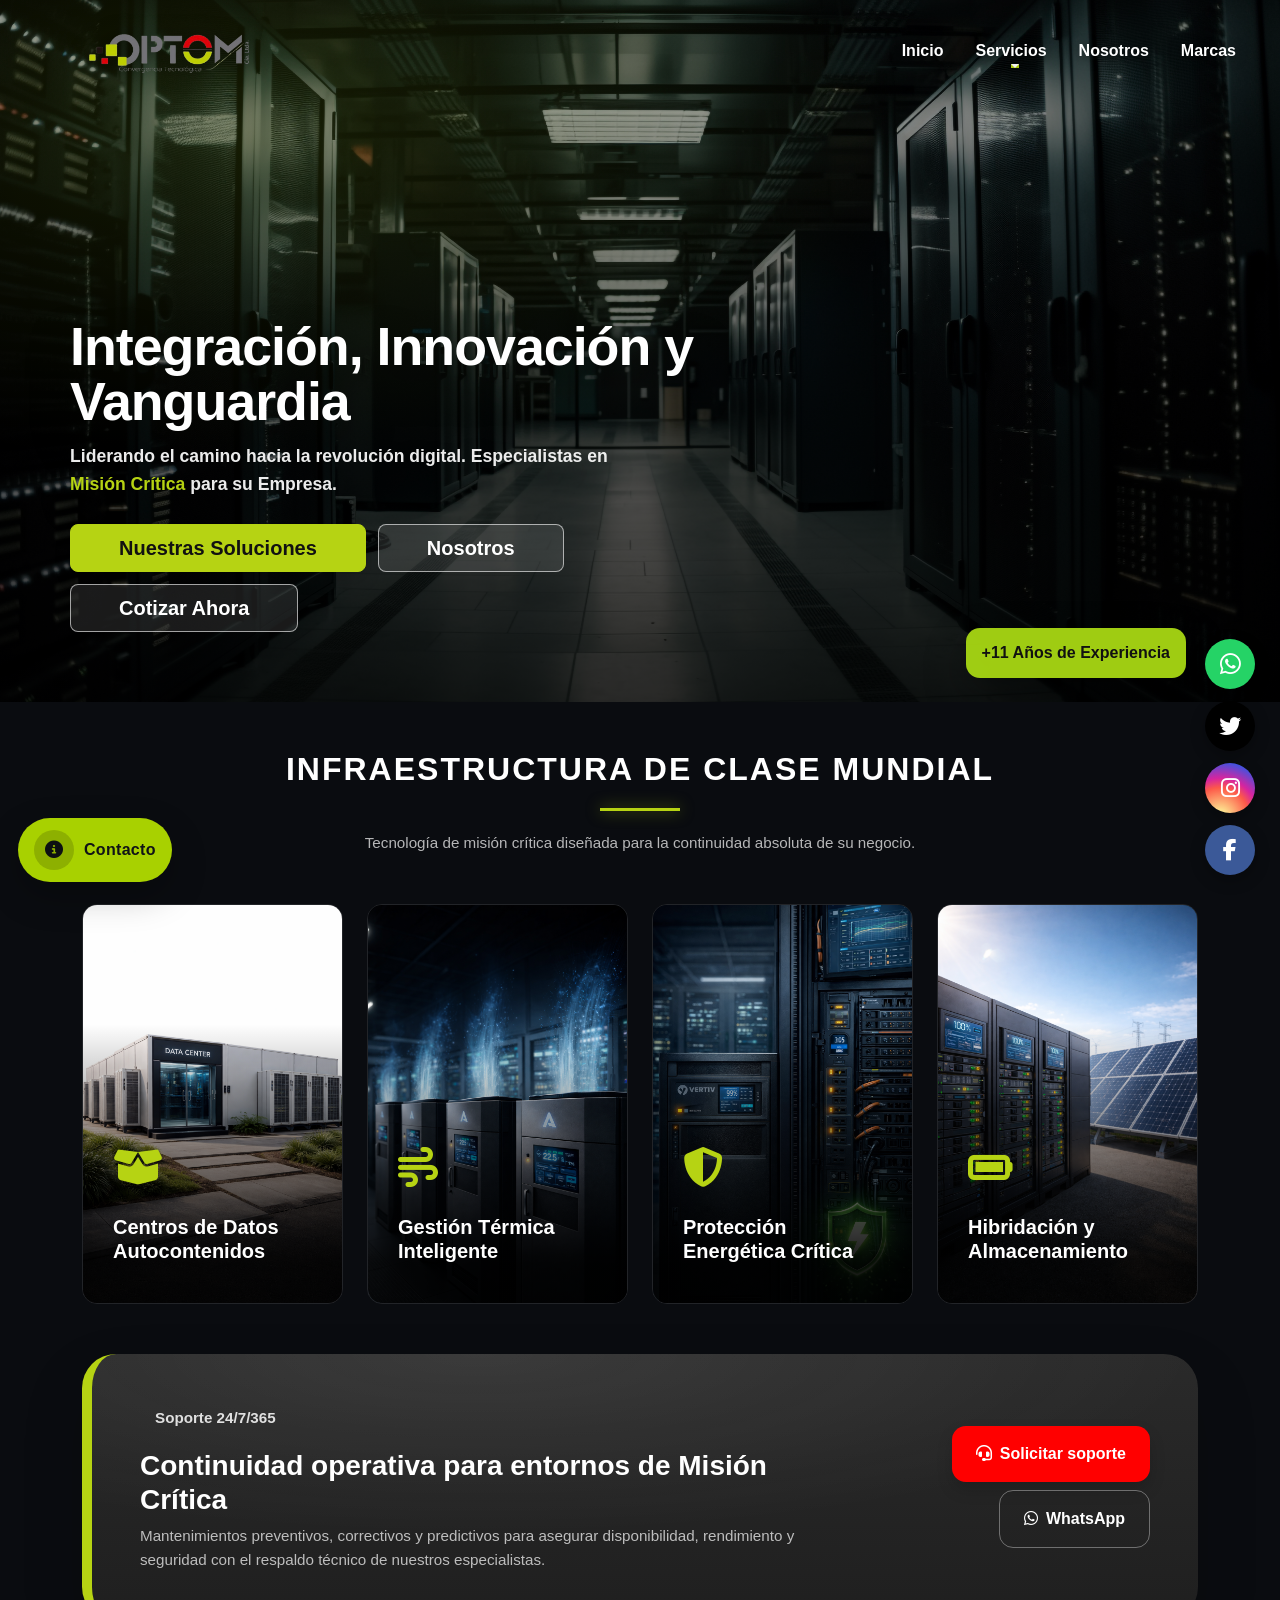
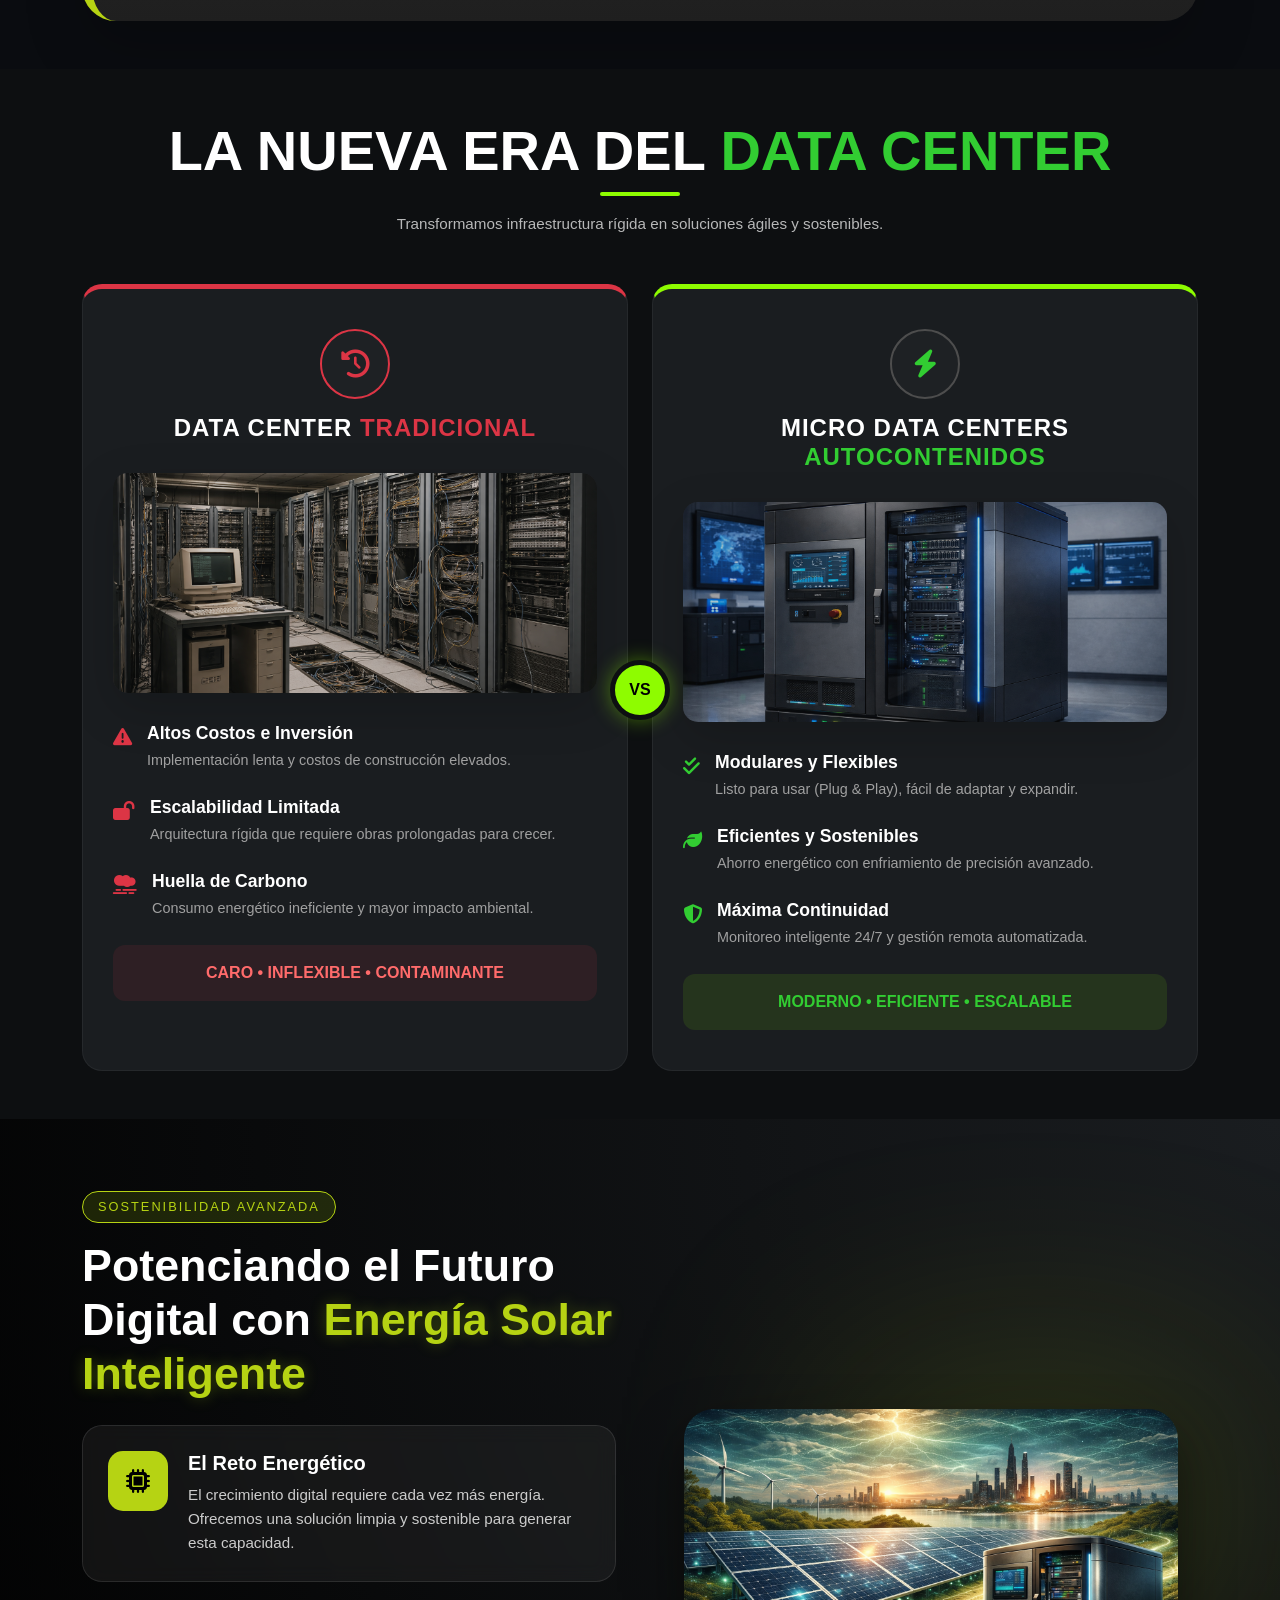
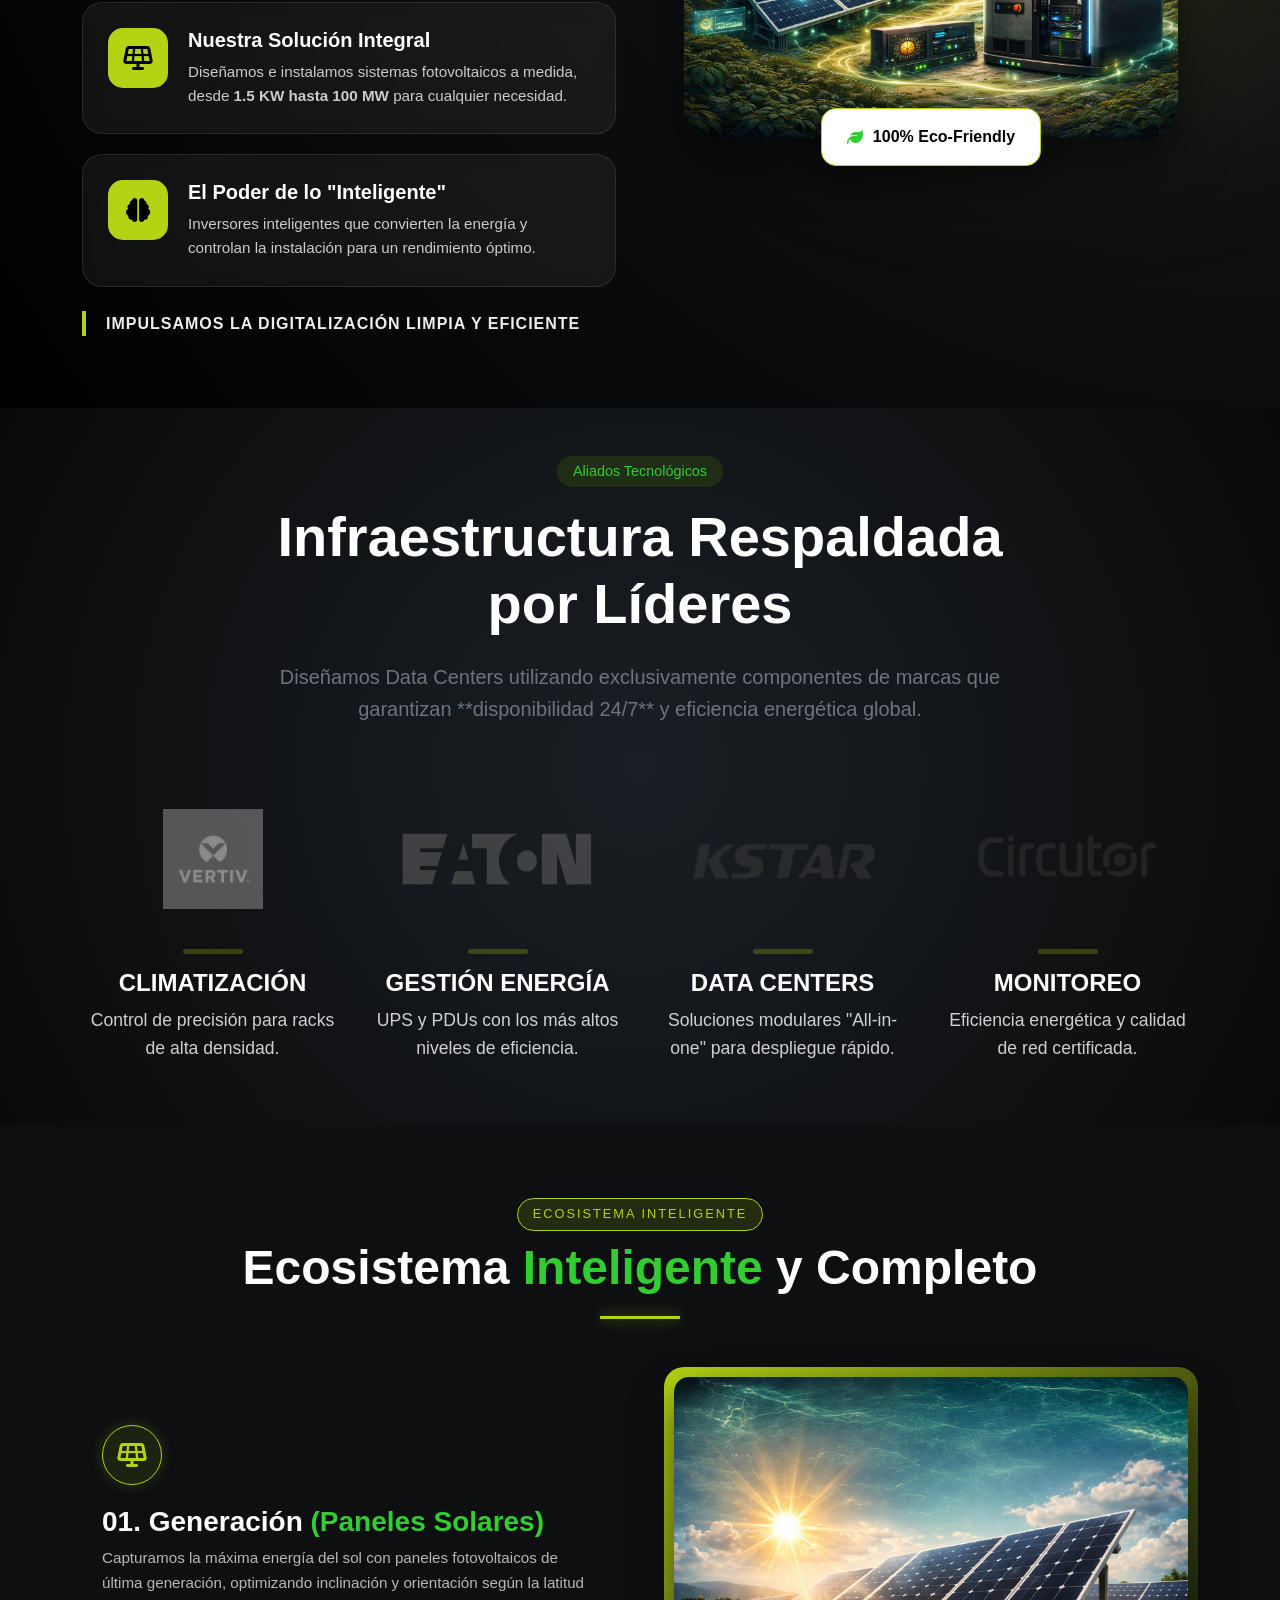
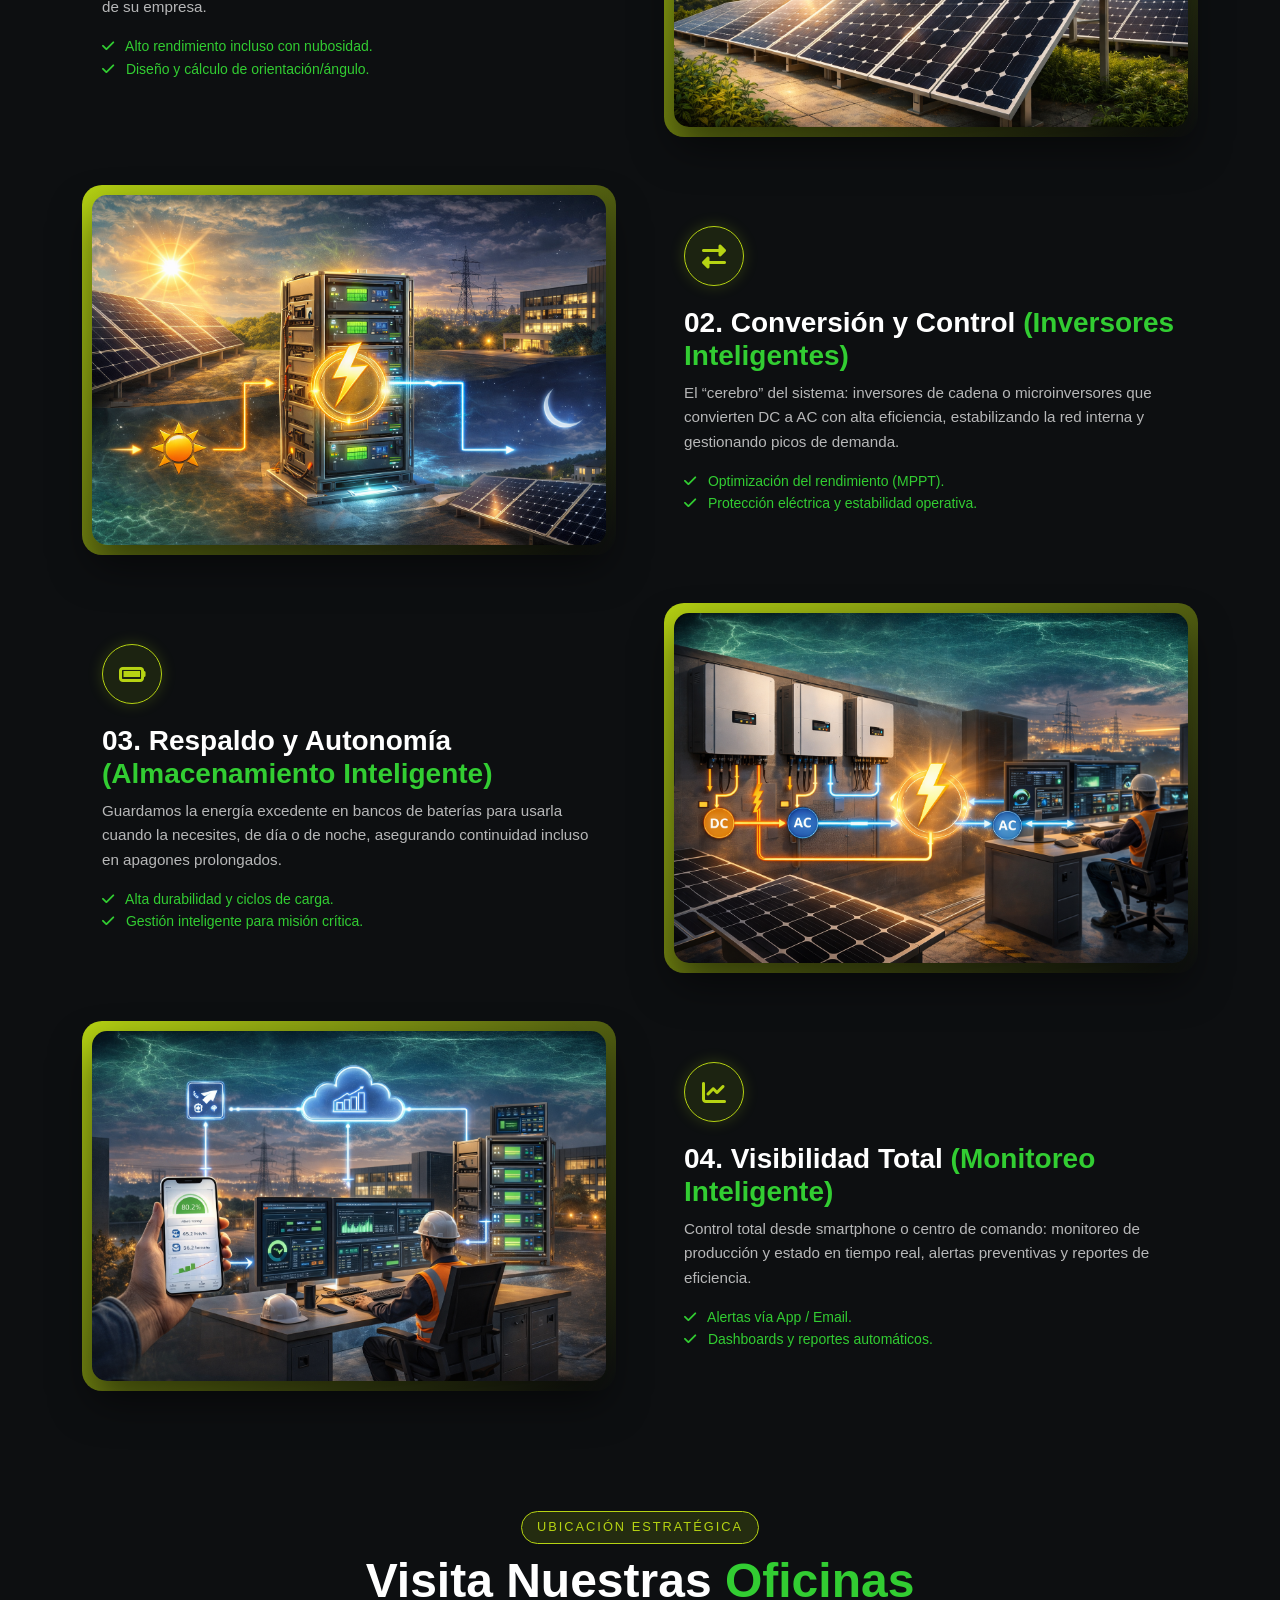
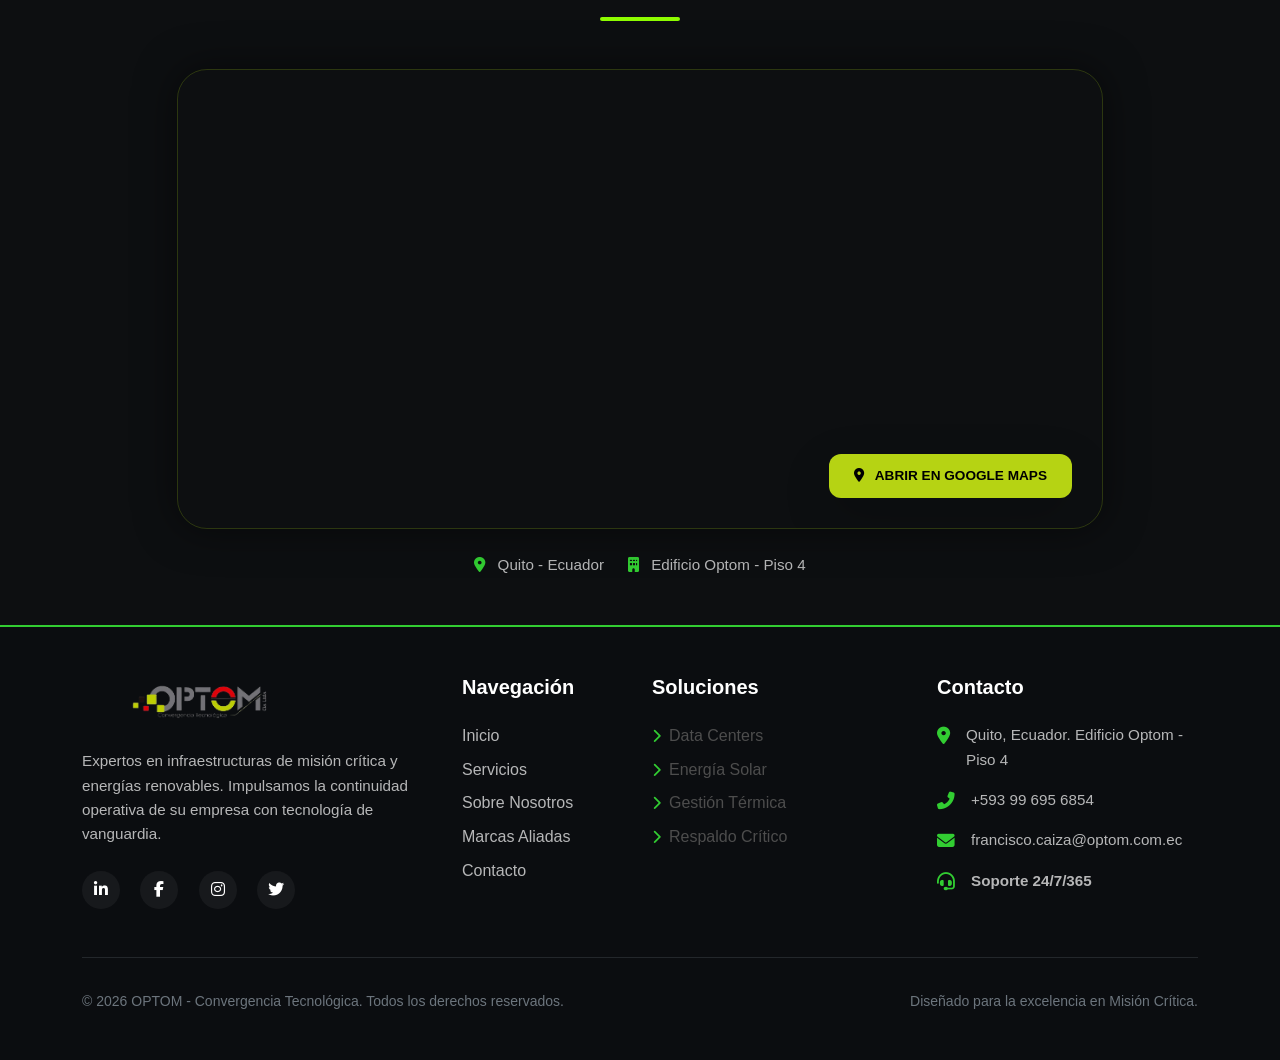
<file: index.html>
<!DOCTYPE html>
<html lang="es">
<head>
  <meta charset="UTF-8">
  <meta name="viewport" content="width=device-width, initial-scale=1.0">
  <title>OPTOM - Convergencia Tecnológica</title>

  <link href="https://unpkg.com/aos@2.3.1/dist/aos.css" rel="stylesheet">
  <link href="https://cdn.jsdelivr.net/npm/bootstrap@5.3.0/dist/css/bootstrap.min.css" rel="stylesheet">
  <link rel="stylesheet" href="https://cdnjs.cloudflare.com/ajax/libs/font-awesome/6.4.0/css/all.min.css">

  <link rel="stylesheet" href="css/style.css">
  <link rel="stylesheet" href="css/index.css">
<script src="js/backtotop.js"></script>
</head>

<body>

<div id="navbarMount"></div>

<header id="heroIndex" class="hero-ms">
  <div class="hero-ms__bg" aria-hidden="true" style="background-image:url('img/index/portada.jpg')"></div>
  <div class="container hero-ms__content">
    <div class="hero-ms__text" data-aos="fade-right">
      <h1 class="hero-ms__title">Integración, Innovación y Vanguardia</h1>

      <p class="hero-ms__subtitle">
        Liderando el camino hacia la revolución digital. Especialistas en
        <span class="hero-ms__highlight">Misión Crítica</span> para su Empresa.
      </p>

      <div class="hero-ms__actions">
        <a href="servicios.html" class="btn btn-primary btn-lg fw-bold px-5 shadow">Nuestras Soluciones</a>
        <a href="nosotros.html" class="btn btn-outline-light btn-lg fw-bold px-5">Nosotros</a>
        <a href="#" class="btn btn-outline-light btn-lg fw-bold px-5" data-open-contact>Cotizar Ahora</a>
      </div>
    </div>

    <div class="hero-ms__badge" data-aos="zoom-in">
      <span>+11 Años de Experiencia</span>
    </div>
  </div>
</header>


<section class="py-5 solutions-interactive-section">
  <div class="container">
    
    <div class="text-center mb-5" data-aos="fade-up">
      <h2 class="section-title-modern">Infraestructura de Clase Mundial</h2>
      <div class="divider-center-glow"></div>
      <p class="lead text-light-50">Tecnología de misión crítica diseñada para la continuidad absoluta de su negocio.</p>
    </div>

    <div class="row g-4 interactive-grid mb-5">
      
      <div class="col-lg-3 col-md-6" data-aos="zoom-in" data-aos-delay="100">
        <div class="solution-card">
          <div class="card-image-wrapper">
            <img src="img/index/centro_de_datos_modular.png" alt="Centro de Datos Modular" class="card-img-bg">
            <div class="card-overlay"></div>
          </div>
          <div class="card-content">
            <div class="card-icon"><i class="fas fa-box-open"></i></div>
            <h4 class="card-title">Centros de Datos Autocontenidos</h4>
            <div class="card-hidden-info">
              <p>Sistemas "Plug & Play" con UPS, clima y seguridad integrada. Despliegue inmediato sin obras civiles.</p>
              <a href="servicios.html" class="btn-explore">Explorar Tecnología</a>
            </div>
          </div>
        </div>
      </div>

      <div class="col-lg-3 col-md-6" data-aos="zoom-in" data-aos-delay="200">
        <div class="solution-card">
          <div class="card-image-wrapper">
            <img src="img/index/gestion_termica_inteligente.png" alt="Gestión Térmica" class="card-img-bg">
            <div class="card-overlay"></div>
          </div>
          <div class="card-content"> 
            <div class="card-icon"><i class="fas fa-wind"></i></div>
            <h4 class="card-title">Gestión Térmica Inteligente</h4>
            <div class="card-hidden-info">
              <p>Enfriamiento de precisión para alta densidad. Optimizamos el flujo de aire 24/7 mediante control digital.</p>
              <a href="servicios.html" class="btn-explore">Ver Eficiencia</a>
            </div>
          </div>
        </div>
      </div>

      <div class="col-lg-3 col-md-6" data-aos="zoom-in" data-aos-delay="300">
        <div class="solution-card">
          <div class="card-image-wrapper">
            <img src="img/index/proteccion_energetica_critica.png" alt="Respaldo Energético" class="card-img-bg">
            <div class="card-overlay"></div>
          </div>
          <div class="card-content">
            <div class="card-icon"><i class="fas fa-shield-alt"></i></div>
            <h4 class="card-title">Protección Energética Crítica</h4>
            <div class="card-hidden-info">
              <p>Respaldo de alta eficiencia y PDUs inteligentes. Monitoreo proactivo para evitar caídas de sistema.</p>
              <a href="servicios.html" class="btn-explore">Ver Respaldo</a>
            </div>
          </div>
        </div>
      </div>

      <div class="col-lg-3 col-md-6" data-aos="zoom-in" data-aos-delay="400">
        <div class="solution-card">
          <div class="card-image-wrapper">
            <img src="img/index/hibridacion.png" alt="Energía Solar BESS" class="card-img-bg">
            <div class="card-overlay"></div>
          </div>
          <div class="card-content">
            <div class="card-icon"><i class="fas fa-battery-full"></i></div>
            <h4 class="card-title">Hibridación y Almacenamiento</h4>
            <div class="card-hidden-info">
              <p>Sistemas de almacenamiento en baterías de litio y paneles de alta eficiencia para autonomía industrial.</p>
              <a href="servicios.html" class="btn-explore">Ver Autonomía</a>
            </div>
          </div>
        </div>
      </div>
    </div>

    <div class="cta-integrated" data-aos="fade-up">
      <div class="cta-box-modern">
        <div class="row align-items-center g-4 p-4 p-lg-5">
          <div class="col-lg-8">
            <span class="badge badge-soporte mb-3">Soporte 24/7/365</span>
            <h3 class="fw-bold text-white mb-2">Continuidad operativa para entornos de Misión Crítica</h3>
            <p class="text-light-50 mb-0">
              Mantenimientos preventivos, correctivos y predictivos para asegurar disponibilidad, rendimiento y seguridad con el respaldo técnico de nuestros especialistas.
            </p>
          </div>
          <div class="col-lg-4 text-lg-end">
            <div class="d-flex flex-wrap gap-2 justify-content-lg-end">
              <a href="#" class="btn btn-danger-pro px-4 py-3 fw-bold shadow" data-open-contact>
                <i class="fas fa-headset me-2" ></i>Solicitar soporte
              </a>
              <a href="https://wa.me/593996956854" target="_blank" rel="noopener" class="btn btn-whatsapp-outline px-4 py-3 fw-bold">
                <i class="fab fa-whatsapp me-2"></i>WhatsApp
              </a>
            </div>
          </div>
        </div>
      </div>
    </div>

  </div>
</section>

<section class="py-5 dc-comparison-section">
  <div class="container">
    <div class="text-center mb-5" data-aos="fade-up">
      <h2 class="display-4 fw-bold text-white mb-2">LA NUEVA ERA DEL <span class="text-lime">DATA CENTER</span></h2>
      <div class="divider-center"></div>
      <p class="text-light-50 mt-3">Transformamos infraestructura rígida en soluciones ágiles y sostenibles.</p>
    </div>

    <div class="row g-4 position-relative align-items-stretch">
      
      <div class="vs-badge d-none d-lg-flex">VS</div>

      <div class="col-lg-6" data-aos="fade-right">
        <div class="compare-card traditional-card h-100">
          <div class="card-header-custom">
            <div class="icon-box border-danger">
              <i class="fas fa-history text-danger"></i>
            </div>
            <h3 class="card-title-main">Data Center <span class="text-danger">Tradicional</span></h3>
          </div>

          <div class="image-placeholder shadow-lg">
            <img src="img/index/data_center_tradicional.png" alt="Antigua infraestructura" class="img-fluid">
          </div>

          <div class="card-body-custom">
            <div class="feature-item">
              <i class="fas fa-exclamation-triangle text-danger"></i>
              <div>
                <h5>Altos Costos e Inversión</h5>
                <p>Implementación lenta y costos de construcción elevados.</p>
              </div>
            </div>
            <div class="feature-item">
              <i class="fas fa-lock-open text-danger"></i>
              <div>
                <h5>Escalabilidad Limitada</h5>
                <p>Arquitectura rígida que requiere obras prolongadas para crecer.</p>
              </div>
            </div>
            <div class="feature-item">
              <i class="fas fa-smog text-danger"></i>
              <div>
                <h5>Huella de Carbono</h5>
                <p>Consumo energético ineficiente y mayor impacto ambiental.</p>
              </div>
            </div>
          </div>

          <div class="card-footer-custom bg-danger-soft">
            <p class="mb-0 text-danger-light fw-bold">CARO • INFLEXIBLE • CONTAMINANTE</p>
          </div>
        </div>
      </div>

      <div class="col-lg-6" data-aos="fade-left">
        <div class="compare-card modern-card h-100">
          <div class="card-header-custom">
            <div class="icon-box border-lime">
              <i class="fas fa-bolt text-lime"></i>
            </div>
            <h3 class="card-title-main">Micro Data Centers <span class="text-lime">Autocontenidos</span></h3>
          </div>

          <div class="image-placeholder shadow-lg">
            <img src="img/index/actual_data_center.png" alt="Tecnología Micro DC" class="img-fluid">
          </div>

          <div class="card-body-custom">
            <div class="feature-item">
              <i class="fas fa-check-double text-lime"></i>
              <div>
                <h5>Modulares y Flexibles</h5>
                <p>Listo para usar (Plug & Play), fácil de adaptar y expandir.</p>
              </div>
            </div>
            <div class="feature-item">
              <i class="fas fa-leaf text-lime"></i>
              <div>
                <h5>Eficientes y Sostenibles</h5>
                <p>Ahorro energético con enfriamiento de precisión avanzado.</p>
              </div>
            </div>
            <div class="feature-item">
              <i class="fas fa-shield-alt text-lime"></i>
              <div>
                <h5>Máxima Continuidad</h5>
                <p>Monitoreo inteligente 24/7 y gestión remota automatizada.</p>
              </div>
            </div>
          </div>

          <div class="card-footer-custom bg-lime-soft">
            <p class="mb-0 text-lime fw-bold">MODERNO • EFICIENTE • ESCALABLE</p>
          </div>
        </div>
      </div>

    </div>
  </div>
</section>

<section class="solar-smart-section py-5">
  <div class="container py-4">
    <div class="row align-items-center g-5">
      
      <div class="col-lg-6" data-aos="fade-right">
        <span class="badge-solar mb-3">Sostenibilidad Avanzada</span>
        <h2 class="solar-title mb-4">Potenciando el Futuro Digital con <span class="highlight">Energía Solar Inteligente</span></h2>
        
        <div class="solar-cards-container">
          <div class="solar-info-card" data-aos="zoom-in" data-aos-delay="100">
            <div class="solar-icon">
              <i class="fas fa-microchip"></i>
            </div>
            <div class="solar-text">
              <h4>El Reto Energético</h4>
              <p>El crecimiento digital requiere cada vez más energía. Ofrecemos una solución limpia y sostenible para generar esta capacidad.</p>
            </div>
          </div>

          <div class="solar-info-card" data-aos="zoom-in" data-aos-delay="200">
            <div class="solar-icon">
              <i class="fas fa-solar-panel"></i>
            </div>
            <div class="solar-text">
              <h4>Nuestra Solución Integral</h4>
              <p>Diseñamos e instalamos sistemas fotovoltaicos a medida, desde <strong>1.5 KW hasta 100 MW</strong> para cualquier necesidad.</p>
            </div>
          </div>

          <div class="solar-info-card" data-aos="zoom-in" data-aos-delay="300">
            <div class="solar-icon">
              <i class="fas fa-brain"></i>
            </div>
            <div class="solar-text">
              <h4>El Poder de lo "Inteligente"</h4>
              <p>Inversores inteligentes que convierten la energía y controlan la instalación para un rendimiento óptimo.</p>
            </div>
          </div>
        </div>

        <div class="solar-motto mt-4" data-aos="fade-up">
            <p>IMPULSAMOS LA DIGITALIZACIÓN LIMPIA Y EFICIENTE</p>
        </div>
      </div>

      <div class="col-lg-6 mt-lg-5 pt-lg-5 text-center" data-aos="fade-left">
        <div class="solar-image-wrapper">
          <div class="glass-deco"></div>
          <img src="img/index/energiasolar.png" alt="Energía Solar Inteligente" class="img-fluid main-solar-img">
          
          <div class="floating-eco-badge">
            <i class="fas fa-leaf text-lime"></i>
            <span>100% Eco-Friendly</span>
          </div>
        </div>
      </div>

    </div>
  </div>
</section>

<section class="partners-section py-5">
  <div class="container">
    <div class="row justify-content-center mb-5">
      <div class="col-lg-8 text-center" data-aos="fade-up">
        <span class="badge rounded-pill bg-lime-soft text-lime mb-3 px-3 py-2">Aliados Tecnológicos</span>
        <h2 class="display-4 fw-bold text-white mb-4">Infraestructura Respaldada por Líderes</h2>
        <p class="text-secondary lead">
          Diseñamos Data Centers utilizando exclusivamente componentes de marcas que garantizan **disponibilidad 24/7** y eficiencia energética global.
        </p>
      </div>
    </div>

    <div class="row g-4 justify-content-center align-items-center">
      <div class="col-md-6 col-lg-3" data-aos="zoom-in" data-aos-delay="100">
          <a href="marcas.html" class="partner-link text-decoration-none"> <div class="partner-item text-center">          <div class="partner-logo-box">
            <div class="logo-circle">
              <img src="img/logos/vertiv.png" alt="Vertiv" class="logo-standard">
            </div>
          </div>
          <hr class="divider-lime">
          <h5>Climatización</h5>
          <p>Control de precisión para racks de alta densidad.</p>
        </div>
        </a>
      </div>

      <div class="col-md-6 col-lg-3" data-aos="zoom-in" data-aos-delay="200">
        <a href="marcas.html" class="partner-link text-decoration-none"> <div class="partner-item text-center">
          <div class="partner-logo-box">
            <img src="img/logos/eaton.png" alt="Eaton" class="logo-standard">
          </div>
          <hr class="divider-lime">
          <h5>Gestión Energía</h5>
          <p>UPS y PDUs con los más altos niveles de eficiencia.</p>
        </div>
        </a>
      </div>

      <div class="col-md-6 col-lg-3" data-aos="zoom-in" data-aos-delay="300">
        <a href="marcas.html" class="partner-link text-decoration-none"> <div class="partner-item text-center">
          <div class="partner-logo-box">
            <img src="img/logos/kstar.png" alt="KSTAR" class="logo-standard">
          </div>
          <hr class="divider-lime">
          <h5>Data Centers</h5>
          <p>Soluciones modulares "All-in-one" para despliegue rápido.</p>
        </div>
        </a>
      </div>

      <div class="col-md-6 col-lg-3" data-aos="zoom-in" data-aos-delay="400">
        <a href="marcas.html" class="partner-link text-decoration-none"> <div class="partner-item text-center">
          <div class="partner-logo-box">
            <img src="img/logos/circutor.png" alt="Circutor" class="logo-standard">
          </div>
          <hr class="divider-lime">
          <h5>Monitoreo</h5>
          <p>Eficiencia energética y calidad de red certificada.</p>
        </div>
        </a>
      </div>
    </div>
  </div>
</section>

<section class="ecosystem-zigzag-section py-5" id="ecosistema">
  <div class="container py-4">

    <div class="text-center mb-5" data-aos="fade-up">
      <span class="badge-solar mb-2">Ecosistema Inteligente</span>
      <h2 class="display-5 fw-bold text-white">
        Ecosistema <span class="text-lime">Inteligente</span> y Completo
      </h2>
      <div class="divider-center-glow"></div>
    </div>

    <!-- 01: GENERACIÓN (PANELES SOLARES) -->
    <div class="row align-items-center mb-5 g-5">
      <div class="col-lg-6" data-aos="fade-right">
        <div class="content-box-eco">
          <div class="icon-circle-eco"><i class="fas fa-solar-panel"></i></div>

          <h3 class="text-white fw-bold mb-2">
            01. Generación <span class="text-lime">(Paneles Solares)</span>
          </h3>
          <p class="text-light-50 mb-3">
            Capturamos la máxima energía del sol con paneles fotovoltaicos de última generación,
            optimizando inclinación y orientación según la latitud de su empresa.
          </p>

          <ul class="list-unstyled text-lime small mb-0">
            <li><i class="fas fa-check me-2"></i> Alto rendimiento incluso con nubosidad.</li>
            <li><i class="fas fa-check me-2"></i> Diseño y cálculo de orientación/ángulo.</li>
          </ul>
        </div>
      </div>

      <div class="col-lg-6" data-aos="fade-left">
        <div class="eco-img-container">
          <img src="img/index/powergeneracion.png" alt="Generación (Paneles Solares)" class="img-fluid eco-image-zigzag">
        </div>
      </div>
    </div>

    <!-- 02: CONVERSIÓN Y CONTROL (INVERSORES INTELIGENTES) -->
    <div class="row align-items-center mb-5 g-5 flex-lg-row-reverse">
      <div class="col-lg-6" data-aos="fade-left">
        <div class="content-box-eco">
          <div class="icon-circle-eco"><i class="fas fa-exchange-alt"></i></div>

          <h3 class="text-white fw-bold mb-2">
            02. Conversión y Control <span class="text-lime">(Inversores Inteligentes)</span>
          </h3>
          <p class="text-light-50 mb-3">
            El “cerebro” del sistema: inversores de cadena o microinversores que convierten DC a AC
            con alta eficiencia, estabilizando la red interna y gestionando picos de demanda.
          </p>

          <ul class="list-unstyled text-lime small mb-0">
            <li><i class="fas fa-check me-2"></i> Optimización del rendimiento (MPPT).</li>
            <li><i class="fas fa-check me-2"></i> Protección eléctrica y estabilidad operativa.</li>
          </ul>
        </div>
      </div>

      <div class="col-lg-6" data-aos="fade-right">
        <div class="eco-img-container">
          <img src="img/index/conversion_control.png" alt="Conversión y Control (Inversores Inteligentes)" class="img-fluid eco-image-zigzag">
        </div>
      </div>
    </div>

    <!-- 03: RESPALDO Y AUTONOMÍA (ALMACENAMIENTO INTELIGENTE) -->
    <div class="row align-items-center mb-5 g-5">
      <div class="col-lg-6" data-aos="fade-right">
        <div class="content-box-eco">
          <div class="icon-circle-eco"><i class="fas fa-battery-full"></i></div>

          <h3 class="text-white fw-bold mb-2">
            03. Respaldo y Autonomía <span class="text-lime">(Almacenamiento Inteligente)</span>
          </h3>
          <p class="text-light-50 mb-3">
            Guardamos la energía excedente en bancos de baterías para usarla cuando la necesites,
            de día o de noche, asegurando continuidad incluso en apagones prolongados.
          </p>

          <ul class="list-unstyled text-lime small mb-0">
            <li><i class="fas fa-check me-2"></i> Alta durabilidad y ciclos de carga.</li>
            <li><i class="fas fa-check me-2"></i> Gestión inteligente para misión crítica.</li>
          </ul>
        </div>
      </div>

      <div class="col-lg-6" data-aos="fade-left">
        <div class="eco-img-container">
          <img src="img/index/respaldo_autonomia.png" alt="Respaldo y Autonomía (Almacenamiento Inteligente)" class="img-fluid eco-image-zigzag">
        </div>
      </div>
    </div>

    <!-- 04: VISIBILIDAD TOTAL (MONITOREO INTELIGENTE) -->
    <div class="row align-items-center g-5 flex-lg-row-reverse">
      <div class="col-lg-6" data-aos="fade-left">
        <div class="content-box-eco">
          <div class="icon-circle-eco"><i class="fas fa-chart-line"></i></div>

          <h3 class="text-white fw-bold mb-2">
            04. Visibilidad Total <span class="text-lime">(Monitoreo Inteligente)</span>
          </h3>
          <p class="text-light-50 mb-3">
            Control total desde smartphone o centro de comando: monitoreo de producción y estado
            en tiempo real, alertas preventivas y reportes de eficiencia.
          </p>

          <ul class="list-unstyled text-lime small mb-0">
            <li><i class="fas fa-check me-2"></i> Alertas vía App / Email.</li>
            <li><i class="fas fa-check me-2"></i> Dashboards y reportes automáticos.</li>
          </ul>
        </div>
      </div>

      <div class="col-lg-6" data-aos="fade-right">
        <div class="eco-img-container">
          <img src="img/index/monitoreoInteligente.png" alt="Visibilidad Total (Monitoreo Inteligente)" class="img-fluid eco-image-zigzag">
        </div>
      </div>
    </div>

  </div>
</section>

<section class="py-5 map-section">
  <div class="container text-center">
    <div class="mb-5" data-aos="fade-up">
       <span class="badge-solar mb-2">Ubicación Estratégica</span>
       <h2 class="display-5 fw-bold text-white">Visita Nuestras <span class="text-lime">Oficinas</span></h2>
       <div class="divider-center"></div>
    </div>

    <div class="row justify-content-center mt-4" data-aos="zoom-in">
      <div class="col-12 col-md-10">
        <div class="map-container shadow-2-strong">
          <iframe
            class="google-map-frame"
            src="https://www.google.com/maps/embed?pb=!1m18!1m12!1m3!1d15959.186638061266!2d-78.4878411!3d-0.183707!2m3!1f0!2f0!3f0!3m2!1i1024!2i768!4f13.1!3m3!1m2!1s0x91d59a70691e8477%3A0xc3b5161c900346c1!2sQuito%2C%20Ecuador!5e0!3m2!1ses!2sec!4v1700000000000"
            width="100%"
            height="450"
            style="border:0;"
            allowfullscreen=""
            loading="lazy"></iframe>

          <div class="map-overlay-button">
            <a href="https://goo.gl/maps/tu-link-real" target="_blank" rel="noopener"
               class="btn btn-map-custom shadow-lg">
              <i class="fas fa-location-dot me-2"></i> Abrir en Google Maps
            </a>
          </div>
        </div>
        
        <div class="mt-4 text-light-50 d-flex justify-content-center gap-4 flex-wrap">
            <span><i class="fas fa-map-marker-alt text-lime me-2"></i> Quito - Ecuador</span>
            <span><i class="fas fa-building text-lime me-2"></i> Edificio Optom - Piso 4</span>
        </div>
      </div>
    </div>
  </div>
</section>

<footer class="footer-optom py-5">
  <div class="container">
    <div class="row g-4 mb-5">
      <div class="col-lg-4 col-md-6">
        <img src="img/logos/optom.png" alt="OPTOM" class="footer-logo mb-4" style="max-height: 50px;">
        <p class="text-light-50 pe-lg-4">
          Expertos en infraestructuras de misión crítica y energías renovables. Impulsamos la continuidad operativa de su empresa con tecnología de vanguardia.
        </p>
       <div class="footer-social-links mt-4">
          <a href="#" class="me-3"><i class="fab fa-linkedin-in"></i></a>
          <a href="https://www.facebook.com/CT.OPTOM" class="me-3" target="_blank"><i class="fab fa-facebook-f"></i></a>
          <a href="https://www.instagram.com/francisco_caiza?igsh=ZTc4ZDRzdmk3ZXpu" class="me-3" target="_blank"><i class="fab fa-instagram"></i></a>
          <a href="https://x.com/FranciscoC1970"target="_blank"><i class="fab fa-twitter"></i></a>
        </div>
      </div>

      <div class="col-lg-2 col-md-6">
        <h5 class="text-white fw-bold mb-4">Navegación</h5>
        <ul class="list-unstyled footer-links">
          <li class="mb-2"><a href="index.html">Inicio</a></li>
          <li class="mb-2"><a href="servicios.html">Servicios</a></li>
          <li class="mb-2"><a href="nosotros.html">Sobre Nosotros</a></li>
          <li class="mb-2"><a href="marcas.html">Marcas Aliadas</a></li>
          <li class="mb-2"><a href="#" data-open-contact>Contacto</a></li>
        </ul>
      </div>

      <div class="col-lg-3 col-md-6">
        <h5 class="text-white fw-bold mb-4">Soluciones</h5>
        <ul class="list-unstyled footer-links">
          <li class="mb-2"><i class="fas fa-chevron-right me-2 text-lime small"></i>Data Centers</li>
          <li class="mb-2"><i class="fas fa-chevron-right me-2 text-lime small"></i>Energía Solar</li>
          <li class="mb-2"><i class="fas fa-chevron-right me-2 text-lime small"></i>Gestión Térmica</li>
          <li class="mb-2"><i class="fas fa-chevron-right me-2 text-lime small"></i>Respaldo Crítico</li>
        </ul>
      </div>

      <div class="col-lg-3 col-md-6">
        <h5 class="text-white fw-bold mb-4">Contacto</h5>
        <div class="contact-info-footer">
          <div class="d-flex mb-3">
            <i class="fas fa-map-marker-alt text-lime me-3 mt-1"></i>
            <p class="text-light-50 mb-0">Quito, Ecuador. Edificio Optom - Piso 4</p>
          </div>
          <div class="d-flex mb-3">
            <i class="fas fa-phone-alt text-lime me-3 mt-1"></i>
            <p class="text-light-50 mb-0">+593 99 695 6854</p>
          </div>
          <div class="d-flex mb-3">
            <i class="fas fa-envelope text-lime me-3 mt-1"></i>
            <p class="text-light-50 mb-0">francisco.caiza@optom.com.ec</p>
          </div>
          <div class="d-flex">
            <i class="fas fa-headset text-lime me-3 mt-1"></i>
            <p class="text-light-50 mb-0 fw-bold">Soporte 24/7/365</p>
          </div>
        </div>
      </div>
    </div>

    <hr class="border-secondary opacity-25">

    <div class="row align-items-center pt-3">
      <div class="col-md-6">
        <p class="small text-secondary mb-0">© 2026 OPTOM - Convergencia Tecnológica. Todos los derechos reservados.</p>
      </div>
      <div class="col-md-6 text-md-end">
        <p class="small text-secondary mb-0">Diseñado para la excelencia en Misión Crítica.</p>
      </div>
    </div>
  </div>
</footer>

<div class="social-float-container">
  <a href="https://wa.me/593996956854" class="social-icon whatsapp" target="_blank" rel="noopener">
    <span class="whatsapp-text">Contáctenos</span>
    <i class="fab fa-whatsapp"></i>
  </a>
  <a href="https://x.com/FranciscoC1970" class="social-icon twitter" target="_blank" rel="noopener">
    <i class="fab fa-twitter"></i>
  </a>
  <a href="https://www.instagram.com/francisco_caiza?igsh=ZTc4ZDRzdmk3ZXpu" class="social-icon instagram" target="_blank" rel="noopener">
    <i class="fab fa-instagram"></i>
  </a>
  <a href="https://www.facebook.com/CT.OPTOM" class="social-icon facebook" target="_blank" rel="noopener">
    <i class="fab fa-facebook-f"></i>
  </a>
</div>

<script src="https://cdn.jsdelivr.net/npm/bootstrap@5.3.0/dist/js/bootstrap.bundle.min.js"></script>
<script src="https://unpkg.com/aos@2.3.1/dist/aos.js"></script>
<script src="js/main.js"></script>
<script>
  AOS.init({ duration: 1000, once: true });
</script>
</body>
</html>
</file>
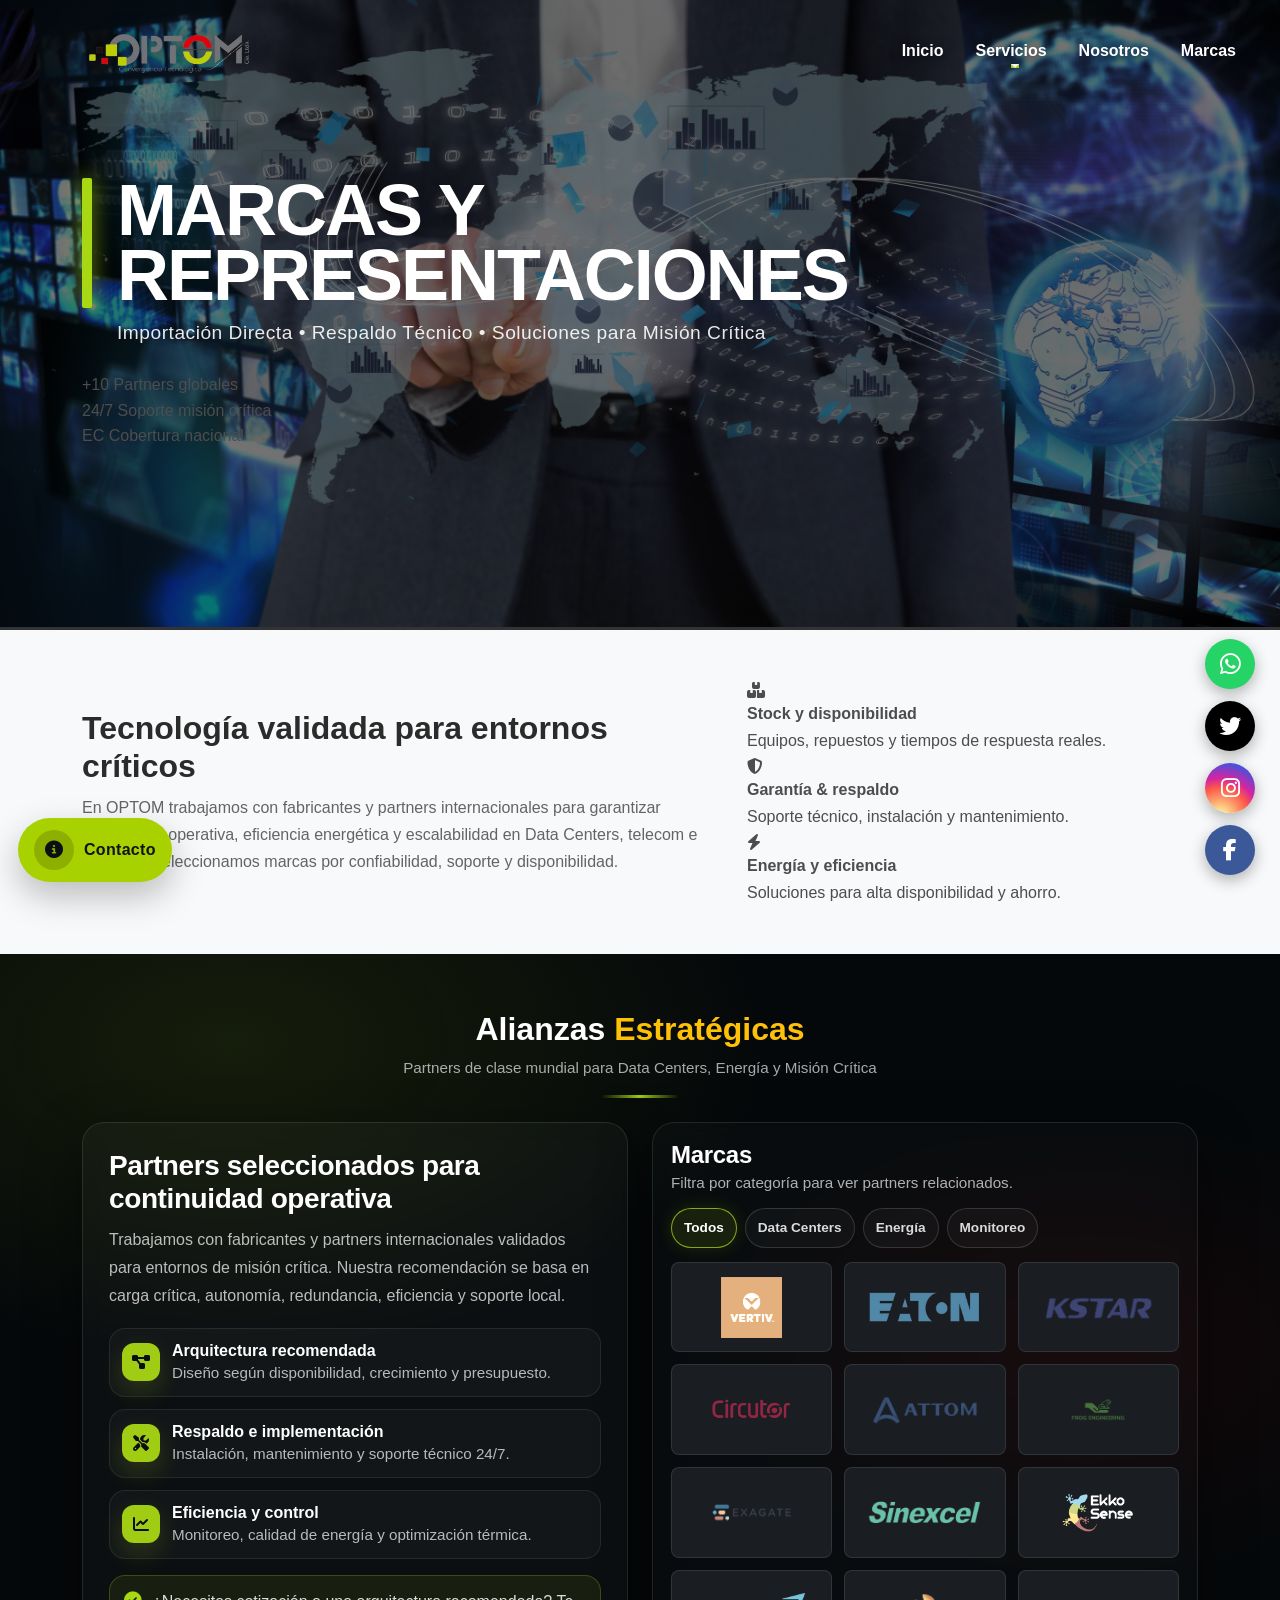
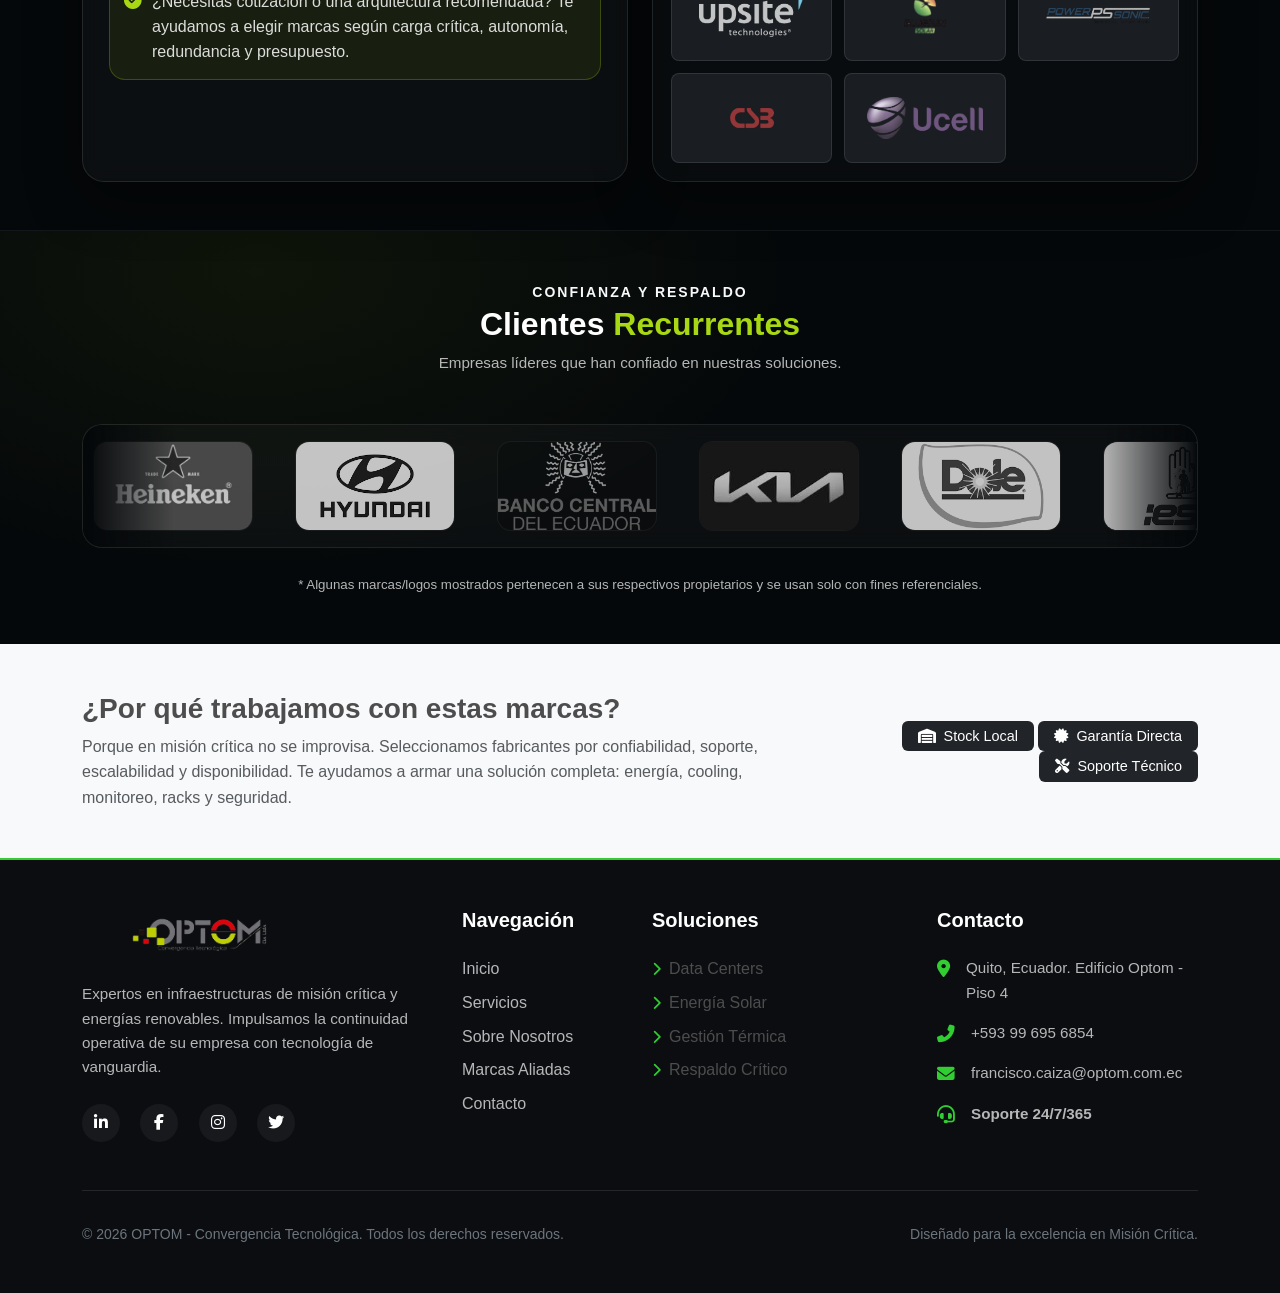
<file: marcas.html>
<!DOCTYPE html>
<html lang="es">
<head>
  <meta charset="UTF-8" />
  <meta name="viewport" content="width=device-width, initial-scale=1.0" />
  <title>Representaciones y Marcas - OPTOM</title>

  <link href="https://unpkg.com/aos@2.3.1/dist/aos.css" rel="stylesheet" />
  <link href="https://cdn.jsdelivr.net/npm/bootstrap@5.3.0/dist/css/bootstrap.min.css" rel="stylesheet" />
  <link rel="stylesheet" href="https://cdnjs.cloudflare.com/ajax/libs/font-awesome/6.4.0/css/all.min.css" />
  <link rel="stylesheet" href="css/style.css" />
  <link rel="stylesheet" href="css/marcas.css" />
  <script src="js/backtotop.js"></script>

</head>

<body class="bg-light marcas-page">

  <!-- NAV -->
  <div id="navbarMount"></div>
  <!-- HERO -->
  <header id="marcas" class="nav-hero d-flex align-items-center">
    <div class="container">
      <div class="hero-content-wrapper" data-aos="fade-right">
        <div class="title-with-bar">
          <span class="side-bar-lime"></span>
          <h1 class="hero-title">MARCAS Y<br>REPRESENTACIONES</h1>
        </div>
        <p class="hero-subtitle">
          Importación Directa • Respaldo Técnico • Soluciones para Misión Crítica
        </p>

        <!-- MINI KPIs -->
        <div class="hero-kpis mt-4" data-aos="fade-up" data-aos-delay="150">
          <div class="kpi">
            <span class="kpi-number">+10</span>
            <span class="kpi-label">Partners globales</span>
          </div>
          <div class="kpi">
            <span class="kpi-number">24/7</span>
            <span class="kpi-label">Soporte misión crítica</span>
          </div>
          <div class="kpi">
            <span class="kpi-number">EC</span>
            <span class="kpi-label">Cobertura nacional</span>
          </div>
        </div>
      </div>
    </div>
  </header>

  <!-- INTRO -->
  <section class="section-intro py-5">
    <div class="container">
      <div class="row g-4 align-items-center">
        <div class="col-lg-7" data-aos="fade-right">
          <h2 class="fw-bold mb-2">Tecnología validada para entornos críticos</h2>
          <p class="text-muted mb-0">
            En OPTOM trabajamos con fabricantes y partners internacionales para garantizar continuidad operativa, eficiencia energética
            y escalabilidad en Data Centers, telecom e industria. Seleccionamos marcas por confiabilidad, soporte y disponibilidad.
          </p>
        </div>
        <div class="col-lg-5" data-aos="fade-left">
          <div class="intro-cards">
            <div class="intro-card">
              <i class="fa-solid fa-boxes-stacked"></i>
              <div>
                <h6 class="mb-1 fw-bold">Stock y disponibilidad</h6>
                <p class="mb-0">Equipos, repuestos y tiempos de respuesta reales.</p>
              </div>
            </div>
            <div class="intro-card">
              <i class="fa-solid fa-shield-halved"></i>
              <div>
                <h6 class="mb-1 fw-bold">Garantía & respaldo</h6>
                <p class="mb-0">Soporte técnico, instalación y mantenimiento.</p>
              </div>
            </div>
            <div class="intro-card">
              <i class="fa-solid fa-bolt"></i>
              <div>
                <h6 class="mb-1 fw-bold">Energía y eficiencia</h6>
                <p class="mb-0">Soluciones para alta disponibilidad y ahorro.</p>
              </div>
            </div>
          </div>
        </div>
      </div>
    </div>
  </section>

  <!-- ALIANZAS / PARTNERS (2 columnas: info + marcas con filtro) -->
  <section id="alianzas-estrategicas" class="partners-section py-5">
    <div class="container">

      <div class="section-head text-center mb-4" data-aos="fade-down">
        <h2 class="fw-bold text-white mt-2">Alianzas <span class="text-warning">Estratégicas</span></h2>
        <p class="text-light-50 mb-0">Partners de clase mundial para Data Centers, Energía y Misión Crítica</p>
        <div class="section-divider"></div>
      </div>

      <div class="row g-4 align-items-stretch">

        <!-- COLUMNA IZQUIERDA: info / valor -->
        <div class="col-lg-6" data-aos="fade-right">
          <div class="partners-info">
            <h3 class="partners-info__title">Partners seleccionados para continuidad operativa</h3>
            <p class="partners-info__text">
              Trabajamos con fabricantes y partners internacionales validados para entornos de misión crítica.
              Nuestra recomendación se basa en carga crítica, autonomía, redundancia, eficiencia y soporte local.
            </p>

            <div class="partners-info__list">
              <div class="partners-info__item">
                <i class="fa-solid fa-diagram-project"></i>
                <div>
                  <h6>Arquitectura recomendada</h6>
                  <p>Diseño según disponibilidad, crecimiento y presupuesto.</p>
                </div>
              </div>

              <div class="partners-info__item">
                <i class="fa-solid fa-screwdriver-wrench"></i>
                <div>
                  <h6>Respaldo e implementación</h6>
                  <p>Instalación, mantenimiento y soporte técnico 24/7.</p>
                </div>
              </div>

              <div class="partners-info__item">
                <i class="fa-solid fa-chart-line"></i>
                <div>
                  <h6>Eficiencia y control</h6>
                  <p>Monitoreo, calidad de energía y optimización térmica.</p>
                </div>
              </div>
            </div>

            <div class="partners-info__cta">
              <div class="partners-info__cta-box">
                <i class="fa-solid fa-circle-check"></i>
                <p class="mb-0">
                  ¿Necesitas cotización o una arquitectura recomendada? Te ayudamos a elegir marcas según carga crítica,
                  autonomía, redundancia y presupuesto.
                </p>
              </div>
            </div>
          </div>
        </div>

        <!-- COLUMNA DERECHA: marco con filtro + grid de marcas -->
        <div class="col-lg-6" data-aos="fade-left">
  <div class="partners-brands-frame">

    <div class="partners-brands-top">
      <div class="partners-brands-title">
        <h4 class="mb-1">Marcas</h4>
        <p class="mb-0">Filtra por categoría para ver partners relacionados.</p>
      </div>

      <div class="brands-filters" role="tablist" aria-label="Filtros de marcas">
        <button type="button" class="filter-pill active" data-filter="all">Todos</button>
        <button type="button" class="filter-pill" data-filter="datacenter">Data Centers</button>
        <button type="button" class="filter-pill" data-filter="energia">Energía</button>
        <button type="button" class="filter-pill" data-filter="monitoreo">Monitoreo</button>
      </div>
    </div>

    <div class="brands-grid brands-grid--framed" id="brandsGrid">

      <a href="https://www.vertiv.com/" target="_blank" class="brand-tile vertiv-fix" data-brand="vertiv" data-cat="datacenter,monitoreo,energia" aria-label="Vertiv">
        <div class="brand-tile__logo">
          <img src="img/logos/vertiv.png" alt="Vertiv">
        </div>
        <div class="brand-tile__meta">
          <h3>Vertiv</h3>
          <p>Infraestructura digital crítica: energía, refrigeración e integración.</p>
          <span class="brand-tag">Continuidad • DC • Cooling</span>
        </div>
      </a>

      <a href="https://www.eaton.com/" target="_blank" class="brand-tile" data-brand="eaton" data-cat="energia,datacenter" aria-label="Eaton">
        <div class="brand-tile__logo">
          <img src="img/logos/eaton.png" alt="Eaton">
        </div>
        <div class="brand-tile__meta">
          <h3>Eaton</h3>
          <p>Gestión y protección de energía: distribución, respaldo y disponibilidad.</p>
          <span class="brand-tag">Protección • Respaldo</span>
        </div>
      </a>

      <a href="https://www.kstar.com/" target="_blank" class="brand-tile" data-brand="kstar" data-cat="energia" aria-label="KSTAR">
        <div class="brand-tile__logo">
          <img src="img/logos/kstar.png" alt="KSTAR">
        </div>
        <div class="brand-tile__meta">
          <h3>KSTAR</h3>
          <p>UPS y soluciones de energía para continuidad operativa y fotovoltaica.</p>
          <span class="brand-tag">UPS • Energía • Solar</span>
        </div>
      </a>

      <a href="https://circutor.com/" target="_blank" class="brand-tile" data-brand="circutor" data-cat="energia,monitoreo" aria-label="Circutor">
        <div class="brand-tile__logo">
          <img src="img/logos/circutor.png" alt="Circutor">
        </div>
        <div class="brand-tile__meta">
          <h3>Circutor</h3>
          <p>Eficiencia energética, medición, calidad de energía y control.</p>
          <span class="brand-tag">Medición • Calidad • Eficiencia</span>
        </div>
      </a>

      <a href="https://attom.tech/" target="_blank" class="brand-tile" data-brand="attom" data-cat="datacenter,monitoreo,energia" aria-label="ATTOM">
        <div class="brand-tile__logo">
          <img src="img/logos/attom.png" alt="ATTOM">
        </div>
        <div class="brand-tile__meta">
          <h3>ATTOM</h3>
          <p>Micro Data Center “plug & play”: rack + energía + cooling + monitoreo.</p>
          <span class="brand-tag">Micro DC • Edge</span>
        </div>
      </a>

      <a href="https://frogengineering.com/" target="_blank" class="brand-tile" data-brand="frog" data-cat="datacenter" aria-label="Frog Engineering">
        <div class="brand-tile__logo">
          <img src="img/logos/frog.png" alt="Frog Engineering">
        </div>
        <div class="brand-tile__meta">
          <h3>Frog Engineering</h3>
          <p>Soluciones para plataformas de telecom y Data Centers (micro DC).</p>
          <span class="brand-tag">Telecom • DC</span>
        </div>
      </a>

      <a href="https://www.exagate.com/" target="_blank" class="brand-tile" data-brand="exagate" data-cat="monitoreo,datacenter" aria-label="Exagate">
        <div class="brand-tile__logo">
          <img src="img/logos/exagate.png" alt="Exagate">
        </div>
        <div class="brand-tile__meta">
          <h3>Exagate</h3>
          <p>PDUs, monitoreo ambiental, BMS y soluciones Smart Data Center.</p>
          <span class="brand-tag">PDU • Monitoreo</span>
        </div>
      </a>

      <a href="https://www.sinexcel.us/" target="_blank" class="brand-tile" data-brand="sinexcel" data-cat="energia" aria-label="Sinexcel">
        <div class="brand-tile__logo">
          <img src="img/logos/sinexcel.png" alt="Sinexcel">
        </div>
        <div class="brand-tile__meta">
          <h3>Sinexcel</h3>
          <p>Electrónica de potencia para aplicaciones industriales y energía.</p>
          <span class="brand-tag">Potencia • Storage</span>
        </div>
      </a>

      <a href="https://www.ekkosense.com/" target="_blank" class="brand-tile" data-brand="ekkosense" data-cat="monitoreo,datacenter" aria-label="EkkoSense">
        <div class="brand-tile__logo">
          <img src="img/logos/ekkosense.png" alt="EkkoSense">
        </div>
        <div class="brand-tile__meta">
          <h3>EkkoSense</h3>
          <p>Optimización térmica y analítica para reducir riesgos y consumo.</p>
          <span class="brand-tag">AI • Cooling</span>
        </div>
      </a>

      <a href="https://www.upsite.com/" target="_blank" class="brand-tile" data-brand="upsite" data-cat="datacenter" aria-label="Upsite">
        <div class="brand-tile__logo">
          <img src="img/logos/upsite.png" alt="Upsite">
        </div>
        <div class="brand-tile__meta">
          <h3>Upsite</h3>
          <p>Optimización de enfriamiento y manejo de flujo de aire.</p>
          <span class="brand-tag">Airflow • Eficiencia</span>
        </div>
      </a>

      <a href="https://www.bluesunpv.com/" target="_blank" class="brand-tile" data-brand="bluesun" data-cat="energia" aria-label="Bluesun Solar">
        <div class="brand-tile__logo">
          <img src="img/logos/bluesun.png" alt="Bluesun Solar">
        </div>
        <div class="brand-tile__meta">
          <h3>Bluesun Solar</h3>
          <p>Soluciones FV y almacenamiento de energía (paneles y BESS).</p>
          <span class="brand-tag">Solar • BESS</span>
        </div>
      </a>

      <a href="https://www.power-sonic.com/" target="_blank" class="brand-tile" data-brand="powersonic" data-cat="energia" aria-label="Power-Sonic">
        <div class="brand-tile__logo">
          <img src="img/logos/powersonic.png" alt="Power-Sonic">
        </div>
        <div class="brand-tile__meta">
          <h3>Power-Sonic</h3>
          <p>Baterías y soluciones de energía para aplicaciones críticas.</p>
          <span class="brand-tag">Baterías • UPS</span>
        </div>
      </a>

      <a href="https://csb-battery.com/" target="_blank" class="brand-tile" data-brand="csb" data-cat="energia,datacenter" aria-label="CSB Battery">
        <div class="brand-tile__logo">
          <img src="img/logos/csb.png" alt="CSB Battery">
        </div>
        <div class="brand-tile__meta">
          <h3>CSB Battery</h3>
          <p>Baterías VRLA para UPS y aplicaciones estacionarias.</p>
          <span class="brand-tag">VRLA • UPS</span>
        </div>
      </a>

      <a href="#" class="brand-tile" data-brand="ucell" data-cat="energia" aria-label="UCell">
        <div class="brand-tile__logo">
          <img src="img/logos/ucell.png" alt="UCell">
        </div>
        <div class="brand-tile__meta">
          <h3>UCell</h3>
          <p>Sistemas de respaldo de energía y baterías de alta eficiencia.</p>
          <span class="brand-tag">Respaldo • Energía</span>
        </div>
      </a>

    </div>
  </div>
</div>

      </div>

    </div>
  </section>

  <!-- CLIENTES RECURRENTES -->
  <section id="clientes-recurrentes" class="clients-section py-5">
    <div class="container">
      <div class="text-center mb-5" data-aos="fade-up">
        <span class="text-uppercase fw-bold small text-light" style="letter-spacing:2px;">Confianza y respaldo</span>
        <h2 class="fw-bold text-white">Clientes <span class="clients-lime">Recurrentes</span></h2>
        <p class="text-light-50 mb-0">Empresas líderes que han confiado en nuestras soluciones.</p>
        <div class="mini-divider mini-divider--dark"></div>
      </div>

      <!-- MARQUEE BOX -->
      <div class="clients-marquee" data-aos="fade-up">
        <div class="clients-track" id="clientsTrack">
          <!-- SOLO 1 SET (NO DUPLIQUES A MANO) -->
          <div class="client-item"><img src="img/marcas/heineken.jpg" alt="Heineken"></div>
          <div class="client-item"><img src="img/marcas/hyundai.png" alt="Hyundai"></div>
          <div class="client-item"><img src="img/marcas/bancocentral.png" alt="Banco Central"></div>
          <div class="client-item"><img src="img/marcas/kia.jpg" alt="Kia"></div>
          <div class="client-item"><img src="img/marcas/dole.png" alt="Dole"></div>
          <div class="client-item"><img src="img/marcas/iess.png" alt="IESS"></div>
          <div class="client-item"><img src="img/marcas/Nobis.png" alt="Nobis"></div>
          <div class="client-item"><img src="img/marcas/Ufinet.png" alt="Ufinet"></div>
          <div class="client-item"><img src="img/marcas/Sismode.png" alt="Sismode"></div>
          <div class="client-item"><img src="img/marcas/Presidencia de la República del Ecuador.png" alt="Presidencia de la República del Ecuador"></div>
          <div class="client-item"><img src="img/marcas/OPM.png" alt="OPM"></div>
          <div class="client-item"><img src="img/marcas/Naportec.png" alt="Naportec"></div>
          <div class="client-item"><img src="img/marcas/Nedetel.jpg" alt="Seguros Equinoccial"></div>
          <div class="client-item"><img src="img/marcas/CFN (Corporación Financiera Nacional).png" alt="CFN"></div>
          <div class="client-item"><img src="img/marcas/Textil San Pedro.png" alt="Textil San Pedro"></div>
          <div class="client-item"><img src="img/marcas/Multicom.png" alt="Multicom"></div>
          <div class="client-item"><img src="img/marcas/MIPRO (Ministerio de Producción, Comercio Exterior, Inversiones y Pesca.png" alt="MIPRO"></div>
          <div class="client-item"><img src="img/marcas/Ministerio de Transporte y Obras Públicas.jpg" alt="Ministerio de Transporte y Obras Públicas"></div>
          <div class="client-item"><img src="img/marcas/CoopMego.png" alt="Ministerio de Defensa Nacional"></div>
          
        </div>
      </div>

      <div class="clients-footnote mt-4 text-center text-light-50" data-aos="fade-up" data-aos-delay="150">
        <small>* Algunas marcas/logos mostrados pertenecen a sus respectivos propietarios y se usan solo con fines referenciales.</small>
      </div>
    </div>
  </section>

  <!-- CTA -->
  <section class="cta-section py-5">
    <div class="container">
      <div class="cta-box" data-aos="flip-up">
        <div class="row g-4 align-items-center">
          <div class="col-lg-8">
            <h3 class="fw-bold mb-2">¿Por qué trabajamos con estas marcas?</h3>
            <p class="mb-0 text-muted">
              Porque en misión crítica no se improvisa. Seleccionamos fabricantes por confiabilidad, soporte, escalabilidad y disponibilidad.
              Te ayudamos a armar una solución completa: energía, cooling, monitoreo, racks y seguridad.
            </p>
          </div>
          <div class="col-lg-4 text-lg-end">
            <div class="cta-badges">
              <span class="badge bg-dark p-2 px-3"><i class="fas fa-warehouse me-2"></i>Stock Local</span>
              <span class="badge bg-dark p-2 px-3"><i class="fas fa-certificate me-2"></i>Garantía Directa</span>
              <span class="badge bg-dark p-2 px-3"><i class="fas fa-screwdriver-wrench me-2"></i>Soporte Técnico</span>
            </div>
          </div>
        </div>
      </div>
    </div>
  </section>

  <!-- FOOTER -->
<footer class="footer-optom py-5">
  <div class="container">
    <div class="row g-4 mb-5">
      <div class="col-lg-4 col-md-6">
        <img src="img/logos/optom.png" alt="OPTOM" class="footer-logo mb-4" style="max-height: 50px;">
        <p class="text-light-50 pe-lg-4">
          Expertos en infraestructuras de misión crítica y energías renovables. Impulsamos la continuidad operativa de su empresa con tecnología de vanguardia.
        </p>
        <div class="footer-social-links mt-4">
          <a href="#" class="me-3"><i class="fab fa-linkedin-in"></i></a>
          <a href="https://www.facebook.com/CT.OPTOM" class="me-3" target="_blank"><i class="fab fa-facebook-f"></i></a>
          <a href="https://www.instagram.com/francisco_caiza?igsh=ZTc4ZDRzdmk3ZXpu" class="me-3" target="_blank"><i class="fab fa-instagram"></i></a>
          <a href="https://x.com/FranciscoC1970" target="_blank"><i class="fab fa-twitter"></i></a>
        </div>
      </div>

      <div class="col-lg-2 col-md-6">
        <h5 class="text-white fw-bold mb-4">Navegación</h5>
        <ul class="list-unstyled footer-links">
          <li class="mb-2"><a href="index.html">Inicio</a></li>
          <li class="mb-2"><a href="servicios.html">Servicios</a></li>
          <li class="mb-2"><a href="nosotros.html">Sobre Nosotros</a></li>
          <li class="mb-2"><a href="marcas.html">Marcas Aliadas</a></li>
          <li class="mb-2"><a href="#" data-open-contact>Contacto</a></li>
        </ul>
      </div>

      <div class="col-lg-3 col-md-6">
        <h5 class="text-white fw-bold mb-4">Soluciones</h5>
        <ul class="list-unstyled footer-links">
          <li class="mb-2"><i class="fas fa-chevron-right me-2 text-lime small"></i>Data Centers</li>
          <li class="mb-2"><i class="fas fa-chevron-right me-2 text-lime small"></i>Energía Solar</li>
          <li class="mb-2"><i class="fas fa-chevron-right me-2 text-lime small"></i>Gestión Térmica</li>
          <li class="mb-2"><i class="fas fa-chevron-right me-2 text-lime small"></i>Respaldo Crítico</li>
        </ul>
      </div>

      <div class="col-lg-3 col-md-6">
        <h5 class="text-white fw-bold mb-4">Contacto</h5>
        <div class="contact-info-footer">
          <div class="d-flex mb-3">
            <i class="fas fa-map-marker-alt text-lime me-3 mt-1"></i>
            <p class="text-light-50 mb-0">Quito, Ecuador. Edificio Optom - Piso 4</p>
          </div>
          <div class="d-flex mb-3">
            <i class="fas fa-phone-alt text-lime me-3 mt-1"></i>
            <p class="text-light-50 mb-0">+593 99 695 6854</p>
          </div>
          <div class="d-flex mb-3">
            <i class="fas fa-envelope text-lime me-3 mt-1"></i>
            <p class="text-light-50 mb-0">francisco.caiza@optom.com.ec</p>
          </div>
          <div class="d-flex">
            <i class="fas fa-headset text-lime me-3 mt-1"></i>
            <p class="text-light-50 mb-0 fw-bold">Soporte 24/7/365</p>
          </div>
        </div>
      </div>
    </div>

    <hr class="border-secondary opacity-25">

    <div class="row align-items-center pt-3">
      <div class="col-md-6">
        <p class="small text-secondary mb-0">© 2026 OPTOM - Convergencia Tecnológica. Todos los derechos reservados.</p>
      </div>
      <div class="col-md-6 text-md-end">
        <p class="small text-secondary mb-0">Diseñado para la excelencia en Misión Crítica.</p>
      </div>
    </div>
  </div>
</footer>

  <!-- FLOAT SOCIAL -->
<div class="social-float-container">
  <a href="https://wa.me/593996956854" class="social-icon whatsapp" target="_blank" rel="noopener">
    <span class="whatsapp-text">Contáctenos</span>
    <i class="fab fa-whatsapp"></i>
  </a>
  <a href="https://x.com/FranciscoC1970" class="social-icon twitter" target="_blank" rel="noopener">
    <i class="fab fa-twitter"></i>
  </a>
  <a href="https://www.instagram.com/francisco_caiza?igsh=ZTc4ZDRzdmk3ZXpu" class="social-icon instagram" target="_blank" rel="noopener">
    <i class="fab fa-instagram"></i>
  </a>
  <a href="https://www.facebook.com/CT.OPTOM" class="social-icon facebook" target="_blank" rel="noopener">
    <i class="fab fa-facebook-f"></i>
  </a>
</div>

  <script src="https://unpkg.com/aos@2.3.1/dist/aos.js"></script>
  <script>AOS.init({ duration: 900, once: true });</script>
  <script src="https://cdn.jsdelivr.net/npm/bootstrap@5.3.0/dist/js/bootstrap.bundle.min.js"></script>
  <script src="js/main.js"></script>
  <script src="js/marcas.js"></script>
</body>
</html>
</file>
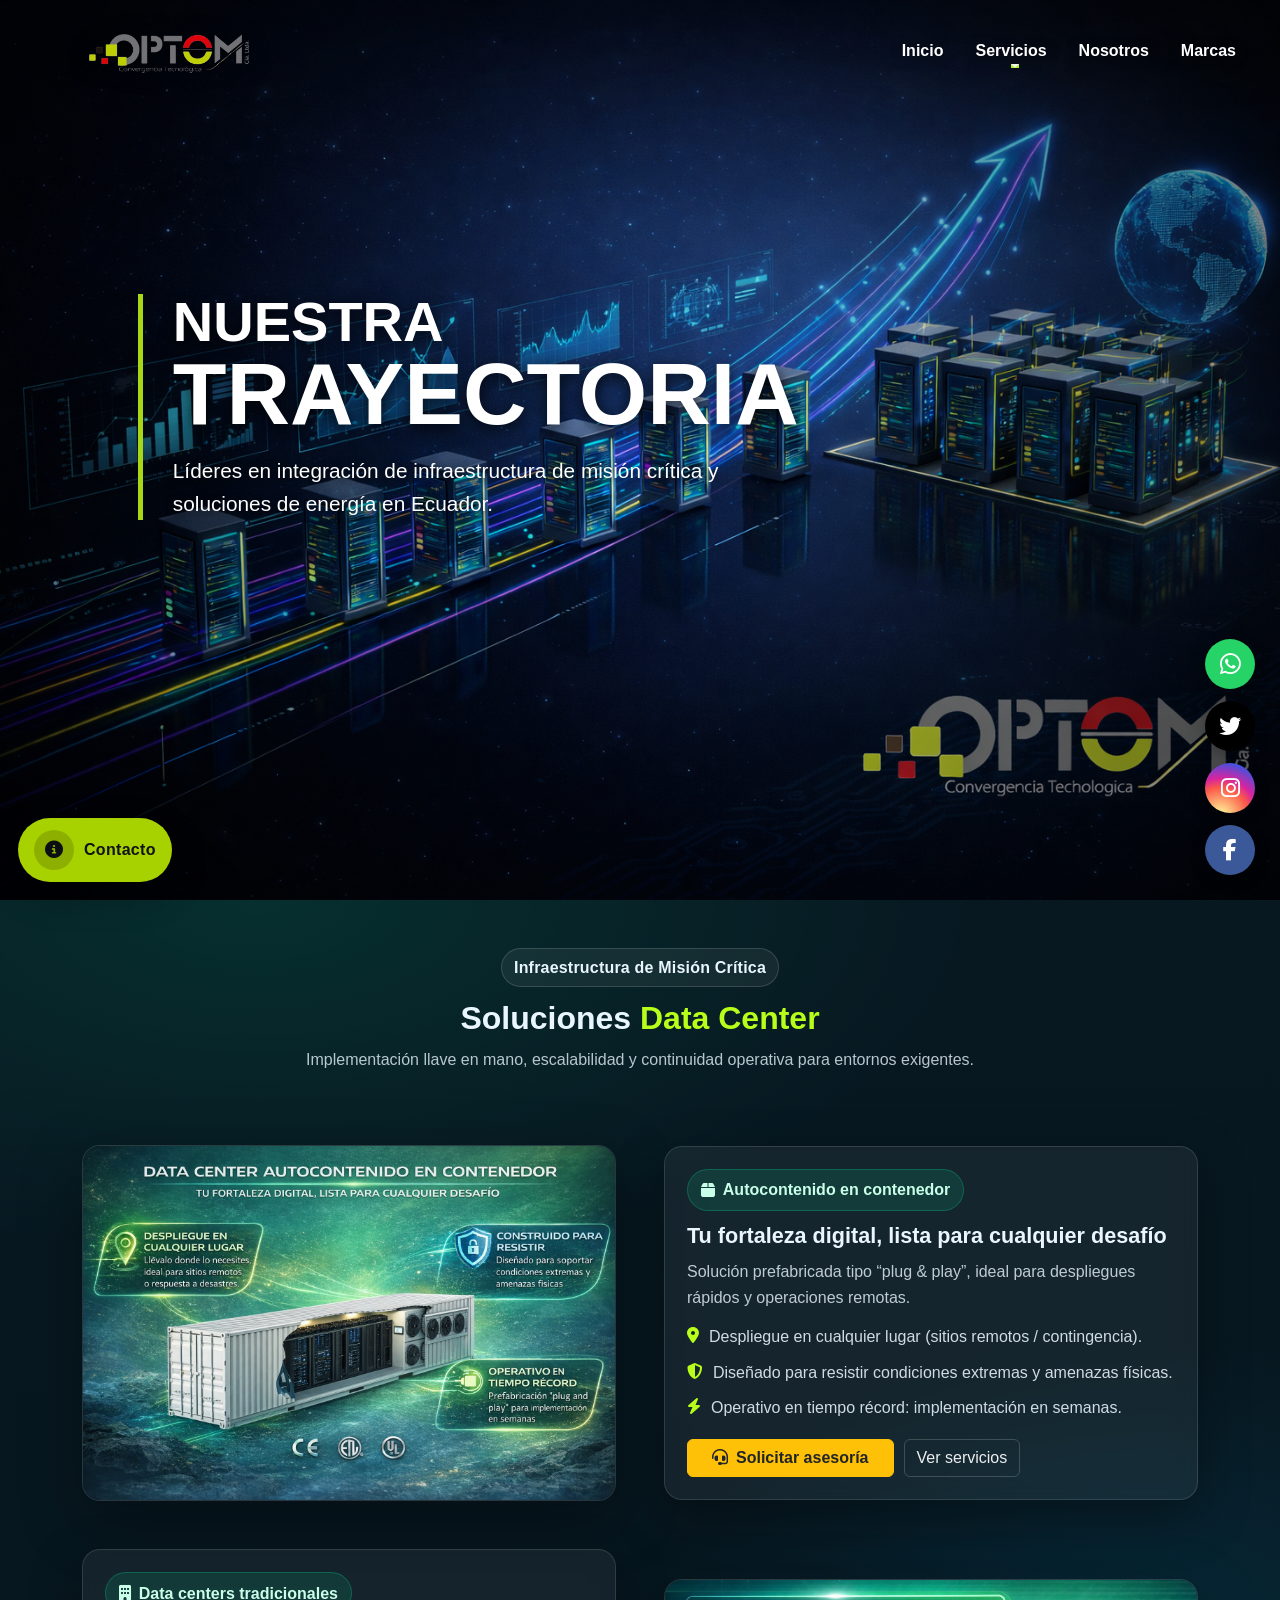
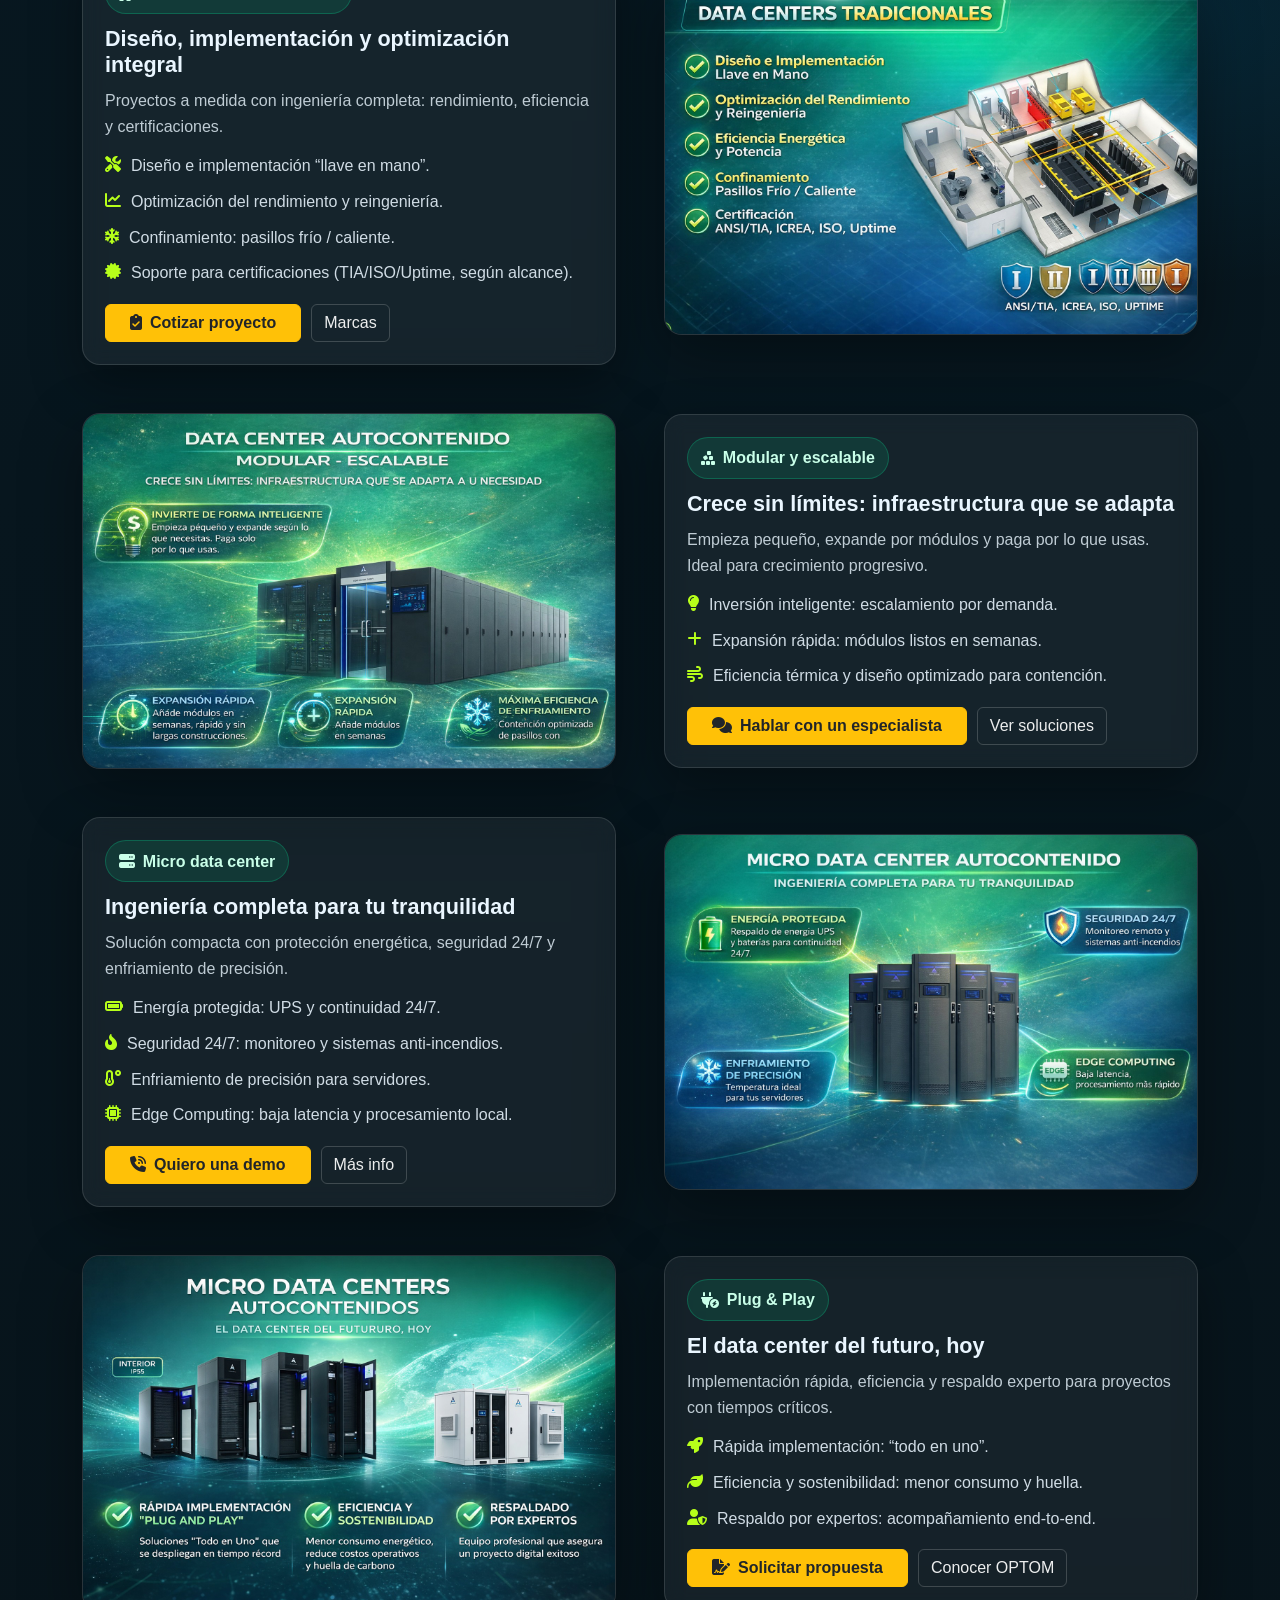
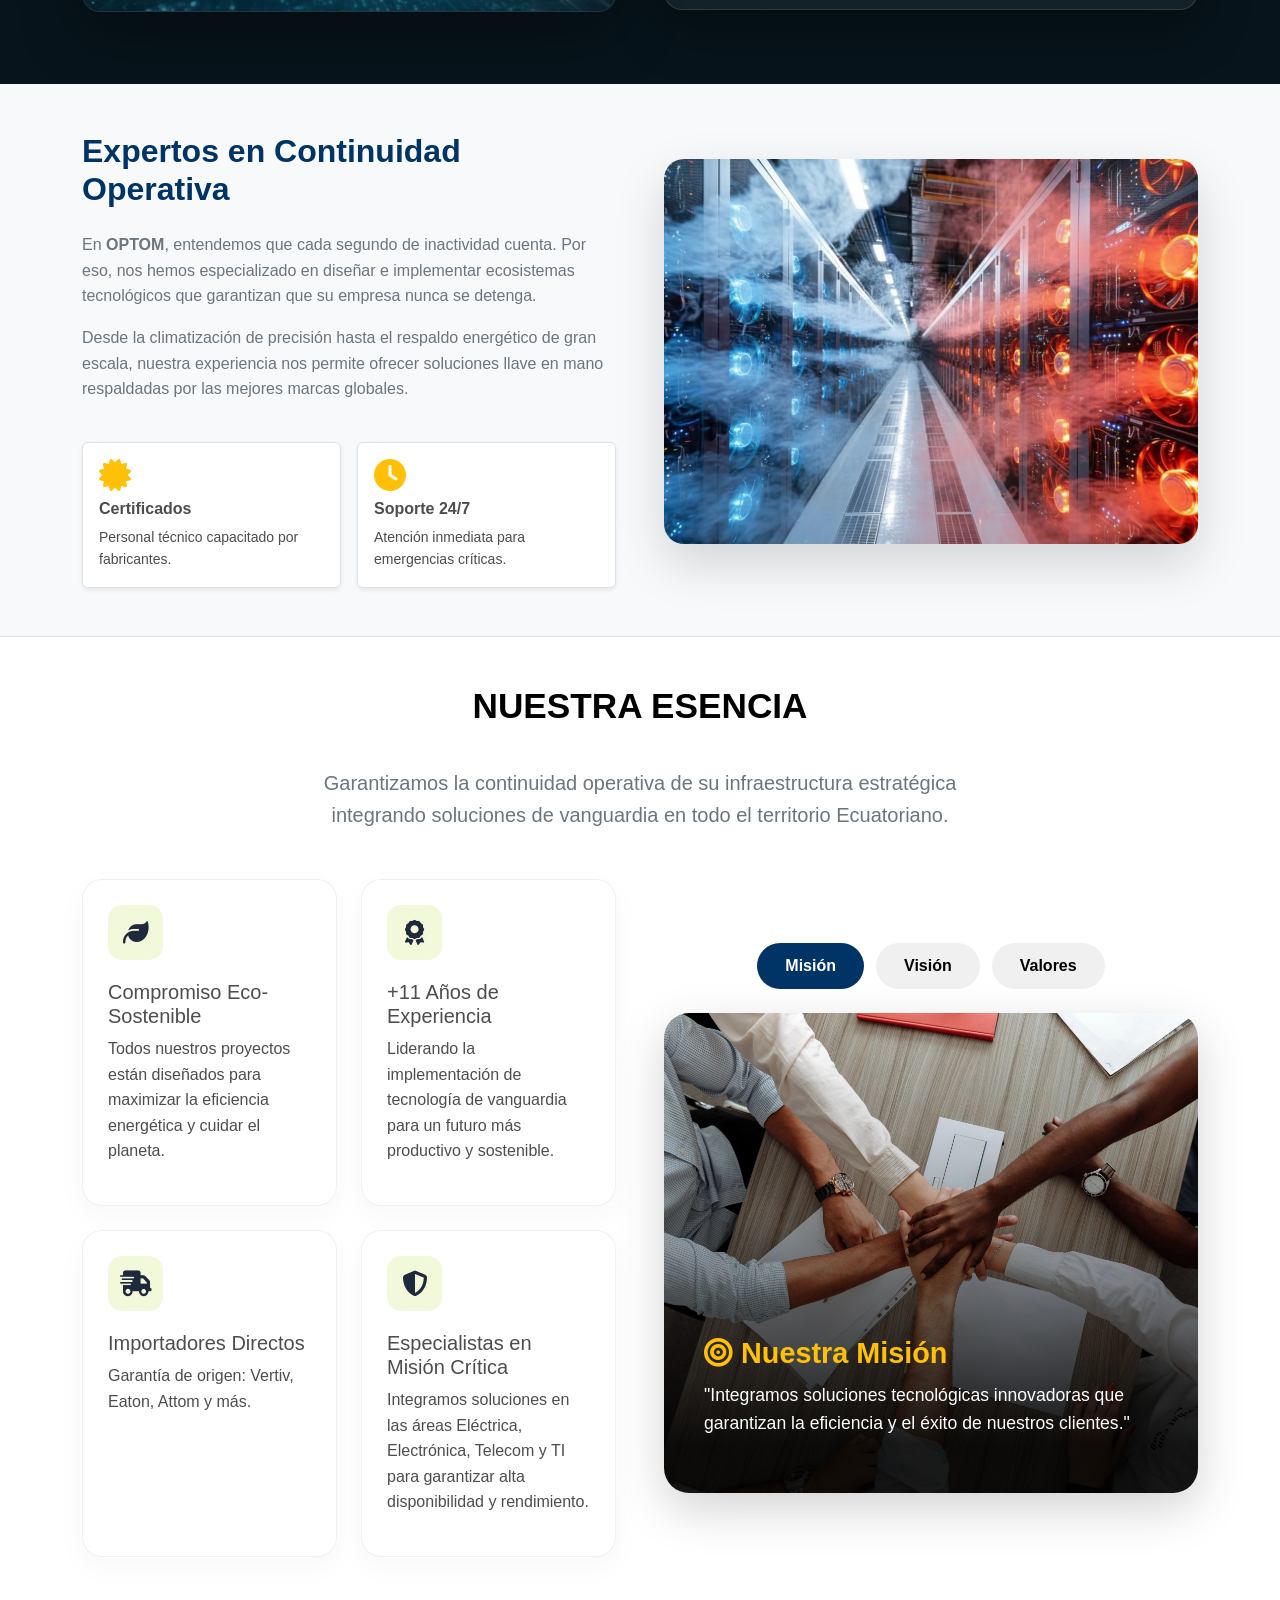
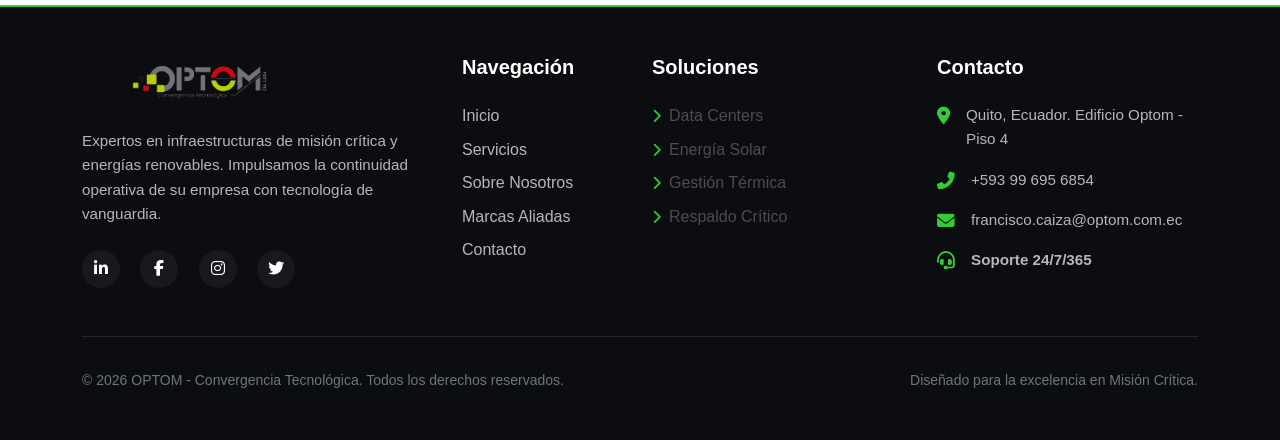
<file: nosotros.html>
<!DOCTYPE html>
<html lang="es">
<head>
    <meta charset="UTF-8">
    <meta name="viewport" content="width=device-width, initial-scale=1.0">
    <title>Nosotros - OPTOM</title>
    
    <link href="https://unpkg.com/aos@2.3.1/dist/aos.css" rel="stylesheet">
    <link href="https://cdn.jsdelivr.net/npm/bootstrap@5.3.0/dist/css/bootstrap.min.css" rel="stylesheet">
    <link rel="stylesheet" href="https://cdnjs.cloudflare.com/ajax/libs/font-awesome/6.4.0/css/all.min.css">
    
    <link rel="stylesheet" href="css/style.css">
    <link rel="stylesheet" href="css/nosotros.css">
    
<script src="js/backtotop.js"></script>

</head>
<body class="bg-light">

 <div id="navbarMount"></div>

    <header class="about-hero" id="nosotros">
        <div class="container" data-aos="zoom-in">
            <div class="hero-content-left">
                <h1 class="display-4 fw-bold mb-3">Nuestra <br><span>Trayectoria</span></h1>
                <p class="lead">Líderes en integración de infraestructura de misión crítica y soluciones de energía en Ecuador.</p>
            </div>
        </div>
    </header>

<section class="dc-showcase py-5" id="infra-soluciones">
  <div class="container">
    <div class="dc-head text-center mb-5" data-aos="fade-up">
      <span class="dc-kicker">Infraestructura de Misión Crítica</span>
      <h2 class="dc-title">Soluciones <span class="dc-accent">Data Center</span></h2>
      <p class="dc-subtitle mx-auto">
        Implementación llave en mano, escalabilidad y continuidad operativa para entornos exigentes.
      </p>
    </div>

    <!-- 01: Autocontenido en contenedor -->
    <section class="dc-block" data-aos="fade-up">
      <div class="row align-items-center g-4 g-lg-5">
        <div class="col-lg-6">
          <div class="dc-media">
            <img src="img/nosotros/autocontenido.jpg" alt="Data Center Autocontenido en Contenedor" class="img-fluid dc-img">
          </div>
        </div>

        <div class="col-lg-6">
          <div class="dc-card">
            <span class="dc-badge"><i class="fa-solid fa-box"></i> Autocontenido en contenedor</span>
            <h3 class="dc-h3">Tu fortaleza digital, lista para cualquier desafío</h3>
            <p class="dc-p">
              Solución prefabricada tipo “plug &amp; play”, ideal para despliegues rápidos y operaciones remotas.
            </p>

            <ul class="dc-list">
              <li><i class="fa-solid fa-location-dot"></i> Despliegue en cualquier lugar (sitios remotos / contingencia).</li>
              <li><i class="fa-solid fa-shield-halved"></i> Diseñado para resistir condiciones extremas y amenazas físicas.</li>
              <li><i class="fa-solid fa-bolt"></i> Operativo en tiempo récord: implementación en semanas.</li>
            </ul>

            <div class="dc-actions">
              <a href="#" class="btn btn-warning text-dark fw-bold px-4" data-open-contact>
                <i class="fa-solid fa-headset me-2"></i>Solicitar asesoría
              </a>
              <a href="servicios.html#servicios" class="btn btn-outline-light dc-btn-outline">
                Ver servicios
              </a>
            </div>
          </div>
        </div>
      </div>
    </section>

    <!-- 02: Tradicionales -->
    <section class="dc-block" data-aos="fade-up">
      <div class="row align-items-center g-4 g-lg-5 flex-lg-row-reverse">
        <div class="col-lg-6">
          <div class="dc-media">
            <img src="img/nosotros/tradicionales.jpg" alt="Data Centers Tradicionales" class="img-fluid dc-img">
          </div>
        </div>

        <div class="col-lg-6">
          <div class="dc-card">
            <span class="dc-badge"><i class="fa-solid fa-building"></i> Data centers tradicionales</span>
            <h3 class="dc-h3">Diseño, implementación y optimización integral</h3>
            <p class="dc-p">
              Proyectos a medida con ingeniería completa: rendimiento, eficiencia y certificaciones.
            </p>

            <ul class="dc-list">
              <li><i class="fa-solid fa-screwdriver-wrench"></i> Diseño e implementación “llave en mano”.</li>
              <li><i class="fa-solid fa-chart-line"></i> Optimización del rendimiento y reingeniería.</li>
              <li><i class="fa-solid fa-snowflake"></i> Confinamiento: pasillos frío / caliente.</li>
              <li><i class="fa-solid fa-certificate"></i> Soporte para certificaciones (TIA/ISO/Uptime, según alcance).</li>
            </ul>

            <div class="dc-actions">
              <a href="#" class="btn btn-warning text-dark fw-bold px-4" data-open-contact>
                <i class="fa-solid fa-clipboard-check me-2"></i>Cotizar proyecto
              </a>
              <a href="marcas.html#marcas" class="btn btn-outline-light dc-btn-outline">
                Marcas
              </a>
            </div>
          </div>
        </div>
      </div>
    </section>

    <!-- 03: Modular - escalable -->
    <section class="dc-block" data-aos="fade-up">
      <div class="row align-items-center g-4 g-lg-5">
        <div class="col-lg-6">
          <div class="dc-media">
            <img src="img/nosotros/modular.jpg" alt="Data Center Autocontenido Modular Escalable" class="img-fluid dc-img">
          </div>
        </div>

        <div class="col-lg-6">
          <div class="dc-card">
            <span class="dc-badge"><i class="fa-solid fa-cubes-stacked"></i> Modular y escalable</span>
            <h3 class="dc-h3">Crece sin límites: infraestructura que se adapta</h3>
            <p class="dc-p">
              Empieza pequeño, expande por módulos y paga por lo que usas. Ideal para crecimiento progresivo.
            </p>

            <ul class="dc-list">
              <li><i class="fa-solid fa-lightbulb"></i> Inversión inteligente: escalamiento por demanda.</li>
              <li><i class="fa-solid fa-plus"></i> Expansión rápida: módulos listos en semanas.</li>
              <li><i class="fa-solid fa-wind"></i> Eficiencia térmica y diseño optimizado para contención.</li>
            </ul>

            <div class="dc-actions">
              <a href="#" class="btn btn-warning text-dark fw-bold px-4" data-open-contact>
                <i class="fa-solid fa-comments me-2"></i>Hablar con un especialista
              </a>
              <a href="servicios.html#servicios" class="btn btn-outline-light dc-btn-outline">
                Ver soluciones
              </a>
            </div>
          </div>
        </div>
      </div>
    </section>

    <!-- 04: Micro Data Center Autocontenido -->
    <section class="dc-block" data-aos="fade-up">
      <div class="row align-items-center g-4 g-lg-5 flex-lg-row-reverse">
        <div class="col-lg-6">
          <div class="dc-media">
            <img src="img/nosotros/microdatacenter.jpg" alt="Micro Data Center Autocontenido" class="img-fluid dc-img">
          </div>
        </div>

        <div class="col-lg-6">
          <div class="dc-card">
            <span class="dc-badge"><i class="fa-solid fa-server"></i> Micro data center</span>
            <h3 class="dc-h3">Ingeniería completa para tu tranquilidad</h3>
            <p class="dc-p">
              Solución compacta con protección energética, seguridad 24/7 y enfriamiento de precisión.
            </p>

            <ul class="dc-list">
              <li><i class="fa-solid fa-battery-full"></i> Energía protegida: UPS y continuidad 24/7.</li>
              <li><i class="fa-solid fa-fire-flame-curved"></i> Seguridad 24/7: monitoreo y sistemas anti-incendios.</li>
              <li><i class="fa-solid fa-temperature-low"></i> Enfriamiento de precisión para servidores.</li>
              <li><i class="fa-solid fa-microchip"></i> Edge Computing: baja latencia y procesamiento local.</li>
            </ul>

            <div class="dc-actions">
              <a href="#" class="btn btn-warning text-dark fw-bold px-4" data-open-contact>
                <i class="fa-solid fa-phone-volume me-2"></i>Quiero una demo
              </a>
              <a href="servicios.html#servicios" class="btn btn-outline-light dc-btn-outline">
                Más info
              </a>
            </div>
          </div>
        </div>
      </div>
    </section>

    <!-- 05: Micro Data Centers Autocontenidos -->
    <section class="dc-block" data-aos="fade-up">
      <div class="row align-items-center g-4 g-lg-5">
        <div class="col-lg-6">
          <div class="dc-media">
            <img src="img/nosotros/datacontenido.jpg" alt="Micro Data Centers Autocontenidos" class="img-fluid dc-img">
          </div>
        </div>

        <div class="col-lg-6">
          <div class="dc-card">
            <span class="dc-badge"><i class="fa-solid fa-plug-circle-bolt"></i> Plug &amp; Play</span>
            <h3 class="dc-h3">El data center del futuro, hoy</h3>
            <p class="dc-p">
              Implementación rápida, eficiencia y respaldo experto para proyectos con tiempos críticos.
            </p>

            <ul class="dc-list">
              <li><i class="fa-solid fa-rocket"></i> Rápida implementación: “todo en uno”.</li>
              <li><i class="fa-solid fa-leaf"></i> Eficiencia y sostenibilidad: menor consumo y huella.</li>
              <li><i class="fa-solid fa-user-shield"></i> Respaldo por expertos: acompañamiento end-to-end.</li>
            </ul>

            <div class="dc-actions">
              <a href="#" class="btn btn-warning text-dark fw-bold px-4" data-open-contact>
                <i class="fa-solid fa-file-signature me-2"></i>Solicitar propuesta
              </a>
              <a href="#esencia" class="btn btn-outline-light dc-btn-outline">
                Conocer OPTOM
              </a>
            </div>
          </div>
        </div>
      </div>
    </section>

  </div>
</section>

<section class="py-5">
  <div class="container">
    <div class="row align-items-center g-5">
      
      <div class="col-lg-6" data-aos="fade-right">
        <h2 class="fw-bold mb-4" style="color: #003366;">Expertos en Continuidad Operativa</h2>
        <p class="text-secondary">
          En <strong>OPTOM</strong>, entendemos que cada segundo de inactividad cuenta. Por eso, nos hemos especializado en diseñar e implementar ecosistemas tecnológicos que garantizan que su empresa nunca se detenga.
        </p>
        <p class="text-secondary">
          Desde la climatización de precisión hasta el respaldo energético de gran escala, nuestra experiencia nos permite ofrecer soluciones llave en mano respaldadas por las mejores marcas globales.
        </p>

        <div class="row g-3 mt-4">
          <div class="col-sm-6">
            <div class="p-3 border rounded bg-white shadow-sm">
              <i class="fas fa-certificate text-warning mb-2 fa-2x"></i>
              <h6 class="fw-bold">Certificados</h6>
              <p class="small mb-0">Personal técnico capacitado por fabricantes.</p>
            </div>
          </div>
          <div class="col-sm-6">
            <div class="p-3 border rounded bg-white shadow-sm">
              <i class="fas fa-clock text-warning mb-2 fa-2x"></i>
              <h6 class="fw-bold">Soporte 24/7</h6>
              <p class="small mb-0">Atención inmediata para emergencias críticas.</p>
            </div>
          </div>
        </div>
      </div>

      <!-- SLIDER -->
      <div class="col-lg-6" data-aos="fade-left">
        <div class="flip-slider" id="nosotrosFlipSlider" aria-label="Galería Optom">
          
          <figure class="flip-slide is-active">
            <img src="img/nosotros/climatizacion.png" alt="Climatización de precisión OPTOM" class="flip-img">
          </figure>

          <figure class="flip-slide">
            <img src="img/nosotros/energialimpia.jpg" alt="Energía limpia OPTOM" class="flip-img">
          </figure>

          <figure class="flip-slide">
            <img src="img/nosotros/respaldo_energetico.png" alt="Respaldo energético OPTOM" class="flip-img">
          </figure>

        </div>
      </div>

    </div>
  </div>
</section>


<section id="esencia" class="py-5 bg-white border-top overflow-hidden">
  <div class="container">
    <div class="text-center mb-5" data-aos="fade-up">
      <h2 class="section-title fw-bold">Nuestra Esencia</h2>
      <div class="divider-center"></div>
      <p class="lead text-secondary mt-3 mx-auto" style="max-width: 700px;">
        Garantizamos la continuidad operativa de su infraestructura estratégica integrando soluciones de vanguardia en todo el territorio Ecuatoriano.
      </p>
    </div>

    <div class="row g-5 align-items-center">
      <div class="col-lg-6" data-aos="fade-right">
        <div class="row g-4 esencia-grid">
          <div class="col-sm-6">
            <div class="feature-card-new">
              <div class="icon-box"><i class="fa-solid fa-leaf"></i></div>
              <h5>Compromiso Eco-Sostenible</h5>
              <p>Todos nuestros proyectos están diseñados para maximizar la eficiencia energética y cuidar el planeta.</p>
            </div>
          </div>
          <div class="col-sm-6">
            <div class="feature-card-new">
              <div class="icon-box"><i class="fa-solid fa-award"></i></div>
              <h5>+11 Años de Experiencia</h5>
              <p> Liderando la implementación de tecnología de vanguardia para un futuro más productivo y sostenible.</p>
            </div>
          </div>
          <div class="col-sm-6">
            <div class="feature-card-new">
              <div class="icon-box"><i class="fa-solid fa-truck-fast"></i></div>
              <h5>Importadores Directos</h5>
              <p>Garantía de origen: Vertiv, Eaton, Attom y más.</p>
            </div>
          </div>
          <div class="col-sm-6">
            <div class="feature-card-new">
              <div class="icon-box"><i class="fa-solid fa-shield-halved"></i></div>
              <h5>Especialistas en Misión Crítica</h5>
              <p>Integramos soluciones en las áreas Eléctrica, Electrónica, Telecom y TI para garantizar alta disponibilidad y rendimiento.</p>
            </div>
          </div>
        </div>
      </div>

      <div class="col-lg-6" data-aos="fade-left">
        <div class="essence-slider-container">
          <div class="slider-nav mb-4">
            <button class="nav-btn active" onclick="showSlide(0)">Misión</button>
            <button class="nav-btn" onclick="showSlide(1)">Visión</button>
            <button class="nav-btn" onclick="showSlide(2)">Valores</button>
          </div>

          <div class="slider-content-wrapper shadow-lg">
            <div class="essence-slide active" id="slide-0">
              <div class="slide-image-box" style="background-image: url('img/nosotros/mision.jpg');">
                <div class="slide-overlay">
                  <div class="slide-text">
                    <h4><i class="fas fa-bullseye me-2"></i>Nuestra Misión</h4>
                    <p>"Integramos soluciones tecnológicas innovadoras que garantizan la eficiencia y el éxito de nuestros clientes."</p>
                  </div>
                </div>
              </div>
            </div>

            <div class="essence-slide" id="slide-1">
              <div class="slide-image-box" style="background-image: url('img/nosotros/vision.jpg');">
                <div class="slide-overlay">
                  <div class="slide-text">
                    <h4><i class="fas fa-eye me-2"></i>Nuestra Visión</h4>
                    <p>"Ser la empresa líder y el referente nacional en infraestructura tecnológica, reconocida por nuestra calidad."</p>
                  </div>
                </div>
              </div>
            </div>

            <div class="essence-slide" id="slide-2">
              <div class="slide-image-box" style="background-image: url('img/nosotros/valores.jpg');">
                <div class="slide-overlay">
                  <div class="slide-text">
                    <h4><i class="fas fa-gem me-2"></i>Nuestros Valores</h4>
                    <div class="tags-container">
                      <span class="v-tag">Liderazgo</span>
                      <span class="v-tag">Actitud Positiva</span>
                      <span class="v-tag">Integridad</span>
                      <span class="v-tag">Equipo</span>
                      <span class="v-tag">Responsabilidad</span>
                    </div>
                  </div>
                </div>
              </div>
            </div>
          </div> </div>
      </div>
    </div>
  </div>
</section>

<footer class="footer-optom py-5">
  <div class="container">
    <div class="row g-4 mb-5">
      <div class="col-lg-4 col-md-6">
        <img src="img/logos/optom.png" alt="OPTOM" class="footer-logo mb-4" style="max-height: 50px;">
        <p class="text-light-50 pe-lg-4">
          Expertos en infraestructuras de misión crítica y energías renovables. Impulsamos la continuidad operativa de su empresa con tecnología de vanguardia.
        </p>
        <div class="footer-social-links mt-4">
          <a href="#" class="me-3"><i class="fab fa-linkedin-in"></i></a>
          <a href="https://www.facebook.com/CT.OPTOM" class="me-3" target="_blank"><i class="fab fa-facebook-f"></i></a>
          <a href="https://www.instagram.com/francisco_caiza?igsh=ZTc4ZDRzdmk3ZXpu" class="me-3" target="_blank"><i class="fab fa-instagram"></i></a>
          <a href="https://x.com/FranciscoC1970" target="_blank"><i class="fab fa-twitter"></i></a>
        </div>
      </div>

      <div class="col-lg-2 col-md-6">
        <h5 class="text-white fw-bold mb-4">Navegación</h5>
        <ul class="list-unstyled footer-links">
          <li class="mb-2"><a href="index.html">Inicio</a></li>
          <li class="mb-2"><a href="servicios.html">Servicios</a></li>
          <li class="mb-2"><a href="nosotros.html">Sobre Nosotros</a></li>
          <li class="mb-2"><a href="marcas.html">Marcas Aliadas</a></li>
          <li class="mb-2"><a href="#" data-open-contact>Contacto</a></li>
        </ul>
      </div>

      <div class="col-lg-3 col-md-6">
        <h5 class="text-white fw-bold mb-4">Soluciones</h5>
        <ul class="list-unstyled footer-links">
          <li class="mb-2"><i class="fas fa-chevron-right me-2 text-lime small"></i>Data Centers</li>
          <li class="mb-2"><i class="fas fa-chevron-right me-2 text-lime small"></i>Energía Solar</li>
          <li class="mb-2"><i class="fas fa-chevron-right me-2 text-lime small"></i>Gestión Térmica</li>
          <li class="mb-2"><i class="fas fa-chevron-right me-2 text-lime small"></i>Respaldo Crítico</li>
        </ul>
      </div>

      <div class="col-lg-3 col-md-6">
        <h5 class="text-white fw-bold mb-4">Contacto</h5>
        <div class="contact-info-footer">
          <div class="d-flex mb-3">
            <i class="fas fa-map-marker-alt text-lime me-3 mt-1"></i>
            <p class="text-light-50 mb-0">Quito, Ecuador. Edificio Optom - Piso 4</p>
          </div>
          <div class="d-flex mb-3">
            <i class="fas fa-phone-alt text-lime me-3 mt-1"></i>
            <p class="text-light-50 mb-0">+593 99 695 6854</p>
          </div>
          <div class="d-flex mb-3">
            <i class="fas fa-envelope text-lime me-3 mt-1"></i>
            <p class="text-light-50 mb-0">francisco.caiza@optom.com.ec</p>
          </div>
          <div class="d-flex">
            <i class="fas fa-headset text-lime me-3 mt-1"></i>
            <p class="text-light-50 mb-0 fw-bold">Soporte 24/7/365</p>
          </div>
        </div>
      </div>
    </div>

    <hr class="border-secondary opacity-25">

    <div class="row align-items-center pt-3">
      <div class="col-md-6">
        <p class="small text-secondary mb-0">© 2026 OPTOM - Convergencia Tecnológica. Todos los derechos reservados.</p>
      </div>
      <div class="col-md-6 text-md-end">
        <p class="small text-secondary mb-0">Diseñado para la excelencia en Misión Crítica.</p>
      </div>
    </div>
  </div>
</footer>

 <div class="social-float-container">
  <a href="https://wa.me/593996956854" class="social-icon whatsapp" target="_blank" rel="noopener">
    <span class="whatsapp-text">Contáctenos</span>
    <i class="fab fa-whatsapp"></i>
  </a>
  <a href="https://x.com/FranciscoC1970" class="social-icon twitter" target="_blank" rel="noopener">
    <i class="fab fa-twitter"></i>
  </a>
  <a href="https://www.instagram.com/francisco_caiza?igsh=ZTc4ZDRzdmk3ZXpu" class="social-icon instagram" target="_blank" rel="noopener">
    <i class="fab fa-instagram"></i>
  </a>
  <a href="https://www.facebook.com/CT.OPTOM" class="social-icon facebook" target="_blank" rel="noopener">
    <i class="fab fa-facebook-f"></i>
  </a>
</div>

    <script src="https://unpkg.com/aos@2.3.1/dist/aos.js"></script>
    <script src="https://cdn.jsdelivr.net/npm/bootstrap@5.3.0/dist/js/bootstrap.bundle.min.js"></script>
    <script>
        AOS.init({ duration: 1000, once: true });
    </script>
    <script src="js/main.js"></script>
    <script src="js/nosotros.js"></script>
</body>
</html>
</file>
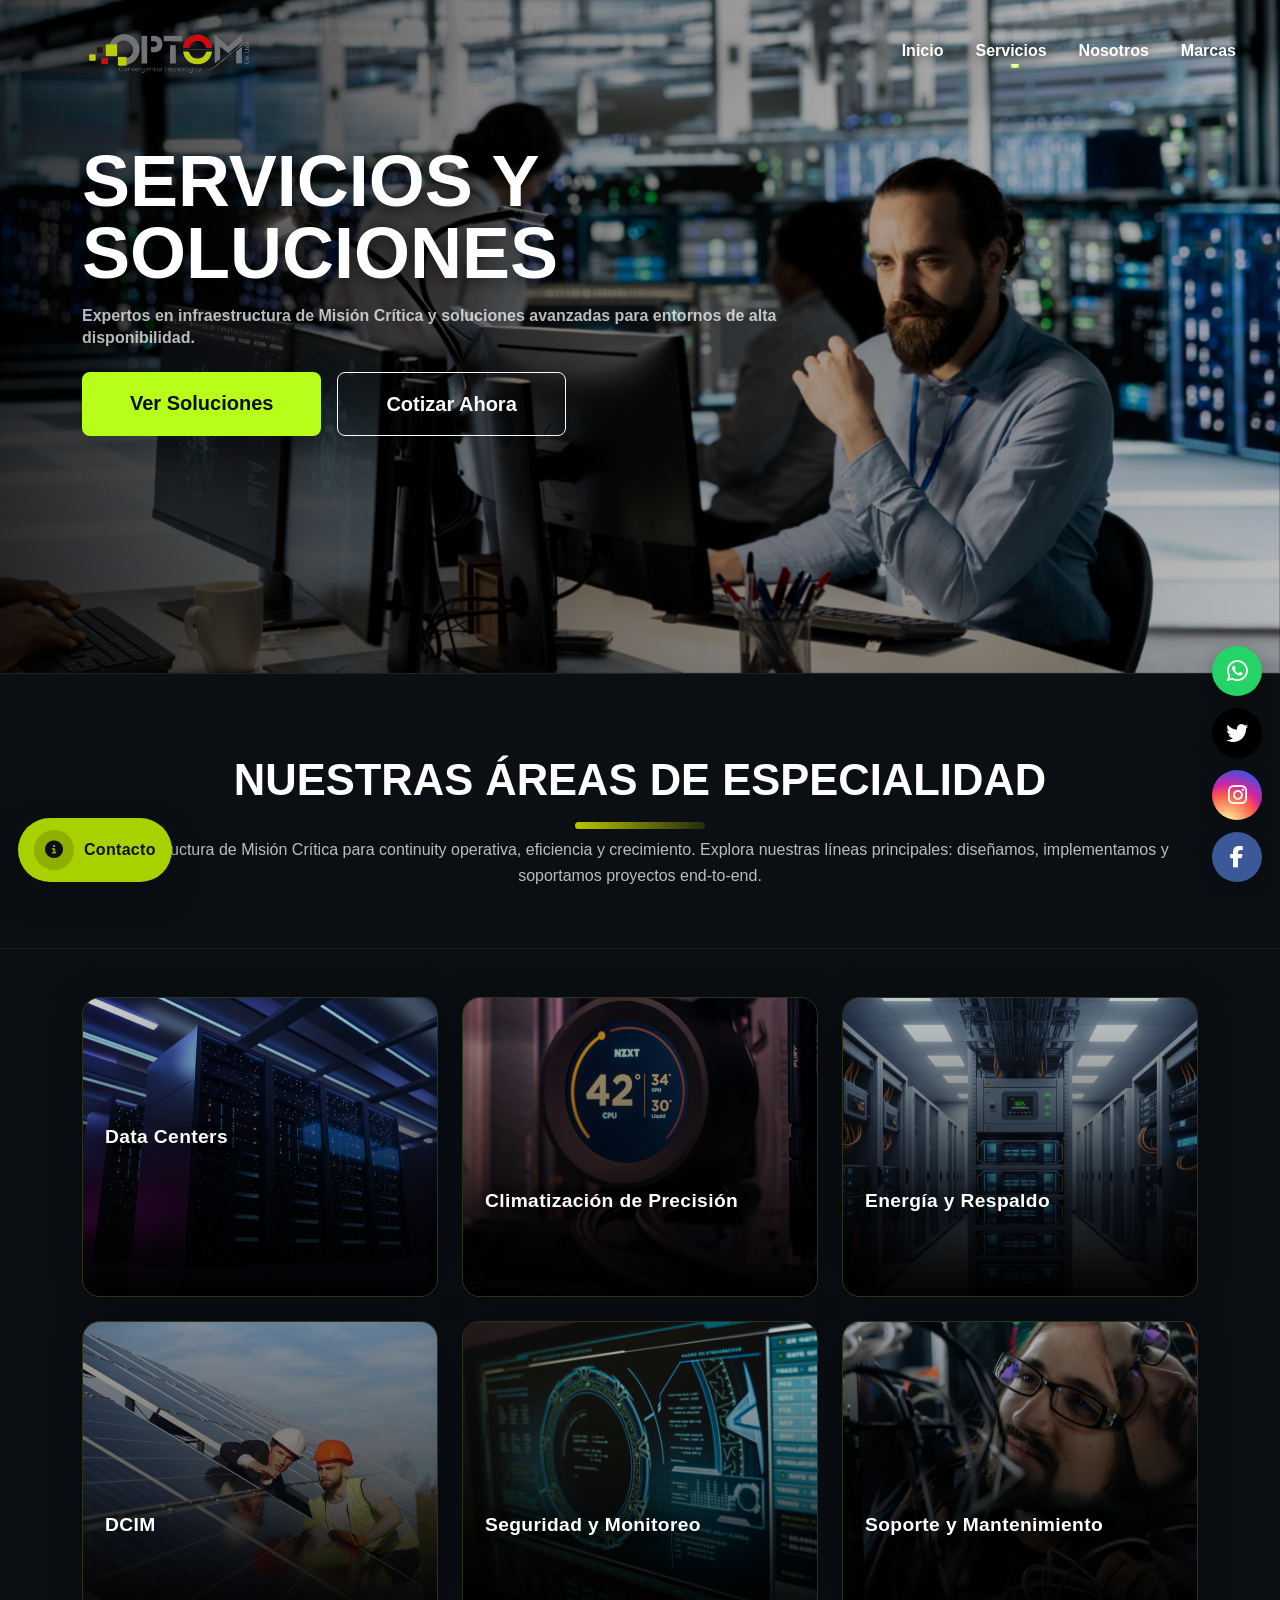
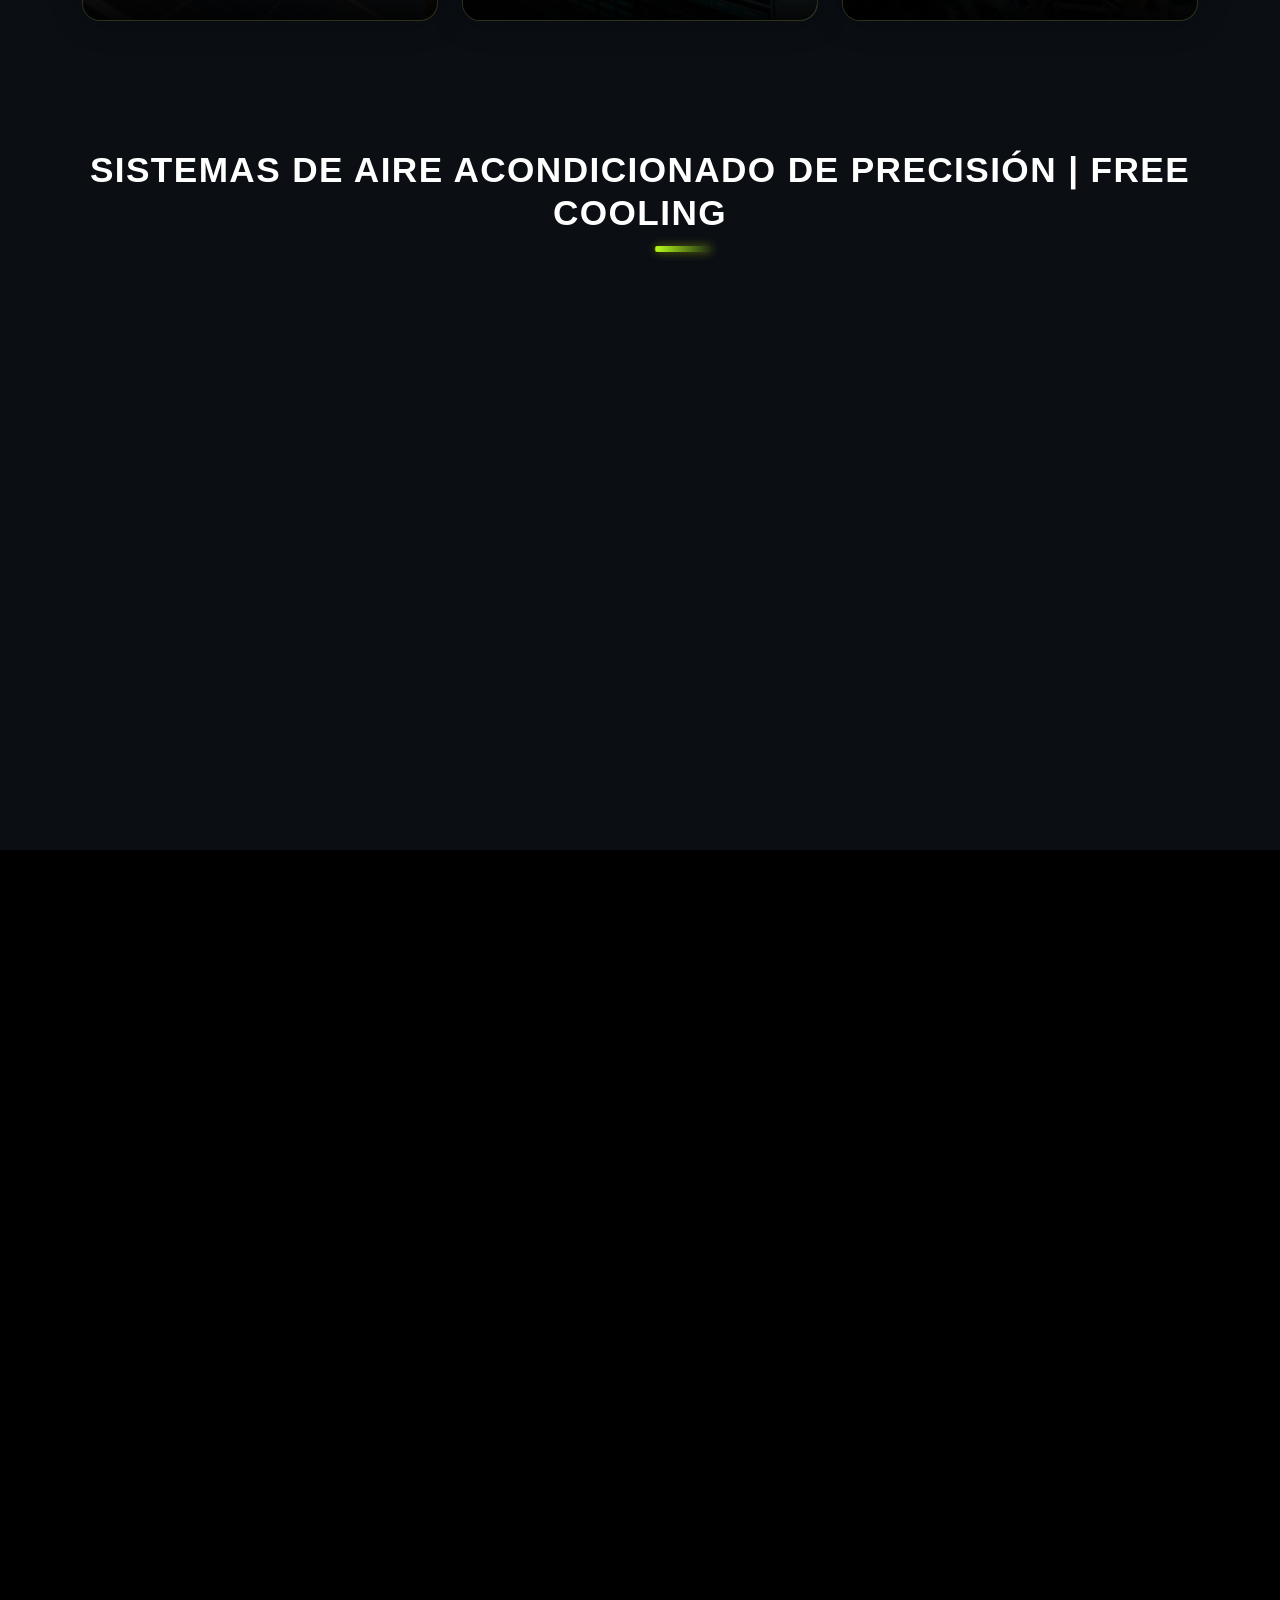
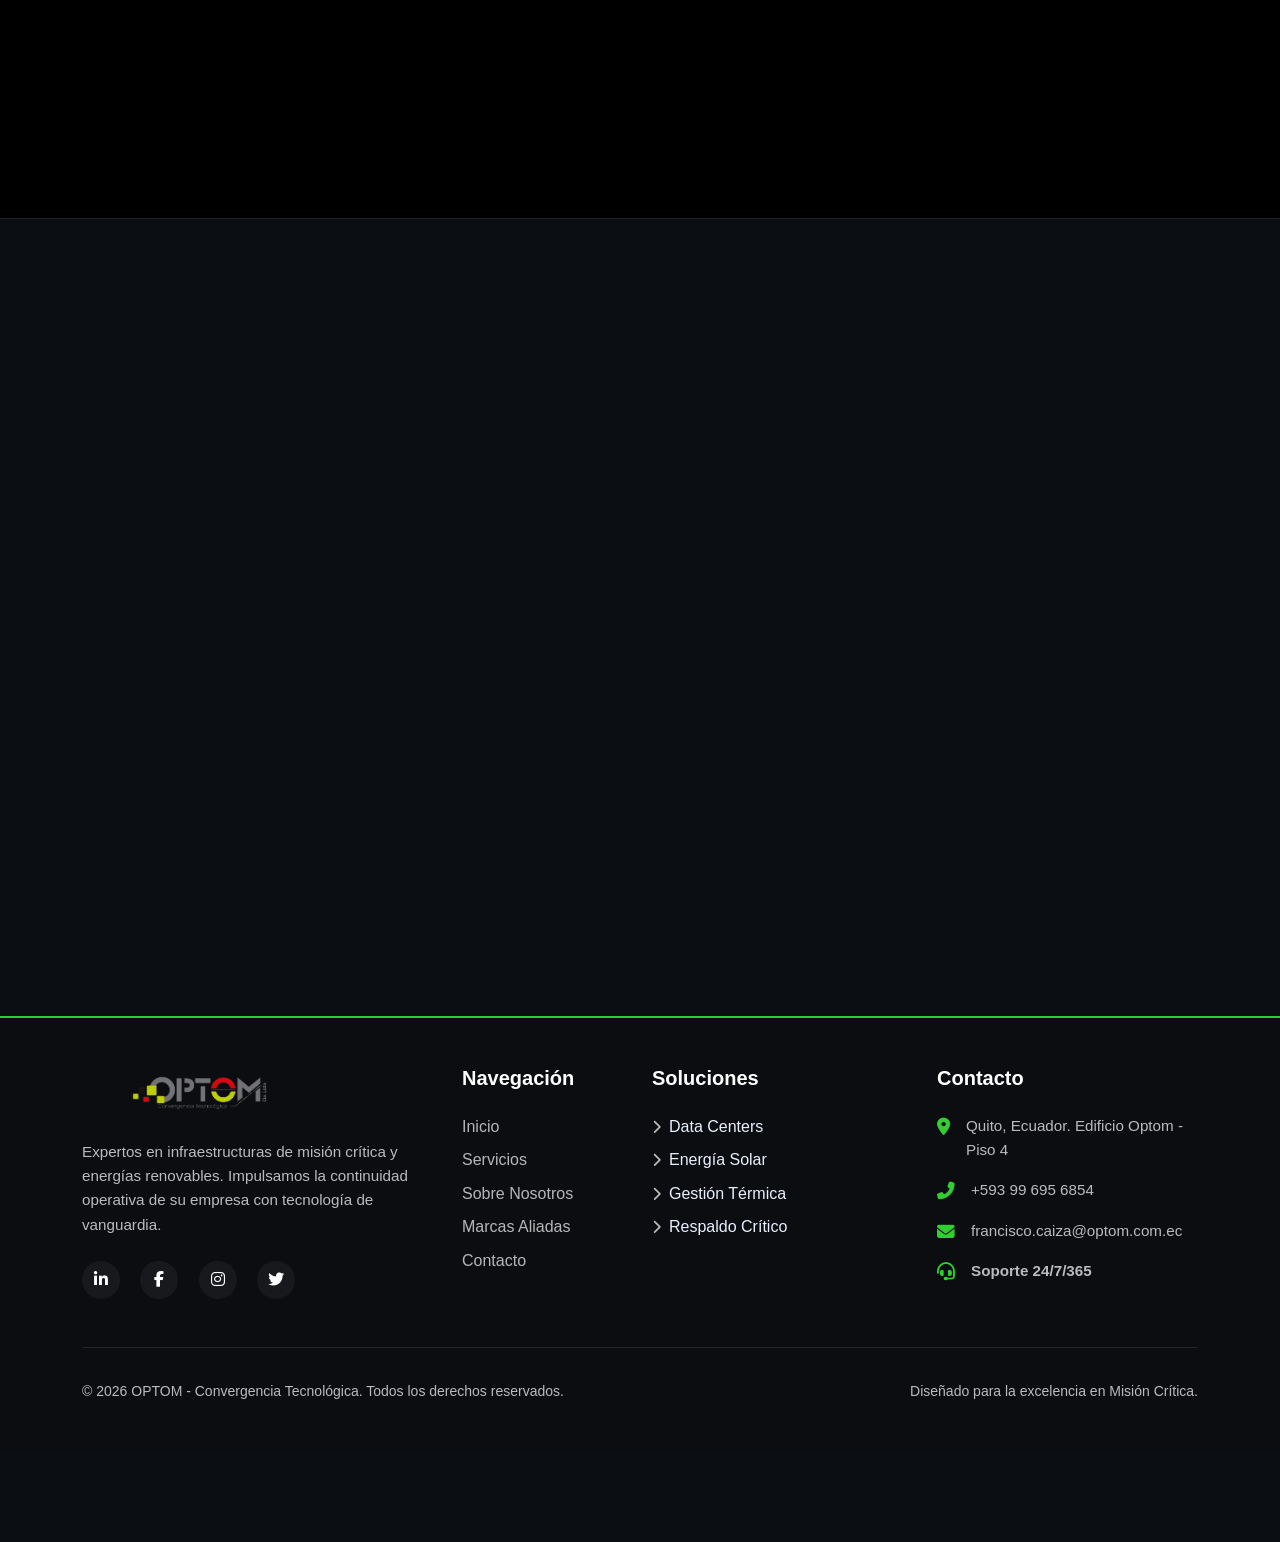
<file: servicios.html>
<!DOCTYPE html>
<html lang="es">
<head>
  <meta charset="UTF-8">
  <meta name="viewport" content="width=device-width, initial-scale=1.0">
  <title>Servicios y Soluciones - OPTOM</title>

  <link href="https://unpkg.com/aos@2.3.1/dist/aos.css" rel="stylesheet">
  <link href="https://cdn.jsdelivr.net/npm/bootstrap@5.3.0/dist/css/bootstrap.min.css" rel="stylesheet">
  <link rel="stylesheet" href="https://cdnjs.cloudflare.com/ajax/libs/font-awesome/6.4.0/css/all.min.css">

  <link rel="stylesheet" href="css/style.css">
  <link rel="stylesheet" href="css/servicios.css">
  <script src="js/backtotop.js"></script>

</head>

<body class="page-servicios">

   <div id="navbarMount"></div>

<header id="servicios" class="hero-slider">
  <div class="hero-static-title">
    <div class="container text-start">
      <h1 class="display-1 fw-900 text-uppercase text-white">Servicios y<br>Soluciones</h1>

<p class="mt-3 mb-0" style="max-width:720px; color:rgba(255,255,255,.78); font-weight:600; line-height:1.35;">
  Expertos en infraestructura de <b>Misión Crítica</b> y soluciones avanzadas para entornos de alta disponibilidad.
</p>

<div class="d-flex gap-3 flex-wrap mt-4">
  <a href="#areas-solucion" class="btn btn-warning btn-lg px-5 py-3 fw-bold shadow">
    Ver Soluciones
  </a>
   <a href="#" class="btn btn-outline-light btn-lg px-5 py-3 fw-bold" data-open-contact>Cotizar Ahora</a>
</div>
    </div>
  </div>
  <div id="serviciosHeroMount"></div>
</header>

<section class="hero-intro" id="areas-solucion">
  <div class="container text-center">
    <h2 class="hero-intro__h1 mb-2" data-aos="fade-up">NUESTRAS ÁREAS DE ESPECIALIDAD</h2>
    
    <p class="hero-intro__p mb-0" data-aos="fade-up" data-aos-delay="100">
      Infraestructura de Misión Crítica para continuity operativa, eficiencia y crecimiento. 
      Explora nuestras líneas principales: diseñamos, implementamos y soportamos proyectos end-to-end.
    </p>
  </div>
</section>

<section class="py-5 bg-white border-top">
  <div class="container">
    <div class="row g-4">

      <div class="col-md-6 col-lg-4" data-aos="fade-up">
        <a href="indexservicios/datacenter.html" class="solution-tile">
          <div class="solution-tile__bg" style="background-image:url('img/servicios/data-center.jpg');"></div>
          <div class="solution-tile__overlay"></div>
          <div class="solution-tile__content">
            <h5 class="solution-tile__title">Data Centers</h5>
            <p class="solution-tile__desc mb-0">Infraestructura de Misión Crítica para continuidad operativa, eficiencia y crecimiento.<br>
                Explora nuestras líneas principales: diseñamos, implementamos y soportamos proyectos end-to-end.
            </p>
          </div>
        </a>
      </div>

      <div class="col-md-6 col-lg-4" data-aos="fade-up" data-aos-delay="100">
        <a href="indexservicios/climatizacion.html" class="solution-tile">
          <div class="solution-tile__bg" style="background-image:url('img/servicios/climatizacion.jpg');"></div>
          <div class="solution-tile__overlay"></div>
          <div class="solution-tile__content">
            <h5 class="solution-tile__title">Climatización de Precisión</h5>
            <p class="solution-tile__desc mb-0">Control térmico para equipos críticos: estabilidad, eficiencia y operación continua.</p>
          </div>
        </a>
      </div>

      <div class="col-md-6 col-lg-4" data-aos="fade-up" data-aos-delay="200">
        <a href="indexservicios/energia.html" class="solution-tile">
          <div class="solution-tile__bg" style="background-image:url('img/servicios/energia-respaldo.jpg');"></div>
          <div class="solution-tile__overlay"></div>
          <div class="solution-tile__content">
            <h5 class="solution-tile__title">Energía y Respaldo</h5>
            <p class="solution-tile__desc mb-0">UPS, bancos de baterías, distribución y protección eléctrica para alta disponibilidad.</p>
          </div>
        </a>
      </div>

      <div class="col-md-6 col-lg-4" data-aos="fade-up">
        <a href="indexservicios/dcim.html" class="solution-tile">
          <div class="solution-tile__bg" style="background-image:url('img/servicios/energia-solar.jpg');"></div>
          <div class="solution-tile__overlay"></div>
          <div class="solution-tile__content">
            <h5 class="solution-tile__title">DCIM</h5>
            <p class="solution-tile__desc mb-0">Soluciones fotovoltaicas con gestión inteligente y enfoque en eficiencia.</p>
          </div>
        </a>
      </div>

      <div class="col-md-6 col-lg-4" data-aos="fade-up" data-aos-delay="100">
        <a href="indexservicios/seguridad.html" class="solution-tile">
          <div class="solution-tile__bg" style="background-image:url('img/servicios/seguridad.jpg');"></div>
          <div class="solution-tile__overlay"></div>
          <div class="solution-tile__content">
            <h5 class="solution-tile__title">Seguridad y Monitoreo</h5>
            <p class="solution-tile__desc mb-0">Monitoreo y control para infraestructura crítica (operación y continuidad).</p>
          </div>
        </a>
      </div>

      <div class="col-md-6 col-lg-4" data-aos="fade-up" data-aos-delay="200">
        <a href="indexservicios/soporte.html" class="solution-tile">
          <div class="solution-tile__bg" style="background-image:url('img/servicios/soporte.jpg');"></div>
          <div class="solution-tile__overlay"></div>
          <div class="solution-tile__content">
            <h5 class="solution-tile__title">Soporte y Mantenimiento</h5>
            <p class="solution-tile__desc mb-0">Planes preventivos, correctivos y predictivos con soporte especializado.</p>
          </div>
        </a>
      </div>

    </div>
  </div>
</section>


<section class="py-5 optom-products">
  <div class="container">
    <h2 class="section-title text-center mb-4" data-aos="fade-up">
      Sistemas de Aire Acondicionado de Precisión | Free Cooling
    </h2>

    <div class="optom-grid-5" data-aos="fade-up">

      <a class="gcard g-lt" href="#">
        <img src="img/productoshss/climatizacion_montaje_en_rack.png" alt="Climatización Montaje en Rack">
        <span class="gcap">
          <span class="gt">Climatización Montaje en Rack</span>
          <span class="gd">Enfriamiento modular para racks, control térmico estable.</span>
        </span>
      </a>

      <a class="gcard g-lb" href="#">
        <img src="img/productoshss/CLIMATIZACIÓN_INROW.png" alt="Climatización InRow">
        <span class="gcap">
          <span class="gt">Climatización InRow</span>
          <span class="gd">Enfriamiento cercano a la carga TI, alta eficiencia.</span>
        </span>
      </a>

      <a class="gcard g-tall" href="#">
        <img src="img/productoshss/climatizacion_montaje_en_pared.png" alt="Climatización Montaje en Pared">
        <span class="gcap">
          <span class="gt">Montaje en Pared</span>
          <span class="gd">Solución vertical para cuartos técnicos y salas controladas.</span>
        </span>
      </a>

      <a class="gcard g-rt" href="#">
        <img src="img/productoshss/climatizacion_rack_superior.png" alt="Climatización Montaje en Rack Superior">
        <span class="gcap">
          <span class="gt">Rack Superior</span>
          <span class="gd">Compacta, ideal para espacios limitados.</span>
        </span>
      </a>

      <a class="gcard g-rb" href="#">
        <img src="img/productoshss/CLIMATIZACIÓN _PERIMETRAL_DATA_CENTER.png" alt="Climatización Perimetral (Data Centers)">
        <span class="gcap">
          <span class="gt">Perimetral (Data Centers)</span>
          <span class="gd">Alta capacidad para salas grandes, flujo estable.</span>
        </span>
      </a>

    </div>
  </div>
</section>

<section class="mdc-section">
  <div class="container">
    <div class="mdc-header text-center" data-aos="fade-up">
      <span class="mdc-badge">Infraestructura Crítica</span>
      <h2 class="mdc-title">Soluciones de Misión Crítica</h2>
    </div>

    <div class="mdc-card" data-aos="fade-up">
      <div class="mdc-card__image">
        <img src="img/servicios/data-center.jpg" alt="Micro Data Center">
        <div class="mdc-card__image-overlay"></div>
        <div class="mdc-card__badges">
          <span><i class="fas fa-shield-alt"></i> Alta Seguridad</span>
          <span><i class="fas fa-bolt"></i> Plug & Play</span>
          <span><i class="fas fa-expand-arrows-alt"></i> Escalable</span>
        </div>
      </div>

      <div class="mdc-card__content">
        <div class="mdc-card__tag">SOLUCIÓN MODULAR</div>
        <h3 class="mdc-card__title">Micro Data Center<br>Autocontenido</h3>
        <p class="mdc-card__desc">
          Infraestructura "Todo en Uno" que integra climatización, UPS, monitoreo 
          y seguridad física en un solo gabinete. Ideal para despliegues rápidos, 
          sitios remotos y crecimiento modular.
        </p>

        <div class="mdc-features">
          <div class="mdc-feature">
            <div class="mdc-feature__icon"><i class="fas fa-rocket"></i></div>
            <div>
              <strong>Agilidad</strong>
              <span>Despliegue en tiempo récord</span>
            </div>
          </div>
          <div class="mdc-feature">
            <div class="mdc-feature__icon"><i class="fas fa-leaf"></i></div>
            <div>
              <strong>Eficiencia</strong>
              <span>Consumo optimizado</span>
            </div>
          </div>
          <div class="mdc-feature">
            <div class="mdc-feature__icon"><i class="fas fa-lock"></i></div>
            <div>
              <strong>Seguridad</strong>
              <span>Integración de control total</span>
            </div>
          </div>
        </div>

        <div class="mdc-card__actions">
          <a href="#" class="mdc-btn-primary" data-open-contact>
            <i class="fas fa-headset me-2"></i>Solicitar información
          </a>
          <a href="https://wa.me/593996956854" target="_blank" class="mdc-btn-secondary">
            <i class="fab fa-whatsapp me-2"></i>WhatsApp
          </a>
        </div>
      </div>
    </div>
  </div>
</section>

<section class="py-5 bg-light border-top">
    <div class="container">
        <div class="text-center mb-5" data-aos="fade-up">
            <h2 class="section-title mb-3">Soporte y Mantenimiento</h2>
            <p class="lead text-secondary mb-0">Planes orientados a disponibilidad, confiabilidad y continuidad operativa.</p>
        </div>

        <div class="row g-4">
            <div class="col-md-4" data-aos="fade-up">
                <div class="service-card h-100 p-4 bg-white border rounded shadow-sm text-center">
                    <div class="service-icon mb-3 text-warning fs-1"><i class="fas fa-calendar-check"></i></div>
                    <h5 class="fw-bold text-dark">Preventivo</h5>
                    <p class="text-secondary mb-0">Inspecciones programadas para reducir fallas y prolongar vida útil.</p>
                </div>
            </div>
            <div class="col-md-4" data-aos="fade-up" data-aos-delay="100">
                <div class="service-card h-100 p-4 bg-white border rounded shadow-sm text-center">
                    <div class="service-icon mb-3 text-warning fs-1"><i class="fas fa-wrench"></i></div>
                    <h5 class="fw-bold text-dark">Correctivo</h5>
                    <p class="text-secondary mb-0">Atención de incidentes y recuperación operativa inmediata.</p>
                </div>
            </div>
            <div class="col-md-4" data-aos="fade-up" data-aos-delay="200">
                <div class="service-card h-100 p-4 bg-white border rounded shadow-sm text-center">
                    <div class="service-icon mb-3 text-warning fs-1"><i class="fas fa-chart-line"></i></div>
                    <h5 class="fw-bold text-dark">Predictivo</h5>
                    <p class="text-secondary mb-0">Análisis para anticipar fallas antes de una caída del sistema.</p>
                </div>
            </div>
        </div>

       <div class="cta-integrated" data-aos="fade-up">
      <div class="cta-box-modern">
        <div class="row align-items-center g-4 p-4 p-lg-5">
          <div class="col-lg-8">
            <span class="badge badge-soporte mb-3">Soporte 24/7/365</span>
            <h3 class="fw-bold text-white mb-2">Continuidad operativa para entornos de Misión Crítica</h3>
            <p class="text-light-50 mb-0">
              Mantenimientos preventivos, correctivos y predictivos para asegurar disponibilidad, rendimiento y seguridad con el respaldo técnico de nuestros especialistas.
            </p>
          </div>
          <div class="col-lg-4 text-lg-end">
            <div class="d-flex flex-wrap gap-2 justify-content-lg-end">
              <a href="#" class="btn btn-danger-pro px-4 py-3 fw-bold shadow" data-open-contact>
                <i class="fas fa-headset me-2" ></i>Solicitar soporte
              </a>
              <a href="https://wa.me/593996956854" target="_blank" rel="noopener" class="btn btn-whatsapp-outline px-4 py-3 fw-bold">
                <i class="fab fa-whatsapp me-2"></i>WhatsApp
              </a>
            </div>
          </div>
        </div>
      </div>
    </div>
</section>


<footer class="footer-optom py-5">
  <div class="container">
    <div class="row g-4 mb-5">
      <div class="col-lg-4 col-md-6">
        <img src="img/logos/optom.png" alt="OPTOM" class="footer-logo mb-4" style="max-height: 50px;">
        <p class="text-light-50 pe-lg-4">
          Expertos en infraestructuras de misión crítica y energías renovables. Impulsamos la continuidad operativa de su empresa con tecnología de vanguardia.
        </p>
        <div class="footer-social-links mt-4">
          <a href="#" class="me-3"><i class="fab fa-linkedin-in"></i></a>
          <a href="https://www.facebook.com/CT.OPTOM" class="me-3" target="_blank"><i class="fab fa-facebook-f"></i></a>
          <a href="https://www.instagram.com/francisco_caiza?igsh=ZTc4ZDRzdmk3ZXpu" class="me-3" target="_blank"><i class="fab fa-instagram"></i></a>
          <a href="https://x.com/FranciscoC1970" target="_blank"><i class="fab fa-twitter"></i></a>
        </div>
      </div>

      <div class="col-lg-2 col-md-6">
        <h5 class="text-white fw-bold mb-4">Navegación</h5>
        <ul class="list-unstyled footer-links">
          <li class="mb-2"><a href="index.html">Inicio</a></li>
          <li class="mb-2"><a href="servicios.html">Servicios</a></li>
          <li class="mb-2"><a href="nosotros.html">Sobre Nosotros</a></li>
          <li class="mb-2"><a href="marcas.html">Marcas Aliadas</a></li>
          <li class="mb-2"><a href="#" data-open-contact>Contacto</a></li>
        </ul>
      </div>

      <div class="col-lg-3 col-md-6">
        <h5 class="text-white fw-bold mb-4">Soluciones</h5>
        <ul class="list-unstyled footer-links">
          <li class="mb-2"><i class="fas fa-chevron-right me-2 text-lime small"></i>Data Centers</li>
          <li class="mb-2"><i class="fas fa-chevron-right me-2 text-lime small"></i>Energía Solar</li>
          <li class="mb-2"><i class="fas fa-chevron-right me-2 text-lime small"></i>Gestión Térmica</li>
          <li class="mb-2"><i class="fas fa-chevron-right me-2 text-lime small"></i>Respaldo Crítico</li>
        </ul>
      </div>

      <div class="col-lg-3 col-md-6">
        <h5 class="text-white fw-bold mb-4">Contacto</h5>
        <div class="contact-info-footer">
          <div class="d-flex mb-3">
            <i class="fas fa-map-marker-alt text-lime me-3 mt-1"></i>
            <p class="text-light-50 mb-0">Quito, Ecuador. Edificio Optom - Piso 4</p>
          </div>
          <div class="d-flex mb-3">
            <i class="fas fa-phone-alt text-lime me-3 mt-1"></i>
            <p class="text-light-50 mb-0">+593 99 695 6854</p>
          </div>
          <div class="d-flex mb-3">
            <i class="fas fa-envelope text-lime me-3 mt-1"></i>
            <p class="text-light-50 mb-0">francisco.caiza@optom.com.ec</p>
          </div>
          <div class="d-flex">
            <i class="fas fa-headset text-lime me-3 mt-1"></i>
            <p class="text-light-50 mb-0 fw-bold">Soporte 24/7/365</p>
          </div>
        </div>
      </div>
    </div>

    <hr class="border-secondary opacity-25">

    <div class="row align-items-center pt-3">
      <div class="col-md-6">
        <p class="small text-secondary mb-0">© 2026 OPTOM - Convergencia Tecnológica. Todos los derechos reservados.</p>
      </div>
      <div class="col-md-6 text-md-end">
        <p class="small text-secondary mb-0">Diseñado para la excelencia en Misión Crítica.</p>
      </div>
    </div>
  </div>
</footer>

  <div class="social-float-container">
    <a href="https://wa.me/593996956854" class="social-icon whatsapp" target="_blank" rel="noopener">
      <span class="whatsapp-text">Contáctenos</span>
      <i class="fab fa-whatsapp"></i>
    </a>
    <a href="https://x.com/FranciscoC1970" class="social-icon twitter" target="_blank" rel="noopener">
      <i class="fab fa-twitter"></i>
    </a>
    <a href="https://www.instagram.com/francisco_caiza?igsh=ZTc4ZDRzdmk3ZXpu" class="social-icon instagram" target="_blank" rel="noopener">
      <i class="fab fa-instagram"></i>
    </a>
    <a href="https://www.facebook.com/CT.OPTOM" class="social-icon facebook" target="_blank" rel="noopener">
      <i class="fab fa-facebook-f"></i>
    </a>
  </div>

<script src="https://unpkg.com/aos@2.3.1/dist/aos.js"></script>
<script>
  AOS.init({ duration: 1000, once: true });
</script>

<script src="https://cdn.jsdelivr.net/npm/bootstrap@5.3.0/dist/js/bootstrap.bundle.min.js"></script>

<script src="js/main.js"></script>
<script src="js/servicios.js"></script>

</body>
</html>
</file>
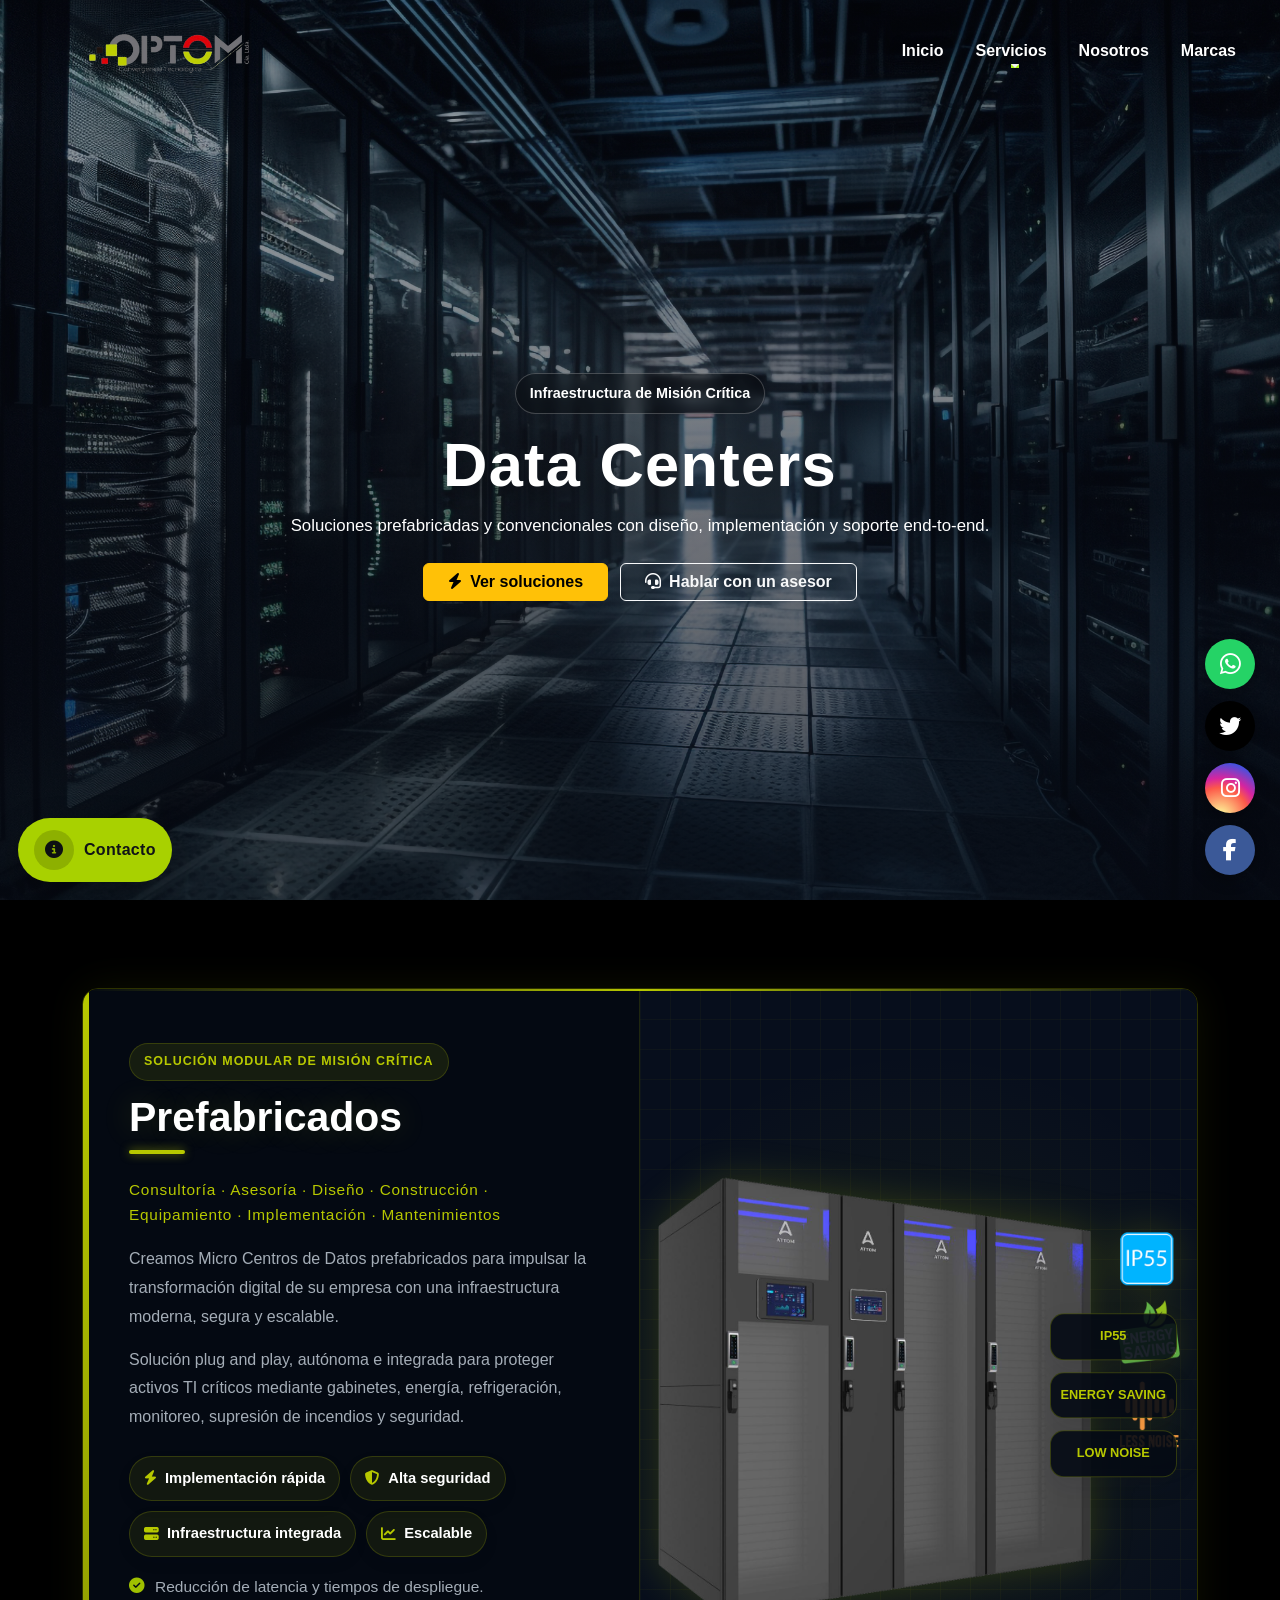
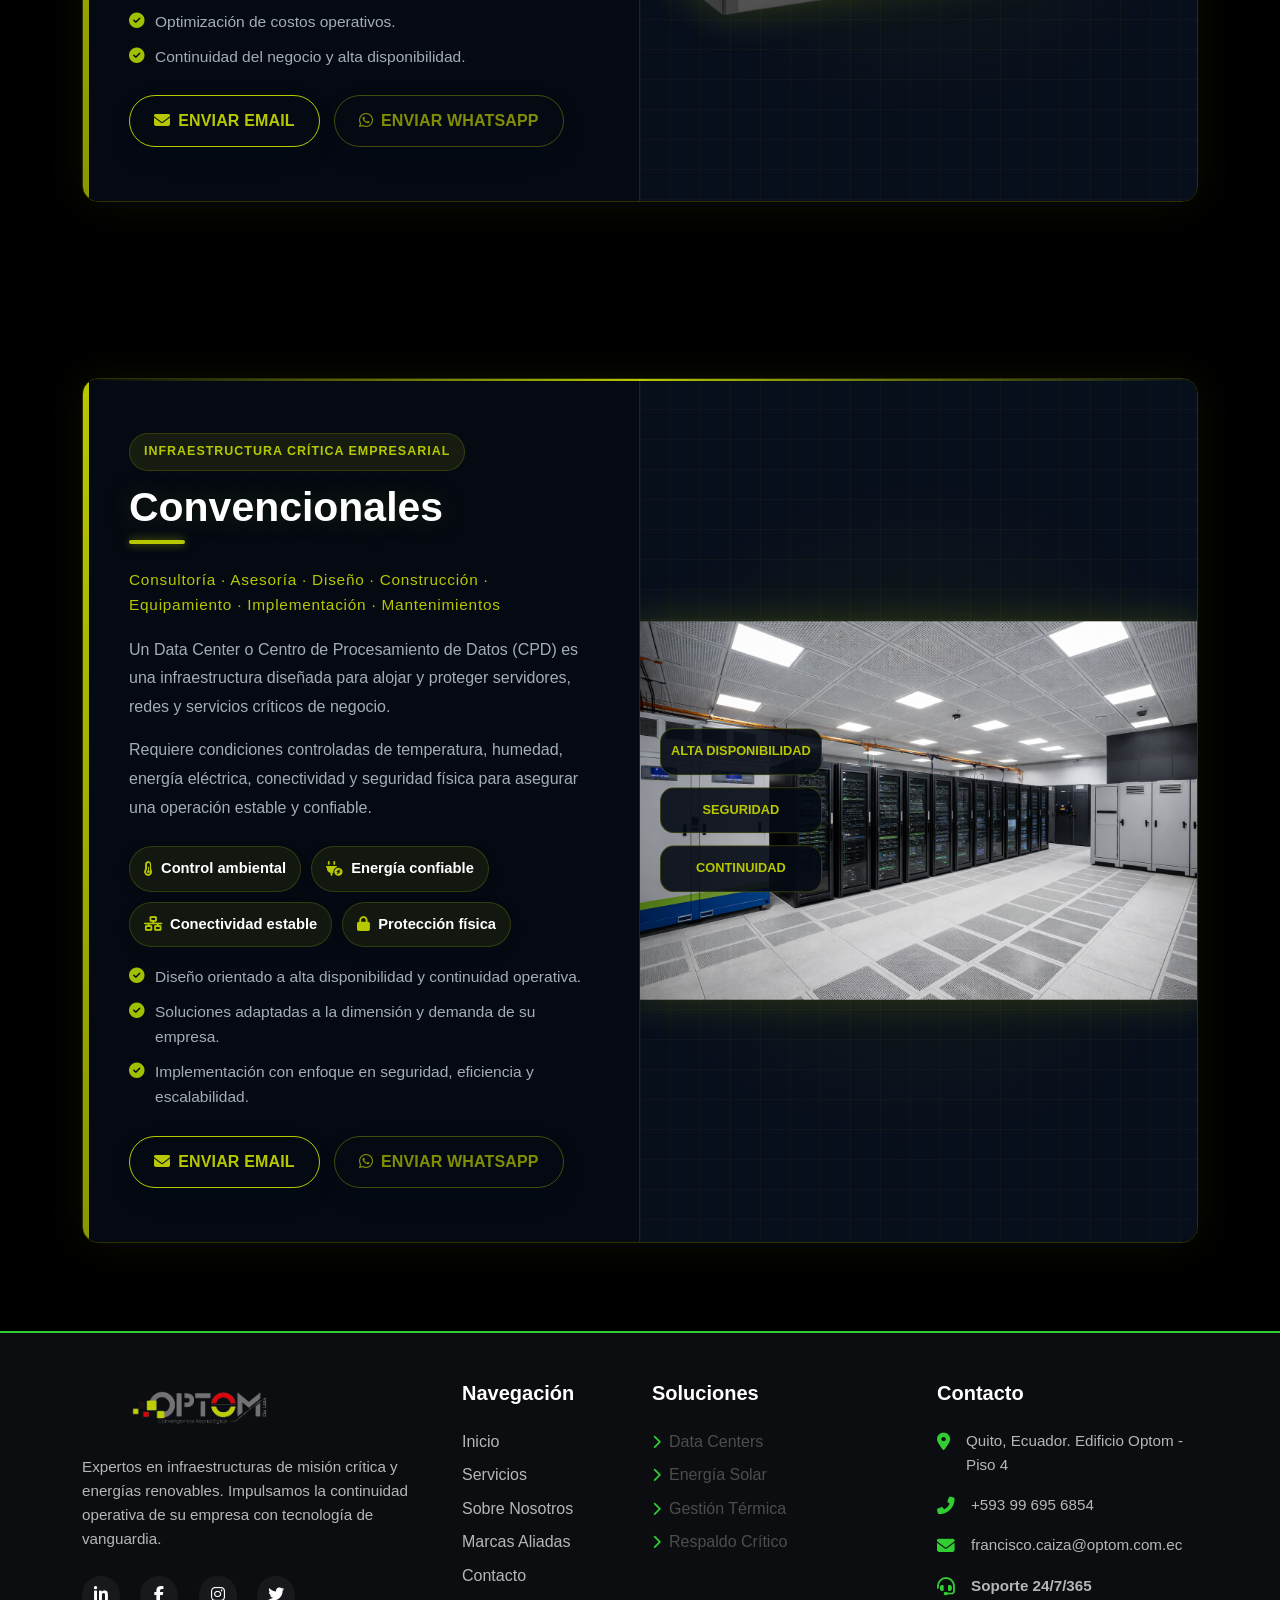
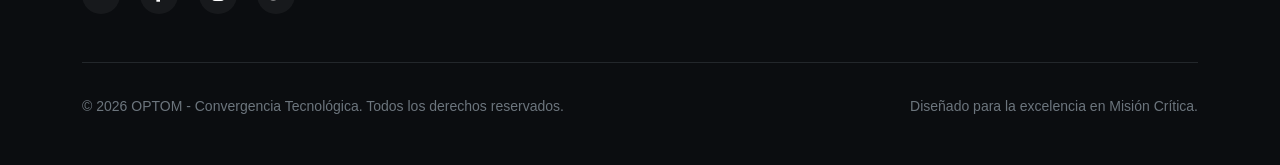
<file: indexservicios/datacenter.html>
<!DOCTYPE html>
<html lang="es">
<head>
  <meta charset="UTF-8" />
  <meta name="viewport" content="width=device-width, initial-scale=1.0" />
  <title>Data Centers - OPTOM</title>

  <link href="https://unpkg.com/aos@2.3.1/dist/aos.css" rel="stylesheet" />
  <link href="https://cdn.jsdelivr.net/npm/bootstrap@5.3.0/dist/css/bootstrap.min.css" rel="stylesheet" />
  <link rel="stylesheet" href="https://cdnjs.cloudflare.com/ajax/libs/font-awesome/6.4.0/css/all.min.css" />

  <link rel="stylesheet" href="../css/style.css" />
  <link rel="stylesheet" href="../css/styleservicios/datacenter.css" />

  <script src="../js/backtotop.js"></script>
</head>

<body class="bg-light">

  <!-- Barra de navegación global -->
  <div id="navbarMount"></div>

  <!-- Header de Data Center -->
  <header class="dc-hero">
    <div class="container dc-hero__content">
      <div class="dc-hero__badge" data-aos="fade-down" data-aos-duration="700">
        Infraestructura de Misión Crítica
      </div>

      <h1 class="dc-hero__title" data-aos="fade-up" data-aos-duration="800">
        Data Centers
      </h1>

      <p class="dc-hero__desc" data-aos="fade-up" data-aos-delay="100" data-aos-duration="800">
        Soluciones prefabricadas y convencionales con diseño, implementación y soporte end-to-end.
      </p>

      <div class="dc-hero__actions" data-aos="fade-up" data-aos-delay="200">
        <a class="btn btn-warning px-4 fw-bold" href="#prefabricados">
          <i class="fa-solid fa-bolt me-2"></i>Ver soluciones
        </a>

        <a class="btn btn-outline-light px-4 fw-bold" href="#" data-open-contact>
          <i class="fa-solid fa-headset me-2"></i>Hablar con un asesor
        </a>
      </div>
    </div>
  </header>

<section id="prefabricados" class="dc-section dc-section--premium">
  <div class="dc-section__bg" style="background-image:url('../img/servicios/datacenter/Fondo1datacenter.png');"></div>
  <div class="dc-section__shade"></div>

  <div class="container">
    <div class="row g-0 align-items-stretch dc-card dc-card--premium">
      
      <div class="col-lg-6 dc-card__panel" data-aos="fade-right">
        <span class="dc-card__eyebrow">SOLUCIÓN MODULAR DE MISIÓN CRÍTICA</span>

        <h2 class="dc-card__title">Prefabricados</h2>

        <div class="dc-card__meta">
          Consultoría · Asesoría · Diseño · Construcción · Equipamiento · Implementación · Mantenimientos
        </div>

        <p class="dc-card__p">
          Creamos Micro Centros de Datos prefabricados para impulsar la transformación digital de su empresa con una infraestructura moderna, segura y escalable.
        </p>

        <p class="dc-card__p">
          Solución plug and play, autónoma e integrada para proteger activos TI críticos mediante gabinetes, energía, refrigeración, monitoreo, supresión de incendios y seguridad.
        </p>

        <div class="dc-card__features">
          <div class="dc-feature-pill"><i class="fa-solid fa-bolt"></i><span>Implementación rápida</span></div>
          <div class="dc-feature-pill"><i class="fa-solid fa-shield-halved"></i><span>Alta seguridad</span></div>
          <div class="dc-feature-pill"><i class="fa-solid fa-server"></i><span>Infraestructura integrada</span></div>
          <div class="dc-feature-pill"><i class="fa-solid fa-chart-line"></i><span>Escalable</span></div>
        </div>

        <ul class="dc-card__list">
          <li><i class="fa-solid fa-circle-check"></i> Reducción de latencia y tiempos de despliegue.</li>
          <li><i class="fa-solid fa-circle-check"></i> Optimización de costos operativos.</li>
          <li><i class="fa-solid fa-circle-check"></i> Continuidad del negocio y alta disponibilidad.</li>
        </ul>

        <div class="dc-card__actions">
          <a class="btn btn-optom" href="mailto:info@optom.com?subject=Información%20Data%20Center%20Prefabricado">
            <i class="fa-solid fa-envelope me-2"></i>ENVIAR EMAIL
          </a>

          <a class="btn btn-optom-outline" target="_blank" rel="noopener noreferrer"
            href="https://wa.me/593000000000?text=Hola%20OPTOM,%20quiero%20información%20sobre%20Data%20Center%20Prefabricado">
            <i class="fa-brands fa-whatsapp me-2"></i>ENVIAR WHATSAPP
          </a>
        </div>
      </div>

      <div class="col-lg-6 dc-card__image dc-card__image--premium" data-aos="fade-left">
        <div class="dc-card__img" style="background-image:url('../img/servicios/datacenter/prefabricado.png');"></div>

        <div class="dc-card__floating-badges">
          <div class="dc-float-badge">IP55</div>
          <div class="dc-float-badge">ENERGY SAVING</div>
          <div class="dc-float-badge">LOW NOISE</div>
        </div>
      </div>

    </div>
  </div>
</section>

  <section id="convencionales" class="dc-section dc-section--premium dc-section--premium-alt">
  <div class="dc-section__bg" style="background-image:url('../img/servicios/datacenter/fondo2.png');"></div>
  <div class="dc-section__shade"></div>

  <div class="container">
    <div class="row g-0 align-items-stretch dc-card dc-card--premium dc-card--reverse">

      <div class="col-lg-6 dc-card__image dc-card__image--premium" data-aos="fade-right">
        <div class="dc-card__img" style="background-image:url('../img/servicios/datacenter/convencionales.png');"></div>

        <div class="dc-card__floating-badges dc-card__floating-badges--left">
          <div class="dc-float-badge">ALTA DISPONIBILIDAD</div>
          <div class="dc-float-badge">SEGURIDAD</div>
          <div class="dc-float-badge">CONTINUIDAD</div>
        </div>
      </div>

      <div class="col-lg-6 dc-card__panel" data-aos="fade-left">
        <span class="dc-card__eyebrow">INFRAESTRUCTURA CRÍTICA EMPRESARIAL</span>

        <h2 class="dc-card__title">Convencionales</h2>

        <div class="dc-card__meta">
          Consultoría · Asesoría · Diseño · Construcción · Equipamiento · Implementación · Mantenimientos
        </div>

        <p class="dc-card__p">
          Un Data Center o Centro de Procesamiento de Datos (CPD) es una infraestructura diseñada para alojar y proteger servidores, redes y servicios críticos de negocio.
        </p>

        <p class="dc-card__p">
          Requiere condiciones controladas de temperatura, humedad, energía eléctrica, conectividad y seguridad física para asegurar una operación estable y confiable.
        </p>

        <div class="dc-card__features">
          <div class="dc-feature-pill"><i class="fa-solid fa-temperature-half"></i><span>Control ambiental</span></div>
          <div class="dc-feature-pill"><i class="fa-solid fa-plug-circle-bolt"></i><span>Energía confiable</span></div>
          <div class="dc-feature-pill"><i class="fa-solid fa-network-wired"></i><span>Conectividad estable</span></div>
          <div class="dc-feature-pill"><i class="fa-solid fa-lock"></i><span>Protección física</span></div>
        </div>

        <ul class="dc-card__list">
          <li><i class="fa-solid fa-circle-check"></i> Diseño orientado a alta disponibilidad y continuidad operativa.</li>
          <li><i class="fa-solid fa-circle-check"></i> Soluciones adaptadas a la dimensión y demanda de su empresa.</li>
          <li><i class="fa-solid fa-circle-check"></i> Implementación con enfoque en seguridad, eficiencia y escalabilidad.</li>
        </ul>

        <div class="dc-card__actions">
          <a class="btn btn-optom" href="mailto:info@optom.com?subject=Información%20Data%20Center%20Convencional">
            <i class="fa-solid fa-envelope me-2"></i>ENVIAR EMAIL
          </a>

          <a class="btn btn-optom-outline" target="_blank" rel="noopener noreferrer"
            href="https://wa.me/593000000000?text=Hola%20OPTOM,%20quiero%20información%20sobre%20Data%20Center%20Convencional">
            <i class="fa-brands fa-whatsapp me-2"></i>ENVIAR WHATSAPP
          </a>
        </div>
      </div>

    </div>
  </div>
</section>

  <footer class="footer-optom py-5">
    <div class="container">
      <div class="row g-4 mb-5">
        <div class="col-lg-4 col-md-6">
          <img src="../img/logos/optom.png" alt="OPTOM" class="footer-logo mb-4" style="max-height: 50px;">
          <p class="text-light-50 pe-lg-4">
            Expertos en infraestructuras de misión crítica y energías renovables. Impulsamos la continuidad operativa de su empresa con tecnología de vanguardia.
          </p>

          <div class="footer-social-links mt-4">
            <a href="#" class="me-3"><i class="fab fa-linkedin-in"></i></a>
            <a href="https://www.facebook.com/CT.OPTOM" class="me-3" target="_blank" rel="noopener noreferrer"><i class="fab fa-facebook-f"></i></a>
            <a href="https://www.instagram.com/francisco_caiza?igsh=ZTc4ZDRzdmk3ZXpu" class="me-3" target="_blank" rel="noopener noreferrer"><i class="fab fa-instagram"></i></a>
            <a href="https://x.com/FranciscoC1970" target="_blank" rel="noopener noreferrer"><i class="fab fa-twitter"></i></a>
          </div>
        </div>

        <div class="col-lg-2 col-md-6">
          <h5 class="text-white fw-bold mb-4">Navegación</h5>
          <ul class="list-unstyled footer-links">
            <li class="mb-2"><a href="../index.html">Inicio</a></li>
            <li class="mb-2"><a href="../servicios.html">Servicios</a></li>
            <li class="mb-2"><a href="../nosotros.html">Sobre Nosotros</a></li>
            <li class="mb-2"><a href="../marcas.html">Marcas Aliadas</a></li>
            <li class="mb-2"><a href="#" data-open-contact>Contacto</a></li>
          </ul>
        </div>

        <div class="col-lg-3 col-md-6">
          <h5 class="text-white fw-bold mb-4">Soluciones</h5>
          <ul class="list-unstyled footer-links">
            <li class="mb-2"><i class="fas fa-chevron-right me-2 text-lime small"></i>Data Centers</li>
            <li class="mb-2"><i class="fas fa-chevron-right me-2 text-lime small"></i>Energía Solar</li>
            <li class="mb-2"><i class="fas fa-chevron-right me-2 text-lime small"></i>Gestión Térmica</li>
            <li class="mb-2"><i class="fas fa-chevron-right me-2 text-lime small"></i>Respaldo Crítico</li>
          </ul>
        </div>

        <div class="col-lg-3 col-md-6">
          <h5 class="text-white fw-bold mb-4">Contacto</h5>
          <div class="contact-info-footer">
            <div class="d-flex mb-3">
              <i class="fas fa-map-marker-alt text-lime me-3 mt-1"></i>
              <p class="text-light-50 mb-0">Quito, Ecuador. Edificio Optom - Piso 4</p>
            </div>

            <div class="d-flex mb-3">
              <i class="fas fa-phone-alt text-lime me-3 mt-1"></i>
              <p class="text-light-50 mb-0">+593 99 695 6854</p>
            </div>

            <div class="d-flex mb-3">
              <i class="fas fa-envelope text-lime me-3 mt-1"></i>
              <p class="text-light-50 mb-0">francisco.caiza@optom.com.ec</p>
            </div>

            <div class="d-flex">
              <i class="fas fa-headset text-lime me-3 mt-1"></i>
              <p class="text-light-50 mb-0 fw-bold">Soporte 24/7/365</p>
            </div>
          </div>
        </div>
      </div>

      <hr class="border-secondary opacity-25">

      <div class="row align-items-center pt-3">
        <div class="col-md-6">
          <p class="small text-secondary mb-0">© 2026 OPTOM - Convergencia Tecnológica. Todos los derechos reservados.</p>
        </div>
        <div class="col-md-6 text-md-end">
          <p class="small text-secondary mb-0">Diseñado para la excelencia en Misión Crítica.</p>
        </div>
      </div>
    </div>
  </footer>

  <!-- Redes -->
  <div class="social-float-container">
    <a href="https://wa.me/593996956854" class="social-icon whatsapp" target="_blank" rel="noopener noreferrer">
      <span class="whatsapp-text">Contáctenos</span>
      <i class="fab fa-whatsapp"></i>
    </a>

    <a href="https://x.com/FranciscoC1970" class="social-icon twitter" target="_blank" rel="noopener noreferrer">
      <i class="fab fa-twitter"></i>
    </a>

    <a href="https://www.instagram.com/francisco_caiza?igsh=ZTc4ZDRzdmk3ZXpu" class="social-icon instagram" target="_blank" rel="noopener noreferrer">
      <i class="fab fa-instagram"></i>
    </a>

    <a href="https://www.facebook.com/CT.OPTOM" class="social-icon facebook" target="_blank" rel="noopener noreferrer">
      <i class="fab fa-facebook-f"></i>
    </a>
  </div>

  <script src="https://unpkg.com/aos@2.3.1/dist/aos.js"></script>
  <script>
    AOS.init({ duration: 800, once: true });
  </script>

  <script src="https://cdn.jsdelivr.net/npm/bootstrap@5.3.0/dist/js/bootstrap.bundle.min.js"></script>
  <script src="../js/main.js"></script>
</body>
</html>
</file>
<file: css/style.css>
/* =========================
   STYLE.CSS (GLOBAL OPTOM)
   - Variables globales
   - Tipografía base
   - Componentes reutilizables
   - Social floating (WhatsApp expand)
   ========================= */

:root{
  /* BRAND OPTOM (según tu paleta) */
  --brand-lime:#A8D713;
  --brand-red:#FF0000;
  --brand-gray:#4D4D4D;
  --brand-black:#000000;

  /* UI neutrales */
  --bg-light:#F8F9FA;
  --verde-wa:#25d366;
  --glass-white: rgba(255,255,255,.88);

  /* Compatibilidad con tu CSS actual (para no romper nada) */
  --primary-blue: var(--brand-black);
  --accent-gold: var(--brand-lime);
  --tech-gray: var(--brand-gray);

  --t-fast:200ms;
  --t-base:300ms;
  --ease:ease;
}


html, body { margin: 0; padding: 0; }

body{
  font-family:'Segoe UI',Tahoma,Geneva,Verdana,sans-serif;
  color:var(--tech-gray);
  background: var(--bg-light);
  overflow-x:hidden;
  line-height:1.6;
}

/* =========================
   TITULOS / BADGES (GLOBAL)
   ========================= */
.section-title{
  font-size:2.2rem;
  font-weight:700;
  color:var(--primary-blue);
  text-transform:uppercase;
  margin-bottom:2.5rem;
  text-align:center;
}

.badge{
  font-size:.9rem;
  font-weight:500;
  background-color:var(--primary-blue);
  padding:8px 15px;
  color:#fff;
}

/* =========================
   NAVBAR (GLOBAL) - SOLO si usas .site-nav
   (Esto evita que el index se pise)
   ========================= */
.site-nav {
  background: transparent !important;   /* Asegura que no haya un fondo aplicado */
  backdrop-filter: none !important;      /* Desactiva cualquier filtro de desenfoque */
  -webkit-backdrop-filter: none !important;
  border-bottom: none !important;       /* Elimina cualquier borde inferior */
  box-shadow: none !important;           /* Elimina cualquier sombra */
}

.site-nav .nav-link{
  color: var(--primary-blue);
  position: relative;
  transition: color var(--t-base) var(--ease);
}

.site-nav .nav-link::after{
  content:'';
  position:absolute;
  width:0;
  height:2px;
  bottom:5px;
  left:50%;
  transform:translateX(-50%);
  background: var(--accent-gold);
  transition: width var(--t-base) var(--ease);
}

.site-nav .nav-link:hover::after{ width:70%; }

.site-nav .nav-link.active{ font-weight:800; }

/* =========================
   CARDS (GLOBAL)
   ========================= */
.service-card{
  border-left:6px solid var(--primary-blue);
  background:#fff;
  padding:28px;
  border-radius:12px;
  box-shadow:0 10px 30px rgba(0,0,0,.06);
  transition:transform var(--t-base) var(--ease),
             border-left-color var(--t-base) var(--ease),
             box-shadow var(--t-base) var(--ease);
}

.service-card:hover{
  transform:translateY(-7px);
  border-left-color:var(--accent-gold);
  box-shadow:0 18px 45px rgba(0,0,0,.10);
}

/* Utilidades */
.hover-shadow:hover{ box-shadow:0 4px 15px rgba(0,0,0,.2); }
.transition-all{ transition:all .3s ease; }

/* =========================
   SOCIAL FLOATING (GLOBAL)
   ========================= */
.social-float-container{
  position:fixed;
  bottom:25px;
  right:25px;
  display:flex;
  flex-direction:column;
  gap:12px;
  z-index:10000;
  align-items:flex-end;
}

.social-icon{
  width:50px;
  height:50px;
  border-radius:999px;
  display:flex;
  justify-content:center;
  align-items:center;
  color:#fff !important;
  font-size:22px;
  text-decoration:none !important;
  overflow:hidden;
  box-shadow:0 5px 15px rgba(0,0,0,.30);
  transition: transform var(--t-base) cubic-bezier(.175,.885,.32,1.275),
              box-shadow var(--t-base) var(--ease),
              filter var(--t-base) var(--ease);
}

.social-icon:hover{
  transform:scale(1.07) translateX(-4px);
  box-shadow:0 8px 22px rgba(0,0,0,.32);
  filter: brightness(1.06);
}

.social-icon.facebook{ background:#3b5998; }
.social-icon.twitter{ background:#000; }

.social-icon.instagram{
  background: radial-gradient(circle at 30% 107%,
    #fdf497 0%, #fdf497 5%,
    #fd5949 45%, #d6249f 60%,
    #285AEB 90%);
}

/* WhatsApp expandible */
.social-icon.whatsapp{
  background:var(--verde-wa);
  width:50px;
  border-radius:999px;
  display:flex;
  flex-direction:row;
  justify-content:center;
  padding:0;
  gap:0;
  transition: width var(--t-base) var(--ease),
              border-radius var(--t-base) var(--ease),
              padding var(--t-base) var(--ease),
              justify-content var(--t-base) var(--ease);
}

.social-icon.whatsapp i{
  font-size:24px;
  flex-shrink:0;
}

.whatsapp-text{
  max-width:0;
  opacity:0;
  overflow:hidden;
  white-space:nowrap;
  color:#fff;
  font-size:15px;
  font-weight:700;
  transition:max-width var(--t-base) var(--ease),
             opacity var(--t-fast) var(--ease),
             margin var(--t-base) var(--ease);
}

/* Abre con HOVER */
.social-icon.whatsapp:hover,
.social-icon.whatsapp.is-open{
  width:160px;
  border-radius:30px;
  justify-content:center;
  padding:0 15px;
  gap:10px;
}

.social-icon.whatsapp:hover .whatsapp-text,
.social-icon.whatsapp.is-open .whatsapp-text{
  max-width:120px;
  opacity:1;
}

/* Responsive */
@media (max-width: 576px){
  .social-float-container{
    right:16px;
    bottom:16px;
  }
}

/* =========================================================
   AJUSTE FINAL: BOTÓN CONTACTO (SIN LÍNEA Y COLOR CORRECTO)
   ========================================================= */

/* 1. Quitamos la línea verde animada solo al botón */
.site-nav .navbar-nav .nav-link.btn-warning::after {
    display: none !important;
}

/* 2. Estilo del botón tipo "Pill" (píldora) */
.site-nav .navbar-nav .nav-link.btn-warning {
    background-color: var(--brand-lime) !important; /* Uso de tu variable lime */
    color: var(--brand-black) !important;          /* Texto negro */
    border-radius: 50px !important;                 /* Bordes bien redondeados */
    padding: 10px 25px !important;                 /* Más gordito */
    border: none !important;
    font-weight: 700 !important;
    display: inline-flex;
    align-items: center;
    transition: all 0.3s ease !important;
    box-shadow: 0 4px 10px rgba(0,0,0,0.1);
}

/* 3. Efecto al pasar el mouse */
.site-nav .navbar-nav .nav-link.btn-warning:hover {
    transform: translateY(-2px) scale(1.03);
    background-color: #c4f518 !important; /* Un poco más brillante */
    box-shadow: 0 6px 15px rgba(168, 215, 19, 0.4);
    color: var(--brand-black) !important;
}

/* 4. Ajuste para que en móviles no se pegue a los lados */
@media (max-width: 991px) {
    .site-nav .navbar-nav .nav-item .btn-warning {
        margin: 10px 0;
        display: inline-block;
        width: auto;
    }
}
/* =========================
   NAVBAR (GLOBAL) - #mainNav (Index + páginas que lo usen)
   - Transparente sobre hero: .nav-on-hero
   - Glass al bajar: .nav-scrolled
   ========================= */
#mainNav{
  position: fixed;
  top:0; left:0; right:0;
  z-index: 1050;
  transition: background-color .25s ease, box-shadow .25s ease, backdrop-filter .25s ease;
}

/* Arriba: transparente */
#mainNav.nav-on-hero{
  background: transparent;
  box-shadow: none;
  border: 0;
  backdrop-filter: none;
  -webkit-backdrop-filter: none;
}

#mainNav.nav-on-hero .nav-link{
  color:#fff !important;
  text-shadow: 0 2px 12px rgba(0,0,0,.65);
}

#mainNav.nav-on-hero .navbar-brand{
  filter: drop-shadow(0 2px 10px rgba(0,0,0,.55));
}

#mainNav.nav-on-hero .navbar-toggler{
  border-color: rgba(255,255,255,.35) !important;
}
#mainNav.nav-on-hero .navbar-toggler-icon{
  filter: invert(1) brightness(2);
}

/* Scroll: glass */
#mainNav.nav-scrolled{
  background: var(--glass-white);
  backdrop-filter: blur(10px);
  -webkit-backdrop-filter: blur(10px);
  box-shadow: 0 10px 30px rgba(0,0,0,.10);
  border-bottom: 1px solid rgba(0,0,0,.06);
}

#mainNav.nav-scrolled .nav-link{
  color: var(--brand-black) !important;
  text-shadow:none;
}
#mainNav.nav-scrolled .navbar-toggler-icon{ filter:none; }

/* underline -> LIME */
#mainNav .nav-link{
  position: relative;
}
#mainNav .nav-link::after{
  content:'';
  position:absolute;
  left:50%;
  bottom:4px;
  width:0;
  height:2px;
  transform:translateX(-50%);
  transition: width .25s ease;
  background: var(--brand-lime);
  opacity: .95;
}
#mainNav .nav-link:hover::after{ width:70%; }

/* Container padding */
.nav-wide{ padding-left:18px; padding-right:18px; }
@media (min-width: 992px){
  .nav-wide{ padding-left:28px; padding-right:28px; }
}

/* Logo del nav */
.nav-logo{
  height:60px;
  width:auto;
}

/* =========================================================
   NAV CTA (GLOBAL) - funciona con #mainNav + .nav-cta
   ========================================================= */

/* Asegura que el botón no herede estilos de link/underline */
#mainNav .nav-cta{
  display: inline-flex;
  align-items: center;
  justify-content: center;
  gap: .5rem;

  background: var(--brand-lime) !important;
  border: none !important;
  color: var(--brand-black) !important;

  border-radius: 999px !important;
  padding: 10px 22px !important;
  font-weight: 800 !important;

  transition: transform .25s ease, filter .25s ease, box-shadow .25s ease;
  box-shadow: 0 6px 16px rgba(0,0,0,.12);
  text-decoration: none !important;
}

/* Hover del botón */
#mainNav .nav-cta:hover{
  transform: translateY(-2px);
  filter: brightness(1.04);
  box-shadow: 0 10px 26px rgba(168,215,19,.30);
}

/* Por si algún día le pones nav-link por error al botón */
#mainNav .nav-cta::after{ display:none !important; }


/* =========================================================
   CONTACT FAB (Burbuja de Datos) - GLOBAL OPTOM
   - Abajo izquierda SIEMPRE
   - Panel abre hacia ARRIBA
   - Estilo verde (como botón "Contacto" del navbar)
   ========================================================= */

/* Ajusta estos verdes si quieres igualarlo EXACTO a tu navbar */
:root{
  --contact-green: #a8d100;        /* verde lima */
  --contact-green-dark: #86ad00;   /* verde hover */
  --contact-panel: #14181c;        /* fondo panel */
  --contact-text: #ffffff;
  --contact-muted: rgba(255,255,255,.78);
  --contact-border: rgba(255,255,255,.10);
  --contact-shadow: 0 18px 55px rgba(0,0,0,.35);
}

/* =========================
   CONTENEDOR FIJO
   ========================= */
.contact-fab{
  position: fixed;
  left: 18px;
  bottom: 18px;
  top: auto;
  right: auto;

  z-index: 9999;
  display: grid;
  gap: 12px;
}

/* =========================
   BOTÓN (BURBUJA)
   ========================= */
.contact-fab__btn{
  display: inline-flex;
  align-items: center;
  gap: 10px;
  

  padding: 12px 16px;
  border: 0;
  border-radius: 999px;

  background-color: var(--contact-green);
  color: #101316;

  cursor: pointer;
  user-select: none;

  box-shadow: 0 14px 35px rgba(0,0,0,.25);
  transition: transform .18s ease, box-shadow .18s ease, filter .18s ease, background-color .18s ease;
}

.contact-fab__btn:hover{
  transform: translateY(-2px);
  background-color: var(--contact-green-dark);
  box-shadow: 0 20px 45px rgba(0,0,0,.32);
  filter: brightness(1.02);
}

.contact-fab__icon{
  width: 40px;
  height: 40px;
  border-radius: 50%;

  display: grid;
  place-items: center;

  background: rgba(0,0,0,.16);
  color: #0d1012;
  font-size: 18px;
}

.contact-fab__label{
  font-weight: 900;
  letter-spacing: .3px;
  white-space: nowrap;
}

/* =========================
   PANEL (DESPLEGABLE)
   - Se abre hacia ARRIBA
   ========================= */
.contact-fab__panel{
  width: 340px;
  max-width: calc(100vw - 40px);

  background: var(--contact-panel);
  color: var(--contact-text);

  border-radius: 18px;
  border: 1px solid var(--contact-border);
  box-shadow: var(--contact-shadow);

  padding: 16px;

  /* IMPORTANTE: panel sobre el botón (no empuja a media pantalla) */
  position: absolute;
  left: 0;
  bottom: calc(100% + 10px);

  transform-origin: bottom left;

  opacity: 0;
  transform: translateY(10px) scale(.96);
  pointer-events: none;

  transition: opacity .2s ease, transform .2s ease;
}

/* Mostrar panel: hover PC + .is-open (móvil) */
.contact-fab:hover .contact-fab__panel,
.contact-fab.is-open .contact-fab__panel{
  opacity: 1;
  transform: translateY(0) scale(1);
  pointer-events: auto;
}

/* =========================
   HEADER PANEL
   ========================= */
.contact-fab__header{
  display: flex;
  align-items: center;
  justify-content: space-between;
  margin-bottom: 14px;
}

.contact-fab__title{
  display: inline-flex;
  align-items: center;
  gap: 8px;

  font-weight: 900;
  font-size: 16px;
  color: var(--contact-green);
}

.contact-fab__close{
  border: 0;
  background: transparent;
  color: var(--contact-muted);
  cursor: pointer;
  font-size: 18px;
  padding: 6px 8px;
  border-radius: 10px;
  transition: background-color .15s ease, color .15s ease;
}

.contact-fab__close:hover{
  background: rgba(255,255,255,.06);
  color: var(--contact-text);
}

/* =========================
   CUERPO PANEL
   ========================= */
.contact-fab__content{
  display: grid;
  gap: 10px;
}

.contact-fab__item{
  display: flex;
  align-items: center;
  gap: 10px;

  padding: 10px 12px;
  border-radius: 14px;

  background: rgba(255,255,255,.05);
}

.contact-fab__item i{
  color: var(--contact-green);
  width: 18px;
  text-align: center;
}

.contact-fab__item a{
  color: var(--contact-text);
  text-decoration: none;
  font-weight: 800;
}

.contact-fab__item a:hover{
  text-decoration: underline;
}

/* =========================
   BADGE 24/7
   ========================= */
.contact-fab__badge{
  display: inline-flex;
  align-items: center;
  gap: 8px;

  padding: 10px 12px;
  border-radius: 14px;

  border: 1px solid rgba(168,209,0,.45);
  background: rgba(168,209,0,.10);

  font-weight: 800;
  color: rgba(255,255,255,.92);
}

/* =========================
   CTA WHATSAPP
   ========================= */
.contact-fab__cta{
  display: inline-flex;
  align-items: center;
  justify-content: center;
  gap: 8px;

  width: 100%;
  padding: 12px 14px;
  border-radius: 14px;

  background: var(--contact-green);
  color: #101316;
  text-decoration: none;
  font-weight: 900;

  transition: transform .15s ease, filter .15s ease, background-color .15s ease;
}

.contact-fab__cta:hover{
  transform: translateY(-1px);
  background: var(--contact-green-dark);
  filter: brightness(1.02);
}

/* =========================
   RESPONSIVE
   ========================= */
@media (max-width: 480px){
  .contact-fab__label{ display: none; }
  .contact-fab__btn{ padding: 10px; }
}

/* FOOTER DE CTA */

/* Estilos para el Footer Mejorado */
.footer-optom {
    background-color: #0b0d10; /* Un oscuro más profundo y moderno */
    border-top: 2px solid #32cd32; /* Línea de color lime sutil arriba */
}

.text-light-50 {
    color: rgba(255, 255, 255, 0.7);
    font-size: 0.95rem;
}

.footer-links a {
    color: rgba(255, 255, 255, 0.7);
    text-decoration: none;
    transition: all 0.3s ease;
}

.footer-links a:hover {
    color: #32cd32; /* Color lime */
    padding-left: 8px;
}

.footer-social-links a {
    display: inline-block;
    width: 38px;
    height: 38px;
    background: rgba(255, 255, 255, 0.05);
    color: white;
    text-align: center;
    line-height: 38px;
    border-radius: 50%;
    transition: 0.3s;
}

.footer-social-links a:hover {
    background: #32cd32;
    color: #000;
    transform: translateY(-3px);
}

.text-lime {
    color: #32cd32 !important;
}

.contact-info-footer i {
    font-size: 1.1rem;
}
/* =========================================
   DROPDOWN SERVICIOS - HOVER (DESKTOP)
   No se cierra al bajar (puente hover)
   ========================================= */
@media (min-width: 992px){

  /* El <li class="nav-item dropdown"> debe ser el ancla */
  #mainNav .nav-item.dropdown{
    position: relative;
  }

  /* Menú: sin margin que cree hueco */
  #mainNav .nav-item.dropdown > .dropdown-menu{
    display: none;                 /* cerrado por defecto */
    margin-top: 0 !important;
    top: calc(100% + 8px);         /* separación visual */
    left: 0;
  }

  /* Puente invisible entre el link y el menú */
  #mainNav .nav-item.dropdown::after{
    content: "";
    position: absolute;
    left: 0;
    right: 0;
    top: 100%;
    height: 12px;                  /* zona que mantiene hover */
    background: transparent;
  }

  /* Abre con hover al pasar por el link o el menú */
  #mainNav .nav-item.dropdown:hover > .dropdown-menu{
    display: block;
  }

  /* IMPORTANTE: NO desactives pointer-events del toggle */
  #mainNav .dropdown-toggle{
    pointer-events: auto;
  }
}


/* =========================================================
   PATCH FIX (NO rompe navbar/footer/social/contact)
   Pegar AL FINAL de css/servicios.css
   ========================================================= */

/* 1) Fondo base de la página servicios */
.page-servicios{
  background:#0b0f14;
  color:#eaf0ff;
}

/* 2) NO aplicar overlays globales a TODO (esto arregla lo “dañado”) */
.page-servicios section{ position: relative; }
.page-servicios section::before,
.page-servicios section::after{
  content:none !important;
}

/* 3) Creamos un “skin” SOLO para secciones que te interesan
      (hero-intro + sections de contenido que tú ya usas) */
.page-servicios .hero-intro,
.page-servicios .optom-products,
.page-servicios section.bg-light,
.page-servicios section.bg-white{
  background: transparent !important;
  border-top-color: rgba(255,255,255,.08) !important;
}

/* Glow + grid sutil SOLO en contenido (no navbar/footer) */
.page-servicios .hero-intro::before,
.page-servicios .optom-products::before,
.page-servicios section.bg-light::before,
.page-servicios section.bg-white::before{
  content:"";
  position:absolute;
  inset:0;
  background:
    radial-gradient(900px 520px at 15% 20%, rgba(183,255,26,.12), transparent 60%),
    radial-gradient(900px 520px at 85% 80%, rgba(56,189,248,.09), transparent 60%),
    linear-gradient(180deg, rgba(255,255,255,.03), transparent 45%);
  pointer-events:none;
  opacity:.95;
}

.page-servicios .hero-intro::after,
.page-servicios .optom-products::after,
.page-servicios section.bg-light::after,
.page-servicios section.bg-white::after{
  content:"";
  position:absolute;
  inset:0;
  background-image:
    linear-gradient(rgba(255,255,255,.04) 1px, transparent 1px),
    linear-gradient(90deg, rgba(255,255,255,.04) 1px, transparent 1px);
  background-size: 46px 46px;
  pointer-events:none;
  opacity:.06;
}

/* Asegura que el contenido quede encima del glow */
.page-servicios .hero-intro > .container,
.page-servicios .optom-products > .container,
.page-servicios section.bg-light > .container,
.page-servicios section.bg-white > .container{
  position:relative;
  z-index:2;
}

/* 4) Quitar azules / textos raros SOLO en servicios (sin tocar tu footer global) */
.page-servicios h1,
.page-servicios h2,
.page-servicios h3,
.page-servicios h4,
.page-servicios h5,
.page-servicios h6{
  color:#fff !important;
}

.page-servicios p,
.page-servicios .text-secondary,
.page-servicios .small,
.page-servicios .lead{
  color: rgba(255,255,255,.72) !important;
}

/* Anula los inline style color #003366 */
.page-servicios h2[style]{ color:#fff !important; }

/* text-primary no azul en servicios */
.page-servicios .text-primary{ color: var(--brand-lime, #b7ff1a) !important; }

/* 5) NAVBAR: evita logo gigante y banda rara */

/* limita tamaño del logo en navbar (servicios) */


/* 6) NO TOCAR footer ni social float: les quitamos cualquier overlay raro */
.page-servicios footer.footer-optom,
.page-servicios .social-float-container,
.page-servicios .social-float-container *{
  position: relative;
  z-index: 5;
}

/* 7) Arreglo del panel flotante (contacto) que se te fue al piso:
      lo dejamos fijo y encima de todo */
.page-servicios [data-open-contact],
.page-servicios .contact-float,
.page-servicios .contact-widget,
.page-servicios .contact-panel,
.page-servicios .contact-modal,
.page-servicios .contact-box{
  z-index: 9999 !important;
}

/* Si tu widget usa position fixed pero se rompe, fuerza esto: */
.page-servicios .social-float-container{
  position: fixed !important;
  right: 18px;
  bottom: 18px;
}

/* 8) Ajuste pro en solution tiles (sin cambiar tu estructura) */
.page-servicios .solution-tile{
  background: rgba(255,255,255,.04);
  border: 1px solid rgba(255,255,255,.10);
  box-shadow: 0 18px 60px rgba(0,0,0,.45);
  transition: transform .22s ease, border-color .22s ease, box-shadow .22s ease;
}
.page-servicios .solution-tile:hover{
  transform: translateY(-4px);
  border-color: rgba(183,255,26,.55);
  box-shadow: 0 28px 80px rgba(0,0,0,.55);
}

/* 9) Cards (energía/soporte) en dark sin romper bootstrap */
.page-servicios .service-card{
  background: rgba(255,255,255,.04) !important;
  border: 1px solid rgba(255,255,255,.10) !important;
  border-radius: 18px !important;
  box-shadow: 0 18px 60px rgba(0,0,0,.35) !important;
}
.page-servicios .service-card h5{ color:#fff !important; }
.page-servicios .service-card p{ color: rgba(255,255,255,.72) !important; }

/* 10) Botón warning => lime (solo servicios) */
.page-servicios .btn.btn-warning{
  background: var(--brand-lime, #b7ff1a) !important;
  border: 0 !important;
  color: #0b0f14 !important;
}
/* =========================================================
   FIX: Bloque blanco "Micro Data Center" legible + sin azules
   No toca el navbar
   ========================================================= */

/* 1) Mantener el bloque blanco pero con estilo pro */
.page-servicios .row.mb-5.shadow.p-4.rounded.bg-white{
  background:#ffffff !important;
  border: 1px solid rgba(15,23,42,.10) !important;
  border-radius: 18px !important;
  box-shadow: 0 18px 55px rgba(0,0,0,.18) !important;
}

/* 2) Título verde (pero no azul) */
.page-servicios .row.mb-5.shadow.p-4.rounded.bg-white h3{
  color: var(--brand-lime, #b7ff1a) !important;
  font-weight: 900 !important;
}

/* 3) Texto dentro del bloque blanco: oscuro y legible */
.page-servicios .row.mb-5.shadow.p-4.rounded.bg-white p{
  color: rgba(15,23,42,.82) !important;
  font-weight: 600;
}

.page-servicios .row.mb-5.shadow.p-4.rounded.bg-white li{
  color: rgba(15,23,42,.82) !important;
  font-weight: 600;
}

.page-servicios .row.mb-5.shadow.p-4.rounded.bg-white strong{
  color: rgba(15,23,42,.95) !important;
}

/* 4) Quitar cualquier azul dentro del bloque blanco */
.page-servicios .row.mb-5.shadow.p-4.rounded.bg-white .text-primary{
  color: var(--brand-lime, #b7ff1a) !important;
}

/* 5) Checks (iconos) */
.page-servicios .row.mb-5.shadow.p-4.rounded.bg-white .fa-check{
  color: var(--brand-lime, #b7ff1a) !important;
}

/* 6) Imagen del bloque: un poco más pro */
.page-servicios .row.mb-5.shadow.p-4.rounded.bg-white img{
  border-radius: 14px !important;
  box-shadow: 0 14px 40px rgba(0,0,0,.18) !important;
}
/* =========================================================
   DYNAMICS PACK (SERVICIOS) - pegar al FINAL
   No toca el navbar/menu
   ========================================================= */

:root{
  --brand-lime: #b7ff1a; /* si ya existe, no pasa nada */
  --bg-dark: #0b0f14;
}

/* Smooth */
.page-servicios *{
  scroll-margin-top: 90px;
}

/* --- Scroll progress bar --- */
#scrollProgress{
  position: fixed;
  top: 0; left: 0;
  height: 3px;
  width: 0%;
  background: linear-gradient(90deg, var(--brand-lime), rgba(56,189,248,.85));
  z-index: 9998;
  box-shadow: 0 10px 25px rgba(183,255,26,.18);
}

/* --- Back to top button --- */
#backToTop{
  position: fixed;
  right: 18px;
  bottom: 92px; /* arriba del float social */
  width: 48px;
  height: 48px;
  border-radius: 999px;
  border: 1px solid rgba(255,255,255,.14);
  background: rgba(11,15,20,.75);
  backdrop-filter: blur(10px);
  -webkit-backdrop-filter: blur(10px);
  color: #fff;
  display: grid;
  place-items: center;
  cursor: pointer;
  z-index: 9997;
  opacity: 0;
  transform: translateY(10px) scale(.98);
  transition: opacity .22s ease, transform .22s ease, border-color .22s ease;
}
#backToTop.is-visible{
  opacity: 1;
  transform: translateY(0) scale(1);
}
#backToTop:hover{
  border-color: rgba(183,255,26,.55);
  transform: translateY(-2px) scale(1.02);
}

/* --- Hero image ken burns + parallax container --- */
.hero-slide{
  will-change: transform;
}
.hero-slide .hero-img{
  transform: scale(1.03);
  transition: transform 1.2s ease, filter .6s ease;
  will-change: transform;
}
.hero-slide.is-active .hero-img{
  transform: scale(1.10);
}

/* --- Section titles (underline anim) --- */
.page-servicios .section-title,
.page-servicios .hero-intro__h1{
  position: relative;
}
.page-servicios .section-title::after{
  content:"";
  display:block;
  width: 86px;
  height: 6px;
  margin: 14px auto 0;
  border-radius: 999px;
  background: linear-gradient(90deg, var(--brand-lime), rgba(183,255,26,.10));
  transform: scaleX(.65);
  transform-origin: center;
  transition: transform .35s ease;
}
.page-servicios .section-title:hover::after{
  transform: scaleX(1);
}

/* --- Premium hover for tiles --- */
.solution-tile{
  border: 1px solid rgba(255,255,255,.10);
  background: rgba(255,255,255,.04);
  transition: transform .22s ease, border-color .22s ease, box-shadow .22s ease;
}
.solution-tile::after{
  content:"";
  position:absolute;
  inset:-2px;
  pointer-events:none;
  background: radial-gradient(450px 220px at 20% 20%, rgba(183,255,26,.18), transparent 60%);
  opacity: 0;
  transition: opacity .25s ease;
}
.solution-tile:hover{
  transform: translateY(-6px);
  border-color: rgba(183,255,26,.55);
  box-shadow: 0 28px 80px rgba(0,0,0,.55);
}
.solution-tile:hover::after{ opacity: 1; }

/* --- Shine effect on cards --- */
.gcard, .service-card{
  position: relative;
  overflow: hidden;
}
.gcard::before, .service-card::before{
  content:"";
  position:absolute;
  top:-40%;
  left:-60%;
  width: 60%;
  height: 180%;
  background: linear-gradient(90deg, transparent, rgba(255,255,255,.09), transparent);
  transform: rotate(20deg);
  opacity: 0;
  transition: opacity .25s ease, transform .6s ease;
  pointer-events:none;
}
.gcard:hover::before, .service-card:hover::before{
  opacity: 1;
  transform: translateX(220%) rotate(20deg);
}

/* --- Subtle lift on service cards --- */
.service-card{
  border-radius: 18px !important;
  border: 1px solid rgba(255,255,255,.10) !important;
  background: rgba(255,255,255,.04) !important;
  transition: transform .22s ease, border-color .22s ease, box-shadow .22s ease;
}
.service-card:hover{
  transform: translateY(-4px);
  border-color: rgba(183,255,26,.45) !important;
  box-shadow: 0 24px 75px rgba(0,0,0,.45) !important;
}

/* --- Reveal helper (no choca con AOS) --- */
.reveal{
  opacity: 0;
  transform: translateY(16px);
  filter: blur(8px);
  transition: opacity .7s ease, transform .7s ease, filter .7s ease;
  will-change: opacity, transform, filter;
}
.reveal.is-visible{
  opacity: 1;
  transform: translateY(0);
  filter: blur(0);
}

/* --- CTA pulso sutil en botón lime --- */
.page-servicios .btn.btn-warning{
  position: relative;
  overflow: hidden;
}
.page-servicios .btn.btn-warning::after{
  content:"";
  position:absolute;
  inset:-2px;
  background: radial-gradient(260px 120px at 20% 30%, rgba(255,255,255,.18), transparent 60%);
  opacity: 0;
  transition: opacity .25s ease;
}
.page-servicios .btn.btn-warning:hover::after{ opacity: 1; }

/* Reduce motion safe */
@media (prefers-reduced-motion: reduce){
  .hero-slide .hero-img,
  .solution-tile, .gcard, .service-card,
  #backToTop{
    transition: none !important;
  }
  .reveal{ transition: none !important; }
}
/* Quitar acercamiento / Ken Burns del hero */
.page-servicios .hero-slide .hero-img{
  transform: none !important;
  transition: none !important;
}
.page-servicios .hero-slide.is-active .hero-img{
  transform: none !important;
}

/* Back to top GLOBAL (no tapa social float) */
#backToTop{
  position: fixed;
  right: 86px;   /* lo mueve a la izquierda del stack de redes */
  bottom: 22px;
  width: 48px;
  height: 48px;
  border-radius: 999px;
  border: 1px solid rgba(255,255,255,.14);
  background: rgba(11,15,20,.75);
  backdrop-filter: blur(10px);
  -webkit-backdrop-filter: blur(10px);
  color: #fff;
  display: grid;
  place-items: center;
  cursor: pointer;
  z-index: 9997;
  opacity: 0;
  transform: translateY(10px) scale(.98);
  transition: opacity .22s ease, transform .22s ease, border-color .22s ease;
}
#backToTop.is-visible{
  opacity: 1;
  transform: translateY(0) scale(1);
}
#backToTop:hover{
  border-color: rgba(183,255,26,.55);
  transform: translateY(-2px) scale(1.02);
}

/* En pantallas pequeñas, que no moleste */
@media (max-width: 520px){
  #backToTop{ right: 18px; bottom: 92px; }
}
</file>
<file: css/index.css>
/* ===== HERO ===== */
.hero-ms{
  position: relative;
  min-height: clamp(520px, 78vh, 760px);
  overflow: hidden;
  display: grid;
  align-items: end;
}

/* Tu imagen */
.hero-ms__bg{
  position:absolute;
  inset:0;
  background: url("../img/index/portada.jpg") center/cover no-repeat;
  z-index:0;
}

/* Overlay (metemos un toque de LIME/BRAND, sin dañar legibilidad) */
.hero-ms::before{
  content:"";
  position:absolute;
  inset:0;
  z-index:1;
  background:
    linear-gradient(180deg,
      rgba(0,0,0,.35) 0%,
      rgba(0,0,0,.58) 55%,
      rgba(0,0,0,.78) 100%),
    radial-gradient(1200px 600px at 20% 20%,
      rgba(168,215,19,.22) 0%,
      rgba(168,215,19,0) 55%);
}

/* contenido */
.hero-ms__content{
  position:relative;
  z-index:2;
  padding: 140px 0 70px;
}

.hero-ms__text{ max-width: 720px; }

.hero-ms__title{
  color:#fff;
  font-weight:900;
  letter-spacing:-1px;
  line-height:1.03;
  font-size: clamp(2.4rem, 4.2vw, 4rem);
  margin:0 0 14px;
  text-shadow: 0 18px 40px rgba(0,0,0,.55);
}

.hero-ms__subtitle{
  color: rgba(255,255,255,.92);
  font-weight:600;
  font-size: 1.1rem;
  line-height:1.55;
  margin:0 0 26px;
  max-width:60ch;
  text-shadow: 0 16px 34px rgba(0,0,0,.45);
}

/* highlight -> LIME */
.hero-ms__highlight{
  color: var(--brand-lime);
  font-weight:900;
}

.hero-ms__actions{
  display:flex;
  gap:12px;
  flex-wrap:wrap;
}

/* Botón principal en LIME (marca) */
.hero-ms__actions .btn.btn-primary{
  background: var(--brand-lime) !important;
  border-color: var(--brand-lime) !important;
  color: #111 !important;
}
.hero-ms__actions .btn.btn-primary:hover{
  filter: brightness(.95);
  transform: translateY(-2px);
}

/* Botones outline */
.hero-ms__actions .btn-outline-light{
  border-color: rgba(255,255,255,.60) !important;
  color:#fff !important;
  background: rgba(255,255,255,.10);
}
.hero-ms__actions .btn-outline-light:hover{
  background: rgba(255,255,255,.20) !important;
  transform: translateY(-2px);
}

/* badge +11 -> LIME con texto oscuro */
.hero-ms__badge{
  position:absolute;
  right:24px;
  bottom:24px;
  z-index:3;
  background: rgba(168,215,19,.95);
  color:#111;
  font-weight:900;
  padding:12px 16px;
  border-radius:14px;
  box-shadow: 0 18px 40px rgba(0,0,0,.35);
}

@media (max-width: 991px){
  .hero-ms__content{ padding: 130px 0 60px; }
  .hero-ms__badge{ right:14px; bottom:14px; }
}

/* /* ==============================
   SUPPORT STRIP (Index) - dark pro (badge simple + hover WhatsApp)
   ============================== */
/*.support-strip{
  position: relative;
  border-radius: 34px;
  padding: 44px 44px;
  color: #fff;

  background: radial-gradient(1200px 300px at 35% 0%,
      rgba(255,255,255,.08) 0%,
      rgba(255,255,255,0) 60%),
    linear-gradient(180deg, #2a2a2a 0%, #1f1f1f 100%);

  border-left: 10px solid #B6D313;
  box-shadow: 0 28px 60px rgba(0,0,0,.18);
  overflow: hidden;
}

/* BADGE "Soporte..." sin card */
/*.support-strip .badge{
  background: transparent !important;
  border: 0 !important;
  box-shadow: none !important;
  padding: 0 !important;
  border-radius: 0 !important;

  color: rgba(255,255,255,.85) !important;
  font-weight: 700;
  font-size: .95rem;
}

/* título + texto */
/*.support-strip h3{
  color: #fff;
  font-weight: 900;
  letter-spacing: -.2px;
}
.support-strip p{ color: rgba(255,255,255,.82); }

/* botones */
/*.support-strip .btn{
  border-radius: 14px;
  padding: 14px 20px;
}

/* botón principal (rojo del manual) */
/*.support-strip .btn.btn-warning{
  background: #FF0000;
  border-color: #FF0000;
  color: #fff !important;
  box-shadow: 0 14px 30px rgba(0,0,0,.25);
}
.support-strip .btn.btn-warning:hover{
  filter: brightness(1.05);
  transform: translateY(-1px);
}

/* botón WhatsApp: hover verde */
/*.support-strip .btn.btn-outline-light{
  background: transparent;
  border-color: rgba(255,255,255,.35) !important;
  color: #fff !important;
  transition: background-color .2s ease, border-color .2s ease, transform .2s ease;
}
.support-strip .btn.btn-outline-light:hover{
  background: #B6D313 !important;
  border-color: #B6D313 !important;
  color: #111 !important;
  transform: translateY(-1px);
}

/* responsive */
/*@media (max-width: 991px){
  .support-strip{
    padding: 30px 22px;
    border-radius: 26px;
  }
}*/

/* ==============================
   SOCIAL ICONS (Index) MARCAS VERTIV,EATON,KSTAR ETC
   ============================== */
:root {
    --brand-lime: #B6D313;
}

/* Fondo de la sección */
.partners-section {
    background: radial-gradient(circle at center, #1a1f25 0%, #0a0a0a 100%);
    padding: 100px 0;
}

/* Contenedor de logos: Todos iguales */
.partner-logo-box {
    height: 140px; 
    display: flex;
    align-items: center;
    justify-content: center;
    margin-bottom: 20px;
}

/* TODOS LOS LOGOS: Empiezan opacos y grises */
.partner-logo-box img {
    max-width: 200px;
    max-height: 100px;
    object-fit: contain;
    filter: grayscale(1) opacity(0.5); /* Opaco al inicio */
    transition: all 0.5s ease;
}

/* LOGO VERTIV: Solo este es redondo */
.logo-round {
    border-radius: 50%;
    aspect-ratio: 1 / 1;
    object-fit: cover !important; /* Para que no se deforme el círculo */
}

/* EFECTO HOVER: Agarran color y brillo */
.partner-item:hover img {
    filter: grayscale(0) opacity(1); /* Color real */
    transform: scale(1.1);
}

/* Divisor y textos grandes */
.divider-lime {
    width: 60px;
    height: 5px;
    background: var(--brand-lime);
    margin: 15px auto;
    border: none;
    border-radius: 10px;
}

.partner-item h5 {
    color: #fff;
    font-weight: 800;
    font-size: 1.5rem;
    text-transform: uppercase;
}

.partner-item p {
    color: rgba(255,255,255,0.8);
    font-size: 1.1rem;
}

/* --- CONFIGURACIÓN DE COLORES Y SECCIÓN --- */
.dc-comparison-section {
    background-color: #0d0f11; /* Fondo de la sección aún más oscuro */
    padding: 80px 0;
}

.text-lime { color: #8efc00; } /* Ajusta a tu verde exacto */
.text-danger-light { color: #ff6b6b; }
.bg-lime-soft { background: rgba(142, 252, 0, 0.1); }
.bg-danger-soft { background: rgba(220, 53, 69, 0.1); }

.divider-center {
    width: 80px;
    height: 4px;
    background: #8efc00;
    margin: 0 auto;
    border-radius: 2px;
}

/* --- TARJETAS (CARDS) --- */
.compare-card {
    background: #1a1d20; /* Gris oscuro de fondo */
    border: 1px solid rgba(255,255,255,0.05);
    border-radius: 20px;
    padding: 40px 30px;
    transition: all 0.4s ease;
    position: relative;
    overflow: hidden;
}

.compare-card:hover {
    transform: translateY(-10px);
    box-shadow: 0 20px 40px rgba(0,0,0,0.5);
    border-color: rgba(255,255,255,0.15);
}

/* Bordes superiores de colores */
.traditional-card { border-top: 5px solid #dc3545; }
.modern-card { border-top: 5px solid #8efc00; }

/* --- CABECERA DE TARJETA --- */
.card-header-custom {
    text-align: center;
    margin-bottom: 30px;
}

.icon-box {
    width: 70px;
    height: 70px;
    line-height: 70px;
    border-radius: 50%;
    border: 2px solid;
    margin: 0 auto 15px;
    font-size: 28px;
    display: flex;
    align-items: center;
    justify-content: center;
    background: rgba(255,255,255,0.02);
}

.card-title-main {
    font-size: 1.5rem;
    font-weight: 800;
    color: #fff;
    text-transform: uppercase;
    letter-spacing: 1px;
}

/* --- IMÁGENES --- */
.image-placeholder {
    width: 100%;
    height: 220px;
    background: #25282c;
    border-radius: 15px;
    margin-bottom: 30px;
    overflow: hidden;
    display: flex;
    align-items: center;
    justify-content: center;
}

.image-placeholder img {
    width: 100%;
    height: 100%;
    object-fit: cover;
    opacity: 0.8;
    transition: 0.5s;
}

.compare-card:hover .image-placeholder img {
    opacity: 1;
    scale: 1.05;
}

/* --- LISTADO DE CARACTERÍSTICAS --- */
.feature-item {
    display: flex;
    gap: 15px;
    margin-bottom: 25px;
    align-items: flex-start;
}

.feature-item i {
    font-size: 1.2rem;
    padding-top: 5px;
}

.feature-item h5 {
    color: #fff;
    font-size: 1.1rem;
    font-weight: 700;
    margin-bottom: 5px;
}

.feature-item p {
    color: #a0a0a0;
    font-size: 0.9rem;
    margin-bottom: 0;
}

/* --- FOOTER DE TARJETA --- */
.card-footer-custom {
    text-align: center;
    padding: 15px;
    border-radius: 12px;
    margin-top: 20px;
}

/* --- BADGE VS CENTRAL --- */
.vs-badge {
    position: absolute;
    left: 50%;
    top: 50%;
    transform: translate(-50%, -50%);
    width: 60px;
    height: 60px;
    background: #8efc00;
    color: #000;
    font-weight: 900;
    border-radius: 50%;
    display: flex;
    align-items: center;
    justify-content: center;
    z-index: 10;
    box-shadow: 0 0 20px rgba(142, 252, 0, 0.4);
    border: 5px solid #0d0f11;
}

@media (max-width: 991px) {
    .vs-badge { display: none; }
}

/* --- SECCIÓN SOLAR --- */
.solar-smart-section {
    background: radial-gradient(circle at top right, #1a1d20, #000000);
    color: #ffffff;
    overflow: hidden;
    position: relative;
}

.solar-title {
    font-weight: 800;
    font-size: 2.8rem;
    line-height: 1.2;
}

.solar-title .highlight {
    color: var(--brand-lime);
    text-shadow: 0 0 15px rgba(168, 215, 19, 0.3);
}

.badge-solar {
    display: inline-block;
    padding: 5px 15px;
    background: rgba(168, 215, 19, 0.15);
    color: var(--brand-lime);
    border: 1px solid var(--brand-lime);
    border-radius: 50px;
    font-size: 0.8rem;
    text-transform: uppercase;
    letter-spacing: 2px;
}

/* --- CARDS CON EFECTO CRISTAL --- */
.solar-info-card {
    display: flex;
    gap: 20px;
    background: rgba(77, 77, 77, 0.2); /* Usando brand-gray con transparencia */
    backdrop-filter: blur(10px);
    border: 1px solid rgba(255, 255, 255, 0.1);
    padding: 25px;
    border-radius: 20px;
    margin-bottom: 20px;
    transition: all 0.3s ease;
}

.solar-info-card:hover {
    background: rgba(168, 215, 19, 0.05);
    border-color: var(--brand-lime);
    transform: translateX(10px);
}

.solar-icon {
    width: 60px;
    height: 60px;
    background: var(--brand-lime);
    color: var(--brand-black);
    border-radius: 15px;
    display: flex;
    align-items: center;
    justify-content: center;
    font-size: 1.5rem;
    flex-shrink: 0;
}

.solar-text h4 {
    color: #fff;
    font-size: 1.25rem;
    font-weight: 700;
}

.solar-text p {
    color: #cccccc;
    margin-bottom: 0;
    font-size: 0.95rem;
}

/* --- IMAGEN Y DECORACIÓN --- */
.solar-image-wrapper {
    position: relative;
    padding: 20px;
}

.main-solar-img {
    border-radius: 30px;
    position: relative;
    z-index: 2;
    box-shadow: 0 25px 50px rgba(0,0,0,0.5);
}

.glass-deco {
    position: absolute;
    top: -10%;
    right: -10%;
    width: 80%;
    height: 80%;
    background: var(--brand-lime);
    filter: blur(120px);
    opacity: 0.15;
    z-index: 1;
}

.floating-eco-badge {
    position: relative; /* Cambiado de absolute a relative */
    margin: -30px auto 0; /* Sube un poco para solaparse con la imagen y se centra */
    width: fit-content; /* Se ajusta al ancho del texto */
    background: #fff;
    color: #000;
    padding: 15px 25px;
    border-radius: 15px;
    font-weight: 800;
    display: flex;
    align-items: center;
    justify-content: center; /* Asegura centrado interno */
    gap: 10px;
    z-index: 3;
    box-shadow: 0 15px 30px rgba(0,0,0,0.3);
    border: 1px solid var(--brand-lime); /* Un toque extra para que resalte */
}

.solar-motto {
    border-left: 4px solid var(--brand-lime);
    padding-left: 20px;
}

.solar-motto p {
    font-weight: 700;
    letter-spacing: 1px;
    color: #eee;
    margin: 0;
}

/* --- SECCIÓN MAPA PREMIUM --- */
.map-section {
    background: #0d0f11; /* Fondo oscuro igual que las otras secciones */
    padding: 100px 0;
}

.map-container {
    position: relative;
    border-radius: 30px;
    overflow: hidden;
    border: 1px solid rgba(168, 215, 19, 0.2); /* Borde sutil verde lima */
    box-shadow: 0 0 40px rgba(0, 0, 0, 0.5);
}

.google-map-frame {
    filter: grayscale(0.5) invert(0.9) hue-rotate(170deg); /* Efecto Dark Map */
    transition: all 0.5s ease;
}

.map-container:hover .google-map-frame {
    filter: grayscale(0); /* Al pasar el mouse se pone a color normal */
}

/* Botón flotante personalizado */
.map-overlay-button {
    position: absolute;
    bottom: 30px;
    right: 30px;
    z-index: 10;
}

.btn-map-custom {
    background-color: var(--brand-lime);
    color: #000;
    font-weight: 800;
    padding: 12px 25px;
    border-radius: 12px;
    border: none;
    transition: all 0.3s ease;
    text-transform: uppercase;
    font-size: 0.85rem;
}

.btn-map-custom:hover {
    background-color: #fff;
    transform: translateY(-3px);
    box-shadow: 0 10px 20px rgba(142, 252, 0, 0.3);
}

.text-light-50 {
    color: rgba(255, 255, 255, 0.6);
    font-weight: 500;
}

/* --- ECOSISTEMA ZIG-ZAG --- */
.ecosystem-zigzag-section {
    background: #0d0f11;
    color: #fff;
    overflow: hidden;
}

.content-box-eco {
    padding: 20px;
}

.icon-circle-eco {
    width: 60px;
    height: 60px;
    background: rgba(168, 215, 19, 0.1);
    border: 1px solid var(--brand-lime);
    border-radius: 50%;
    display: flex;
    align-items: center;
    justify-content: center;
    font-size: 24px;
    color: var(--brand-lime);
    margin-bottom: 20px;
    box-shadow: 0 0 15px rgba(168, 215, 19, 0.2);
}

.eco-img-container {
    position: relative;
    border-radius: 20px;
    padding: 10px;
    background: linear-gradient(135deg, var(--brand-lime), transparent);
}

.eco-image-zigzag {
    border-radius: 15px;
    width: 100%;
    object-fit: cover;
    height: 350px; /* Ajusta según tus fotos */
    box-shadow: 0 20px 40px rgba(0,0,0,0.5);
    display: block;
}

/* Efecto Hover en las cajas de texto */
.content-box-eco h3 {
    transition: color 0.3s ease;
}

.content-box-eco:hover h3 {
    color: var(--brand-lime);
}

/* Ajuste para que en móviles el orden sea lógico (Imagen arriba, texto abajo) */
@media (max-width: 991px) {
    .flex-lg-row-reverse {
        flex-direction: column-reverse !important;
    }
    .eco-image-zigzag {
        height: 250px;
    }
}

/* =========================================================
   SECCIÓN SOLUCIONES INTERACTIVAS + SOPORTE (UNIFICADO)
   ========================================================= */

.solutions-interactive-section {
    background-color: #0a0c10;
    padding: 80px 0;
    overflow: hidden;
}

.section-title-modern {
    color: #ffffff;
    font-weight: 800;
    text-transform: uppercase;
    letter-spacing: 2px;
}

.divider-center-glow {
    height: 3px;
    width: 80px;
    background: #B6D313;
    margin: 20px auto;
    box-shadow: 0 0 15px rgba(182, 211, 19, 0.6);
}

/* --- TARJETAS DE SOLUCIONES --- */
.solution-card {
    position: relative;
    height: 400px;
    border-radius: 15px;
    overflow: hidden;
    cursor: pointer;
    transition: all 0.5s cubic-bezier(0.4, 0, 0.2, 1);
    border: 1px solid rgba(255, 255, 255, 0.1);
}

.card-image-wrapper {
    position: absolute;
    top: 0; left: 0; width: 100%; height: 100%;
    z-index: 1;
}

.card-img-bg {
    width: 100%;
    height: 100%;
    object-fit: cover;
    transition: transform 0.8s ease;
}

.card-overlay {
    position: absolute;
    top: 0; left: 0; width: 100%; height: 100%;
    background: linear-gradient(to bottom, transparent 30%, rgba(0, 0, 0, 0.9) 90%);
    z-index: 2;
}

.card-content {
    position: absolute;
    bottom: 0; left: 0; width: 100%; padding: 30px;
    z-index: 3;
    transition: all 0.5s ease;
}

.card-icon {
    font-size: 2.5rem;
    color: #B6D313;
    margin-bottom: 15px;
    transition: all 0.5s ease;
}

.card-title {
    color: white;
    font-weight: 700;
    margin-bottom: 10px;
    font-size: 1.25rem;
}

.card-hidden-info {
    max-height: 0;
    opacity: 0;
    transition: all 0.5s ease;
    overflow: hidden;
}

.card-hidden-info p {
    color: #d1d1d1;
    font-size: 0.95rem;
    margin-bottom: 20px;
}

.btn-explore {
    display: inline-block;
    padding: 8px 15px;
    background: #B6D313;
    color: #000;
    text-decoration: none;
    font-weight: bold;
    border-radius: 5px;
    font-size: 0.85rem;
}

/* Hover de Tarjetas */
.solution-card:hover {
    border-color: #B6D313;
    box-shadow: 0 15px 30px rgba(182, 211, 19, 0.2);
}

.solution-card:hover .card-img-bg {
    transform: scale(1.1);
}

.solution-card:hover .card-hidden-info {
    max-height: 200px;
    opacity: 1;
}

.solution-card:hover .card-content {
    background: rgba(0, 0, 0, 0.8);
    backdrop-filter: blur(5px);
}

/* --- BLOQUE DE ACCIÓN (SOPORTE + WHATSAPP) --- */
.cta-integrated {
    margin-top: 50px;
    position: relative;
    z-index: 5;
}

.cta-box-modern {
    position: relative;
    border-radius: 34px;
    color: #fff;
    background: radial-gradient(1200px 300px at 35% 0%, rgba(255,255,255,.08) 0%, rgba(255,255,255,0) 60%),
                linear-gradient(180deg, #2a2a2a 0%, #1f1f1f 100%);
    border-left: 10px solid #B6D313;
    box-shadow: 0 28px 60px rgba(0,0,0,.18);
    overflow: hidden;
    backdrop-filter: blur(10px);
}

.badge-soporte {
    background: transparent;
    color: rgba(255,255,255,.85);
    font-weight: 700;
    font-size: .95rem;
    border: none;
}

.text-light-50 {
    color: rgba(255, 255, 255, 0.7) !important;
}

/* Botón Rojo Pro */
.btn-danger-pro {
    background: #FF0000 !important;
    border: none !important;
    color: #fff !important;
    border-radius: 14px;
    transition: all 0.3s ease;
}

.btn-danger-pro:hover {
    transform: translateY(-2px);
    filter: brightness(1.1);
    box-shadow: 0 10px 20px rgba(255, 0, 0, 0.3);
}

/* Botón WhatsApp Pro */
.btn-whatsapp-outline {
    background: transparent;
    border: 1px solid rgba(255,255,255,.35) !important;
    color: #fff !important;
    border-radius: 14px;
    transition: all 0.3s ease;
}

.btn-whatsapp-outline:hover {
    background: #B6D313 !important;
    color: #111 !important;
    border-color: #B6D313 !important;
    transform: translateY(-2px);
}
</file>
<file: css/marcas.css>
:root {
  /* PALETA OFICIAL OPTOM */
  --brand-lime: #A8D713;
  --brand-red: #FF0000;
  --brand-gray: #4D4D4D;
  --brand-black: #000000;

  /* AJUSTES DE INTERFAZ */
  --dark-bg: #05080a;
  --glass-border: rgba(168, 215, 19, 0.15);
  --text-muted: rgba(255, 255, 255, 0.6);

  /* Extras coherentes (dark neutrals) */
  --panel: rgba(255,255,255,.04);
  --panel-2: rgba(255,255,255,.06);
  --line: rgba(255,255,255,.10);
  --shadow: 0 18px 55px rgba(0,0,0,.45);

  /* Tiles */
  --tile-bg: rgba(255,255,255,.03);
  --tile-border: rgba(168,215,19,.16);
  --tile-radius: 16px;
}

/* =========================
   HERO MARCAS
   ========================= */
.nav-hero {
  background:
    linear-gradient(rgba(0,0,0,.55), rgba(0,0,0,.55)),
    url('../img/logos/marcashero.jpg');
  background-size: cover;
  background-position: center;
  min-height: 70vh;
  display: flex;
  align-items: center;
  border-bottom: 3px solid #333333;
}

.hero-content-wrapper { max-width: 900px; }

.title-with-bar {
  display: flex;
  align-items: stretch;
  gap: 25px;
  margin-bottom: 10px;
}

.side-bar-lime {
  width: 10px;
  background-color: var(--brand-lime);
  box-shadow: 0 0 20px rgba(168, 215, 19, 0.8);
  border-radius: 2px;
}

.hero-title {
  font-size: clamp(2.5rem, 6vw, 4.5rem);
  font-weight: 900;
  line-height: 0.9;
  color: #ffffff;
  margin: 0;
  text-transform: uppercase;
  letter-spacing: -2px;
}

.hero-subtitle {
  font-size: 1.2rem;
  color: #ffffff;
  font-weight: 400;
  margin-left: 35px;
  opacity: 0.9;
  letter-spacing: 0.5px;
}

@media (max-width: 768px) {
  .title-with-bar { gap: 15px; }
  .side-bar-lime { width: 6px; }
  .hero-subtitle { margin-left: 21px; font-size: 1rem; }
}

/* =========================
   INTRO (tu HTML ya lo usa)
   ========================= */
.section-intro .text-muted { color: rgba(0,0,0,.60) !important; } /* si tu body es bg-light */
.section-intro h2 { color: #2b2b2b; }
.section-intro p { line-height: 1.7; }

/* =========================
   PARTNERS SECTION (DARK + 2 columnas)
   ========================= */
.partners-section{
  background:
    radial-gradient(900px 520px at 18% 10%, rgba(168,215,19,.10), transparent 60%),
    radial-gradient(700px 420px at 85% 45%, rgba(255,0,0,.06), transparent 55%),
    linear-gradient(180deg, #05080a, #05080a);
  padding: 70px 0;
}

.partners-section .text-white{ color:#fff !important; }
.partners-section .text-light-50{ color: rgba(255,255,255,.65) !important; }

.section-divider{
  width: 78px;
  height: 3px;
  margin: 14px auto 0;
  background: linear-gradient(90deg, transparent, var(--brand-lime), transparent);
  border-radius: 99px;
  opacity: .95;
}

/* =========================
   COLUMNA IZQUIERDA: INFO
   ========================= */
.partners-info{
  height: 100%;
  border-radius: 22px;
  padding: 26px;
  background: rgba(255,255,255,.03);
  border: 1px solid rgba(255,255,255,.10);
  box-shadow: var(--shadow);
  backdrop-filter: blur(10px);
}

.partners-info__title{
  color:#fff;
  font-weight: 900;
  letter-spacing: -.4px;
  margin: 0 0 10px;
}

.partners-info__text{
  color: rgba(255,255,255,.72);
  line-height: 1.75;
  margin: 0 0 18px;
}

.partners-info__list{
  display: grid;
  gap: 12px;
  margin-top: 14px;
}

.partners-info__item{
  display:flex;
  gap: 12px;
  align-items:flex-start;
  padding: 12px 12px;
  border-radius: 16px;
  background: rgba(255,255,255,.03);
  border: 1px solid rgba(255,255,255,.08);
}

.partners-info__item i{
  width: 38px;
  height: 38px;
  border-radius: 12px;
  display:flex;
  align-items:center;
  justify-content:center;
  color: #0b0f14;
  background: rgba(168,215,19,.95);
  box-shadow: 0 10px 25px rgba(168,215,19,.18);
  flex: 0 0 auto;
  margin-top: 2px;
}

.partners-info__item h6{
  margin: 0;
  color:#fff;
  font-weight: 900;
  font-size: 1rem;
}

.partners-info__item p{
  margin: 2px 0 0;
  color: rgba(255,255,255,.70);
  line-height: 1.45;
  font-size: .95rem;
}

.partners-info__cta{
  margin-top: 16px;
}

.partners-info__cta-box{
  display:flex;
  gap: 10px;
  align-items:flex-start;
  border-radius: 16px;
  padding: 14px 14px;
  background: rgba(168,215,19,.08);
  border: 1px solid rgba(168,215,19,.25);
}

.partners-info__cta-box i{
  color: var(--brand-lime);
  margin-top: 2px;
  font-size: 1.1rem;
}

.partners-info__cta-box p{
  color: rgba(255,255,255,.85);
  line-height: 1.55;
}

/* =========================
   COLUMNA DERECHA: MARCO + FILTROS + GRID
   ========================= */
.partners-brands-frame{
  height: 100%;
  border-radius: 22px;
  padding: 18px;
  background: rgba(255,255,255,.02);
  border: 1px solid rgba(255,255,255,.10); /* marco visible sin color relleno fuerte */
  box-shadow: var(--shadow);
  backdrop-filter: blur(10px);
}

.partners-brands-top{
  display:flex;
  gap: 14px;
  justify-content: space-between;
  align-items: flex-start;
  flex-wrap: wrap;
  margin-bottom: 14px;
}

.partners-brands-title h4{
  margin: 0;
  color:#fff;
  font-weight: 900;
  letter-spacing: -.3px;
}

.partners-brands-title p{
  margin: 4px 0 0;
  color: rgba(255,255,255,.68);
  font-size: .95rem;
  line-height: 1.35;
}

/* Pills filtro (máximo 3 + todos) */
.brands-filters{
  display:flex;
  gap: 8px;
  flex-wrap: wrap;
  justify-content:flex-end;
}

.filter-pill{
  border: 1px solid rgba(255,255,255,.14);
  background: rgba(255,255,255,.03);
  color: rgba(255,255,255,.85);
  padding: 8px 12px;
  border-radius: 999px;
  font-weight: 800;
  font-size: .85rem;
  cursor: pointer;
  transition: transform .15s ease, border-color .15s ease, background .15s ease, box-shadow .15s ease;
}

.filter-pill:hover{
  border-color: rgba(168,215,19,.35);
  transform: translateY(-1px);
}

.filter-pill.active{
  border-color: rgba(168,215,19,.75);
  background: rgba(168,215,19,.10);
  color: #fff;
  box-shadow: 0 0 18px rgba(168,215,19,.14);
}

/* =========================
   GRID DE MARCAS (encerrado) - CORREGIDO (dropdown + hover ok)
   ========================= */
.brands-grid{
  display: grid;
  gap: 12px;
  grid-template-columns: repeat(3, minmax(0, 1fr));
  align-items: stretch;
}

@media (max-width: 1200px){
  .brands-grid{ grid-template-columns: repeat(2, minmax(0, 1fr)); }
}
@media (max-width: 768px){
  .partners-section{ padding: 55px 0; }
  .brands-grid{ grid-template-columns: repeat(2, minmax(0, 1fr)); }
  .partners-info, .partners-brands-frame{ padding: 16px; }
}

/* =========================
   TILE & GRID
   ========================= */
.brand-tile {
  position: relative;
  display: flex;
  align-items: center;
  justify-content: center;
  flex-direction: column;
  aspect-ratio: 16 / 9;
  background: #1a1d21;
  border: 1px solid rgba(255,255,255,0.1);
  border-radius: 8px;
  overflow: visible; /* Mantiene la ventanilla visible */
  transition: all 0.3s cubic-bezier(0.4, 0, 0.2, 1);
  padding: 15px;
  text-decoration: none !important;
  cursor: pointer;
}

.brand-tile:hover {
  z-index: 50;
  border-color: #a8d713; /* Color lime */
  background: #202429;
}

/* =========================
   LOGOS (Tamaño corregido)
   ========================= */
.brand-tile__logo {
  width: 100%;
  height: 100%;
  display: flex;
  align-items: center;
  justify-content: center;
  pointer-events: none;
}

.brand-tile img {
  max-width: 90%;
  max-height: 75%;
  object-fit: contain;
  filter: grayscale(0.6) brightness(1.2);
  transition: all 0.3s ease;
}

/* CASO VERTIV: Para que no se vea pequeño por su forma cuadrada */
.brand-tile.vertiv-fix img {
  max-width: 95%;
  max-height: 90%;
  transform: scale(1.15); /* Compensación de tamaño */
}

.brand-tile:hover img {
  filter: grayscale(0) brightness(1);
  transform: scale(1.08);
}

.brand-tile.vertiv-fix:hover img {
  transform: scale(1.25); /* Zoom extra para Vertiv */
}

/* =========================
   VENTANILLA EMERGENTE (Meta)
   ========================= */
.brand-tile__meta {
  position: absolute;
  right: calc(100% + 15px);
  top: 50%;
  transform: translateY(-50%) translateX(-15px);
  width: 260px;
  padding: 16px;
  background: #121518;
  border: 1px solid rgba(168, 215, 19, 0.5);
  border-radius: 12px;
  box-shadow: -10px 10px 30px rgba(0,0,0,0.8);
  opacity: 0;
  visibility: hidden;
  transition: all 0.3s ease;
  z-index: 100;
  pointer-events: none; /* No interfiere con el clic del tile */
  text-align: left;
}

.brand-tile:hover .brand-tile__meta {
  opacity: 1;
  visibility: visible;
  transform: translateY(-50%) translateX(0);
}

/* Flecha de la ventanilla */
.brand-tile__meta::after {
  content: "";
  position: absolute;
  right: -7px;
  top: 50%;
  transform: translateY(-50%) rotate(45deg);
  width: 12px;
  height: 12px;
  background: #121518;
  border-right: 1px solid rgba(168, 215, 19, 0.5);
  border-top: 1px solid rgba(168, 215, 19, 0.5);
}

.brand-tile__meta h3 { 
  color: #fff; 
  margin: 0 0 5px; 
  font-size: 1.1rem; 
  font-weight: 800; 
}

.brand-tile__meta p { 
  color: rgba(255,255,255,0.7); 
  font-size: 0.85rem; 
  margin-bottom: 10px; 
  line-height: 1.4;
}

.brand-tag {
  color: #a8d713;
  font-size: 0.7rem;
  font-weight: 900;
  border-left: 2px solid #a8d713;
  padding-left: 8px;
  text-transform: uppercase;
  letter-spacing: 0.5px;
}

/* Oculto por filtro */
.brand-tile.is-hidden { display: none !important; }

/* Responsivo Móvil */
@media (max-width: 768px) {
  .brand-tile__meta { display: none !important; }
}

/* =========================
   CLIENTES RECURRENTES - MARQUEE CONTINUO
   ========================= */
.clients-section{
  background:
    radial-gradient(900px 500px at 20% 10%, rgba(168,215,19,.06), transparent 60%),
    linear-gradient(180deg, rgba(5,8,10,1), rgba(5,8,10,1));
  border-top: 1px solid rgba(255,255,255,.06);
}

.clients-lime{ color: var(--brand-lime); }

.clients-marquee{
  position: relative;
  border-radius: 20px;
  padding: 16px 10px;
  background: rgba(255,255,255,.03);
  border: 1px solid rgba(255,255,255,.08);
  backdrop-filter: blur(12px);
  overflow: hidden;
}

.clients-marquee::before,
.clients-marquee::after{
  content:"";
  position:absolute;
  top:0; bottom:0;
  width: 90px;
  pointer-events:none;
  z-index: 2;
}
.clients-marquee::before{
  left:0;
  background: linear-gradient(to right, rgba(5,8,10,1), transparent);
}
.clients-marquee::after{
  right:0;
  background: linear-gradient(to left, rgba(5,8,10,1), transparent);
}

.clients-track{
  display:flex;
  align-items:center;
  gap: 42px;
  width: max-content;
  will-change: transform;
  animation: clients-marquee 18s linear infinite;
}

.clients-marquee:hover .clients-track{
  animation-play-state: paused;
}

.client-item {
  flex: 0 0 auto;
  display: flex;
  align-items: center;
  justify-content: center;
  /* Ajustamos el tamaño del marco si lo deseas más grande */
  width: 160px; 
  height: 90px; 
  /* Eliminamos el padding para que la imagen toque los bordes */
  padding: 0; 
  border-radius: 14px;
  background: rgba(0,0,0,.14);
  border: 1px solid rgba(255,255,255,.06);
  overflow: hidden; /* Importante para que la imagen no se salga de las esquinas redondeadas */
}

.client-item img {
  /* Hacemos que la imagen use el 100% del contenedor */
  width: 100%;
  height: 100%;
  /* 'cover' rellena el espacio. Si prefieres ver el logo completo sin recortes usa 'contain' 
     pero para que "rellene todo" como pides, 'cover' es la opción. */
  object-fit: cover; 
  
  /* Filtros originales */
  filter: grayscale(100%) brightness(.85);
  opacity: .9;
  transition: transform .3s ease, filter .3s ease, opacity .3s ease;
}

.client-item:hover img {
  filter: grayscale(0%) brightness(1.05);
  opacity: 1;
  transform: scale(1.1); /* Un zoom ligero al hacer hover se ve genial con cover */
}

@keyframes clients-marquee{
  from{ transform: translateX(0); }
  to{ transform: translateX(-50%); }
}

.client-item:hover img {
  filter: grayscale(0%) brightness(1.05);
  opacity: 1;
  transform: scale(1.1); /* Un zoom ligero al hacer hover se ve genial con cover */
  .client-item img{ max-height: 34px; }
  .clients-marquee::before,
  .clients-marquee::after{ width: 55px; }
}
</file>
<file: css/nosotros.css>
/* =========================================================
   OPTOM - NOSOTROS.CSS (VERSIÓN FINAL PULIDA)
   ========================================================= */

/* --- 1. NAVEGACIÓN DINÁMICA --- */
#mainNav {
    transition: all 0.4s cubic-bezier(0.4, 0, 0.2, 1);
}

.nav-on-hero {
    background: transparent !important;
    padding: 20px 0;
}
.nav-on-hero .nav-link { color: #ffffff !important; }
.nav-on-hero .navbar-toggler { filter: invert(1); }

.nav-scrolled {
    background: #ffffff !important;
    box-shadow: 0 4px 20px rgba(0,0,0,0.1);
    padding: 10px 0;
}
.nav-scrolled .nav-link { color: #003366 !important; }
.nav-scrolled .nav-link:hover, 
.nav-scrolled .nav-link.active { color: #a8d713 !important; }

/* =========================================================
   2. HERO - ESTILO ALINEADO A LA IZQUIERDA (EL QUE ELEGISTE)
   ========================================================= */
.about-hero {
    /* Fondo nítido y anclado abajo para ver el logo de OPTOM */
    background: radial-gradient(circle, rgba(0,0,0,0) 0%, rgba(0,0,0,0.5) 100%), 
                url('../img/nosotros/trayectoria.png');
    background-size: cover; 
    background-position: center bottom; 
    background-repeat: no-repeat;
    background-color: #101010;

    padding: 180px 0 250px; 
    min-height: 100vh; 
    display: flex;
    align-items: center;
    justify-content: flex-start; /* Todo a la izquierda */
    text-align: left;
}

/* El contenedor con la línea verde */
.hero-content-left {
    border-left: 5px solid #a8d713; 
    padding-left: 30px;
    max-width: 850px;
    margin-left: 5%; /* Pequeño margen para que no pegue al borde de la pantalla */
}

.about-hero h1 {
    font-size: 3.5rem;
    font-weight: 800;
    line-height: 1;
    color: #ffffff !important;
    text-transform: uppercase;
    text-shadow: 0 4px 15px rgba(0,0,0,0.8);
    margin-bottom: 20px;
}

.about-hero h1 span {
    display: block;
    font-size: 5.5rem; /* "TRAYECTORIA" más grande */
    color: #ffffff;
}

.about-hero p {
    font-size: 1.3rem;
    color: #ffffff !important;
    text-shadow: 0 2px 10px rgba(0,0,0,0.8);
    max-width: 600px;
}

/* --- RESPONSIVE HERO --- */
@media (max-width: 768px) {
    .about-hero {
        background-position: center center !important; /* En móvil centramos la foto */
        padding: 120px 0 100px;
        min-height: 70vh;
        justify-content: center; /* Centramos el contenido en móvil */
        text-align: center;
    }

    .hero-content-left {
        border-left: none; /* Quitamos la línea en móvil para ganar espacio */
        border-top: 4px solid #a8d713; /* La ponemos arriba como detalle */
        padding-left: 0;
        padding-top: 20px;
        margin-left: 0;
    }

    .about-hero h1 { font-size: 2.2rem !important; }
    .about-hero h1 span { font-size: 3rem !important; }
}

/* =========================
   3 DC SHOWCASE (Nosotros) INFRAESTRUCTURA Y ESTILO GENERAL
========================= */
.dc-showcase{
  background: radial-gradient(1200px 600px at 20% 0%, rgba(0,255,170,.10), transparent 60%),
              radial-gradient(900px 500px at 90% 30%, rgba(0,180,255,.10), transparent 55%),
              linear-gradient(180deg, #071821 0%, #07141b 100%);
  color: #eaf6ff;
  position: relative;
  overflow: hidden;
}

.dc-head .dc-kicker{
  display: inline-block;
  padding: .35rem .75rem;
  border: 1px solid rgba(255,255,255,.14);
  border-radius: 999px;
  background: rgba(255,255,255,.06);
  font-weight: 700;
  letter-spacing: .2px;
  margin-bottom: 12px;
}

.dc-title{
  font-weight: 900;
  margin: 0;
  font-size: clamp(1.7rem, 2.5vw, 2.4rem);
}
.dc-accent{ color: var(--brand-lime, #b7ff00); }
.dc-subtitle{
  max-width: 760px;
  color: rgba(234,246,255,.78);
  margin-top: 10px;
}

.dc-block{ padding: 24px 0; }

.dc-media{
  border-radius: 18px;
  overflow: hidden;
  border: 1px solid rgba(255,255,255,.10);
  background: rgba(255,255,255,.04);
  box-shadow: 0 20px 60px rgba(0,0,0,.35);
}

.dc-img{
  width: 100%;
  display: block;
  transform: scale(1.01);
}

.dc-card{
  border-radius: 18px;
  border: 1px solid rgba(255,255,255,.12);
  background: rgba(255,255,255,.06);
  box-shadow: 0 18px 50px rgba(0,0,0,.35);
  padding: 22px 22px;
  backdrop-filter: blur(10px);
}

.dc-badge{
  display: inline-flex;
  align-items: center;
  gap: .5rem;
  padding: .45rem .8rem;
  border-radius: 999px;
  background: rgba(0,255,170,.10);
  border: 1px solid rgba(0,255,170,.22);
  color: #c9ffe9;
  font-weight: 800;
  margin-bottom: 12px;
}

.dc-h3{
  font-weight: 900;
  margin: 0 0 10px 0;
  font-size: 1.35rem;
}
.dc-p{
  margin: 0 0 14px 0;
  color: rgba(234,246,255,.80);
}

.dc-list{
  list-style: none;
  padding: 0;
  margin: 0 0 18px 0;
  display: grid;
  gap: 10px;
}
.dc-list li{
  display: flex;
  gap: 10px;
  align-items: flex-start;
  color: rgba(234,246,255,.88);
}
.dc-list i{
  margin-top: 3px;
  color: var(--brand-lime, #b7ff00);
}

.dc-actions{
  display: flex;
  flex-wrap: wrap;
  gap: 10px;
  align-items: center;
}

.dc-btn-outline{
  border-color: rgba(255,255,255,.18) !important;
  color: rgba(255,255,255,.92) !important;
}
.dc-btn-outline:hover{
  border-color: rgba(255,255,255,.35) !important;
  background: rgba(255,255,255,.06) !important;
}


/* --- 4. NUESTRA ESENCIA (GRID IZQUIERDO) --- */
.feature-card-new {
    padding: 25px;
    border-radius: 20px;
    background: #ffffff;
    border: 1px solid rgba(0,0,0,0.06);
    transition: all 0.3s ease;
    height: 100%;
    box-shadow: 0 10px 30px rgba(0,0,0,0.03);
}
.feature-card-new:hover {
    transform: translateY(-8px);
    border-color: var(--brand-lime, #a8d713);
    box-shadow: 0 15px 40px rgba(0,0,0,0.08);
}
.icon-box {
    width: 55px; height: 55px;
    background: rgba(168, 215, 19, 0.15); /* Color lime transparente */
    color: #1e293b;
    display: flex; align-items: center; justify-content: center;
    border-radius: 14px; font-size: 1.6rem; margin-bottom: 20px;
}

/* --- 5. FLIP SLIDER (EJE Y - CONTINUIDAD) --- */
.flip-slider {
    position: relative;
    width: 100%;
    max-width: 560px;
    margin: 0 auto;
    perspective: 1500px;
}
.flip-slider::before { content: ""; display: block; padding-top: 75%; }
.flip-slide {
    position: absolute; inset: 0;
    border-radius: 20px; overflow: hidden;
    box-shadow: 0 20px 50px rgba(0,0,0,0.15);
    backface-visibility: hidden;
    opacity: 0;
    transform: rotateY(-90deg);
    transition: transform 0.7s ease, opacity 0.5s ease;
}
.flip-slide.is-active { opacity: 1; transform: rotateY(0deg); z-index: 2; }
.flip-slide.is-exit { opacity: 0; transform: rotateY(90deg); z-index: 1; }
.flip-img { width: 100%; height: 100%; object-fit: cover; }

/* --- 6. ESENCIA SLIDER (DERECHA - MISIÓN/VISIÓN) --- */
.slider-nav { display: flex; gap: 12px; justify-content: center; margin-bottom: 25px; }
.nav-btn {
    border: none; background: #f0f0f0; padding: 10px 28px;
    border-radius: 50px; font-weight: 700; transition: 0.3s;
}
.nav-btn.active { background: #003366; color: #fff; }

.slider-content-wrapper { position: relative; height: 480px; border-radius: 25px; overflow: hidden; box-shadow: 0 15px 40px rgba(0,0,0,0.1); }
.essence-slide {
    position: absolute; inset: 0; opacity: 0; visibility: hidden;
    transition: all 0.7s cubic-bezier(0.4, 0, 0.2, 1);
}
.essence-slide.active { opacity: 1; visibility: visible; }
.slide-image-box { width: 100%; height: 100%; background-size: cover; background-position: center; }
.slide-overlay {
    width: 100%; height: 100%;
    background: linear-gradient(to top, rgba(0,0,0,0.9) 10%, rgba(0,0,0,0.2) 60%, transparent 100%);
    display: flex; align-items: flex-end; padding: 40px;
}
.slide-text h4 { color: #ffc107; font-weight: 800; font-size: 1.8rem; margin-bottom: 10px; }
.slide-text p { color: #fff; font-size: 1.1rem; line-height: 1.6; }

.v-tag {
    background: rgba(255,255,255,0.15); color: #fff; padding: 5px 15px;
    border-radius: 8px; font-size: 0.9rem; backdrop-filter: blur(8px);
    border: 1px solid rgba(255,255,255,0.1);
}

/* --- 7. AJUSTES RESPONSIVE --- */
@media (max-width: 991px) {
    .infra-slider-box, .slider-content-wrapper { height: 420px; }
}
@media (max-width: 768px) {
    .main-title { font-size: 2.1rem; }
    .about-hero { padding: 180px 0 120px; }
    .infra-slider-box { height: 350px; }
    .slide-overlay { padding: 25px; }
}
</file>
<file: css/servicios.css>
/* =========================================================
   VARIABLES GLOBALES
   ========================================================= */
:root {
  --overlay-dark: linear-gradient(180deg, rgba(0,0,0,.15) 0%, rgba(0,0,0,.55) 60%, rgba(0,0,0,.75) 100%);
  --transition-standard: all 300ms ease;
  --tech-dark: #0f172a;
}

/* =========================================================
   SOLUTION TILES (Sección de Servicios)
   ========================================================= */
.solution-tile {
  position: relative;
  display: block;
  height: 240px;
  border-radius: 14px;
  overflow: hidden;
  text-decoration: none !important;
  box-shadow: 0 10px 24px rgba(0,0,0,.10);
  transform: translateZ(0);
}

.solution-tile__bg {
  position: absolute;
  inset: 0;
  background-size: cover;
  background-position: center;
  transition: transform 450ms ease;
  pointer-events: none;
}

.solution-tile__overlay {
  position: absolute;
  inset: 0;
  background: var(--overlay-dark);
  transition: opacity 300ms ease;
  pointer-events: none;
}

.solution-tile__content {
  position: absolute;
  left: 18px;
  right: 18px;
  bottom: 16px;
  color: #fff;
  z-index: 2;
  pointer-events: none;
}

.solution-tile__title {
  font-weight: 700;
  margin-bottom: 6px;
  letter-spacing: .2px;
}

.solution-tile__desc {
  font-size: .95rem;
  color: rgba(255,255,255,.88);
  line-height: 1.35;
}

.solution-tile:hover .solution-tile__bg { transform: scale(1.08); }

/* =========================================================
   HERO SLIDER (Unificado y Limpio)
   ========================================================= */
.hero-slider { 
  position: relative; 
  margin-top: -92px; /* Espacio para el navbar */
}

/* Altura unificada del carrusel */
.hero-slider .carousel,
.hero-slider .carousel-inner,
.hero-slider .carousel-item {
  height: clamp(500px, 85vh, 800px);
}

.hero-slide {
  position: relative;
  height: 100%;
  background: #0b0f14;
  overflow: hidden;
}

/* Imagen de fondo con protagonismo total */
.hero-slide .hero-img {
  position: absolute;
  inset: 0;
  width: 100%;
  height: 100%;
  object-fit: cover;
  z-index: 1;
}

.hero-slide-overlay {
  position: absolute;
  inset: 0;
  z-index: 4;
  background: linear-gradient(75deg, rgba(0,0,0,0.85) 0%, rgba(0,0,0,0.4) 50%, rgba(0,0,0,0.2) 100%);
  pointer-events: none;
}

/* Título Estático (Fijo) */
.hero-static-title {
  position: absolute;
  inset: 0;
  z-index: 10;
  display: flex;
  align-items: center;
  pointer-events: none;
}

.hero-static-title .container { pointer-events: auto; }

.hero-static-title h1 {
  font-weight: 900;
  font-size: clamp(2.5rem, 6vw, 4.5rem);
  text-shadow: 0 4px 15px rgba(0,0,0,0.6);
  color: #ffffff;
  text-transform: uppercase;
  line-height: 1;
}

.hero-slide-link {
  position: absolute;
  inset: 0;
  z-index: 2;
}

/* Limpieza de navegación: Ocultamos flechas e indicadores según pedido */
.hero-slider .carousel-control-prev,
.hero-slider .carousel-control-next,
.hero-slider .carousel-indicators {
  display: none !important;
}

/* =========================================================
   NAVBAR (Lógica dinámica)
   ========================================================= */
#mainNav { transition: all .25s ease; }

#mainNav.nav-transparent {
  background: transparent !important;
  box-shadow: none !important;
}

#mainNav.nav-transparent .nav-link,
#mainNav.nav-transparent .navbar-brand,
#mainNav.nav-transparent .navbar-toggler { color: #fff !important; }
#mainNav.nav-transparent .navbar-toggler { border-color: rgba(255,255,255,.25) !important; }
#mainNav.nav-transparent .navbar-toggler-icon { filter: invert(1) brightness(2); }

#mainNav.nav-scrolled {
  background: #fff !important;
  box-shadow: 0 10px 30px rgba(0,0,0,.10) !important;
}

#mainNav.nav-scrolled .nav-link,
#mainNav.nav-scrolled .navbar-brand { color: var(--tech-dark) !important; }

/* =========================================================
   HERO INTRO & PRODUCT GRID
   ========================================================= */
.hero-intro {
  padding: 80px 0 60px;
  background: #fff;
  border-top: 1px solid rgba(15, 23, 42, .06);
  border-bottom: 1px solid rgba(15, 23, 42, .06);
}

.hero-intro__h1 {
  font-weight: 900;
  text-transform: uppercase;
  font-size: clamp(2.1rem, 3.4vw, 3.2rem);
  color: var(--tech-dark);
}

.hero-intro__h1::after {
  content: ""; display: block;
  width: 130px; height: 7px;
  margin: 16px auto 0;
  border-radius: 10px;
  background: linear-gradient(90deg, #ffc107, rgba(255,193,7,.15));
}

.optom-grid-5 {
  display: grid;
  grid-template-columns: .95fr .70fr .95fr;
  grid-template-rows: 240px 240px;
  gap: 16px;
}

.g-tall { grid-column: 2/3; grid-row: 1/3; }

.gcard {
  position: relative;
  border-radius: 18px;
  overflow: hidden;
  background: #fff;
  box-shadow: 0 18px 45px rgba(0,0,0,.10);
  display: block;
}

.gcard img {
  width: 100%; height: 100%;
  object-fit: cover;
  transition: var(--transition-standard);
}

.g-tall img { object-fit: contain; padding: 16px; }

.gcap {
  position: absolute; inset: 0;
  display: flex; flex-direction: column; justify-content: flex-end;
  padding: 16px;
  opacity: 0;
  transform: translateY(10px);
  transition: var(--transition-standard);
}

.gcard:hover img { filter: blur(2px) brightness(.75); transform: scale(1.03); }
.gcard:hover .gcap { opacity: 1; transform: translateY(0); background: var(--overlay-dark); }

@media (max-width: 992px) {
  .hero-slider { margin-top: -78px; }
  .optom-grid-5 { grid-template-columns: 1fr; grid-template-rows: auto; }
  .gcard { min-height: 230px; }
}
/* =========================================================
   CTA SOPORTE - IDENTICO AL PRIMERO (oscuro + línea verde)
   Aplica a: .cta-integrated .cta-box-modern
   ========================================================= */

.cta-integrated{
  margin: 28px 0;
}

/* Caja igual al primer estilo */
.cta-integrated .cta-box-modern{
  border-radius: 18px;
  overflow: hidden;

  /* fondo oscuro limpio */
  background: #0b0f14 !important;

  /* línea verde (como el primero) */
  border-top: 4px solid var(--brand-lime) !important;

  /* resto del borde suave */
  border-left: 1px solid rgba(255,255,255,.08);
  border-right: 1px solid rgba(255,255,255,.08);
  border-bottom: 1px solid rgba(255,255,255,.08);

  box-shadow: 0 18px 55px rgba(0,0,0,.35);
}

/* Textos idénticos */
.cta-integrated .cta-box-modern h3{
  color: #fff !important;
  font-weight: 900;
  letter-spacing: .2px;
}

.cta-integrated .cta-box-modern p{
  color: rgba(255,255,255,.78) !important;
  font-weight: 600;
}

/* Badge igual (sin glow raro) */
.cta-integrated .badge-soporte{
  display: inline-flex;
  align-items: center;

  padding: 8px 14px;
  border-radius: 999px;

  background: rgba(255,255,255,.06) !important;
  border: 1px solid rgba(255,255,255,.12) !important;

  color: rgba(255,255,255,.92) !important;
  font-weight: 800;
}

/* Botón rojo igual */
.cta-integrated .btn-danger-pro{
  background: #ff0000 !important;
  color: #fff !important;
  border: 0 !important;

  border-radius: 14px;
  box-shadow: 0 14px 30px rgba(255,0,0,.25);

  transition: transform .18s ease, filter .18s ease, box-shadow .18s ease;
}

.cta-integrated .btn-danger-pro:hover{
  transform: translateY(-2px);
  filter: brightness(1.05);
  box-shadow: 0 18px 40px rgba(255,0,0,.33);
}

/* WhatsApp outline igual */
.cta-integrated .btn-whatsapp-outline{
  background: transparent !important;
  color: #fff !important;
  border: 1px solid rgba(255,255,255,.28) !important;

  border-radius: 14px;

  transition: transform .18s ease, background-color .18s ease, border-color .18s ease;
}

.cta-integrated .btn-whatsapp-outline:hover{
  transform: translateY(-2px);
  background-color: rgba(255,255,255,.08) !important;
  border-color: rgba(255,255,255,.40) !important;
}

.solution-icon{
  width: 56px;
  height: 56px;
  object-fit: contain;
  display: block;
  margin: 0 auto 12px;
  filter: drop-shadow(0 6px 14px rgba(0,0,0,.35));
}

/* ==========================
   SECCIÓN "CORREGIMOS..."
   ========================== */
.energy-fix{
  padding: 60px 0 40px;
}

.energy-title{
  text-align:center;
  color:#fff;
  font-weight:800;
  letter-spacing:.8px;
  text-transform:uppercase;
  margin: 0 auto 12px;
  max-width: 1100px;
}

.energy-line{
  width: 54px;
  height: 4px;
  background: #b7ff00;
  margin: 0 auto 28px;
  border-radius: 999px;
  box-shadow: 0 10px 22px rgba(183,255,0,.22);
}

.energy-grid{
  display:grid;
  grid-template-columns: repeat(3, minmax(0, 1fr));
  gap: 18px;
}

@media (max-width: 992px){
  .energy-grid{ grid-template-columns: repeat(2, 1fr); }
}
@media (max-width: 576px){
  .energy-grid{ grid-template-columns: 1fr; }
}

/* ====== SECCIÓN CORREGIMOS (GRID + CARDS) ====== */
.energy-grid{
  display:grid !important;
  grid-template-columns: repeat(3, minmax(0, 1fr));
  gap: 18px;
}

@media (max-width: 992px){
  .energy-grid{ grid-template-columns: repeat(2, 1fr); }
}
@media (max-width: 576px){
  .energy-grid{ grid-template-columns: 1fr; }
}

.energy-card{
  position:relative;
  height: 230px;
  border-radius: 18px;
  overflow:hidden;
  display:block;
  text-decoration:none;
  border: 1px solid rgba(255,255,255,.10);
  box-shadow: 0 18px 40px rgba(0,0,0,.35);
  transition: transform .25s ease, box-shadow .25s ease, border-color .25s ease;

  /* ✅ fondo real */
  background-image: var(--bg);
  background-size: cover;
  background-position: center;
  background-repeat: no-repeat;
}

/* overlay oscuro */
.energy-card::before{
  content:"";
  position:absolute;
  inset:0;
  background: linear-gradient(180deg, rgba(0,0,0,.18) 0%, rgba(0,0,0,.55) 55%, rgba(0,0,0,.82) 100%);
}

.energy-card:hover{
  transform: translateY(-3px);
  border-color: rgba(183,255,0,.55);
  box-shadow: 0 22px 55px rgba(0,0,0,.45);
}

.energy-card:hover::before{
  background: linear-gradient(180deg, rgba(0,0,0,.55) 0%, rgba(0,0,0,.72) 50%, rgba(0,0,0,.90) 100%);
}

.energy-card__content{
  position:absolute;
  left: 16px;
  right: 16px;
  bottom: 14px;
  z-index: 1;
  color:#fff;
}

.energy-card__content h3{
  margin:0 0 6px;
  font-weight:800;
  font-size: 18px;
  line-height: 1.15;
  text-shadow: 0 10px 22px rgba(0,0,0,.55);
}

.energy-card__content p{
  margin: 0 0 12px;
  font-size: 13px;
  line-height: 1.35;
  color: rgba(255,255,255,.82);
  max-width: 92%;
  opacity: 0;
  transform: translateY(10px);
  transition: opacity .22s ease, transform .22s ease;
}

.energy-btn{
  display:inline-block;
  padding: 9px 12px;
  border-radius: 10px;
  background: #b7ff00;
  color:#0b0f14;
  font-weight:800;
  font-size: 12px;
  opacity: 0;
  transform: translateY(10px);
  transition: opacity .22s ease, transform .22s ease;
}

.energy-card:hover .energy-card__content p,
.energy-card:hover .energy-btn{
  opacity: 1;
  transform: translateY(0);
}

/* GRID parejito */
.energy-grid{
  display:grid;
  grid-template-columns: repeat(3, minmax(0, 1fr));
  gap: 18px;
  align-items: stretch; /* todas misma altura */
}

.energy-card{
  position:relative;
  height: 230px;          /* 👈 aquí mandas el tamaño */
  border-radius: 18px;
  overflow:hidden;
  display:block;
  text-decoration:none;
  border: 1px solid rgba(255,255,255,.10);
  box-shadow: 0 18px 40px rgba(0,0,0,.35);
}

/* capa de imagen uniforme */
.energy-card__media{
  position:absolute;
  inset:0;
  background-image: var(--bg);
  background-size: cover;         /* recorte uniforme */
  background-position: center;    /* centra siempre */
  background-repeat: no-repeat;
  transform: scale(1.02);         /* evita bordes feos */
}

/* overlay */
.energy-card::before{
  content:"";
  position:absolute;
  inset:0;
  background: linear-gradient(180deg, rgba(0,0,0,.15) 0%, rgba(0,0,0,.55) 55%, rgba(0,0,0,.85) 100%);
  z-index:1;
}

.energy-card__content{
  position:absolute;
  left: 16px;
  right: 16px;
  bottom: 14px;
  z-index:2;
}

/* para que el texto quede igual alineado en todas */
.energy-card__content h3{
  margin:0;
  font-weight:800;
  font-size:18px;
  line-height:1.1;
  text-shadow: 0 10px 22px rgba(0,0,0,.55);
}

.energy-grid{
  justify-items: stretch;
}

@media (min-width: 993px){
  .energy-grid{
    grid-auto-flow: row;
  }
  /* si queda una sola card en la última fila, se centra */
  .energy-grid > .energy-card:last-child:nth-child(3n+1){
    grid-column: 2 / span 1;
  }
}

.energy-card{
  border: 1px solid rgba(255,255,255,.10);
  box-shadow: 0 18px 45px rgba(0,0,0,.45);
}

.energy-card:hover{
  border-color: rgba(183,255,0,.55);
  box-shadow: 0 24px 65px rgba(0,0,0,.55);
}

.energy-card__media{
  transform: scale(1.02);
  transition: transform .35s ease, filter .35s ease;
}

.energy-card:hover .energy-card__media{
  transform: scale(1.08);
}

/* ======= LOOK PREMIUM PARA LAS CARDS "CORREGIMOS..." ======= */

.energy-card{
  position:relative;
  height: 230px;
  border-radius: 18px;
  overflow:hidden;
  display:block;
  text-decoration:none;
  border: 1px solid rgba(255,255,255,.10);
  background: rgba(10,14,18,.55);
  box-shadow: 0 18px 45px rgba(0,0,0,.55);
  transition: transform .25s ease, box-shadow .25s ease, border-color .25s ease;
}

/* Fondo (la imagen) con corrección del blanco */
.energy-card__media{
  position:absolute;
  inset:0;

  /* tu imagen */
  background-image: var(--bg);
  background-size: cover;
  background-position: center;
  background-repeat: no-repeat;

  /* ✅ truco para matar el blanco feo */
  background-color: #0b0f14;
  background-blend-mode: multiply;

  /* ✅ mejora de calidad visual */
  filter: saturate(1.06) contrast(1.14) brightness(.82);
  transform: scale(1.03);
  transition: transform .45s ease, filter .45s ease;
}

/* Overlay glass oscuro (no cartulina) */
.energy-card::before{
  content:"";
  position:absolute;
  inset:0;
  z-index:1;

  /* oscurece más arriba para que el blanco no cante */
  background:
    radial-gradient(120% 90% at 20% 20%, rgba(183,255,0,.08) 0%, rgba(0,0,0,0) 55%),
    linear-gradient(180deg, rgba(0,0,0,.55) 0%, rgba(0,0,0,.48) 45%, rgba(0,0,0,.78) 100%);
}

/* Contenido */
.energy-card__content{
  position:absolute;
  left: 16px;
  right: 16px;
  bottom: 14px;
  z-index:2;
  color:#fff;
}

.energy-card__content h3{
  margin:0 0 6px;
  font-weight: 800;
  font-size: 18px;
  letter-spacing:.2px;
  text-shadow: 0 12px 26px rgba(0,0,0,.65);
}

/* texto y botón solo en hover (pro) */
.energy-card__content p,
.energy-btn{
  opacity: 0;
  transform: translateY(10px);
  transition: opacity .22s ease, transform .22s ease;
}

.energy-card__content p{
  margin: 0 0 12px;
  font-size: 13px;
  line-height: 1.35;
  color: rgba(255,255,255,.84);
  max-width: 92%;
}

.energy-btn{
  display:inline-block;
  padding: 9px 12px;
  border-radius: 10px;
  background: #b7ff00;
  color:#0b0f14;
  font-weight:800;
  font-size: 12px;
}

/* Hover premium */
.energy-card:hover{
  transform: translateY(-3px);
  border-color: rgba(183,255,0,.55);
  box-shadow: 0 26px 70px rgba(0,0,0,.65);
}

.energy-card:hover .energy-card__media{
  transform: scale(1.10);
  filter: saturate(1.10) contrast(1.18) brightness(.78);
}

.energy-card:hover::before{
  background:
    radial-gradient(120% 90% at 20% 20%, rgba(183,255,0,.14) 0%, rgba(0,0,0,0) 55%),
    linear-gradient(180deg, rgba(0,0,0,.62) 0%, rgba(0,0,0,.55) 45%, rgba(0,0,0,.88) 100%);
}

.energy-card:hover .energy-card__content p,
.energy-card:hover .energy-btn{
  opacity: 1;
  transform: translateY(0);
}

/* === TILES PREMIUM === */
.solution-tile {
  height: 300px !important;
  border-radius: 18px !important;
  border: 1px solid rgba(183,200,0,.15) !important;
  box-shadow: 0 0 30px rgba(0,0,0,.4) !important;
  transition: transform 0.4s ease, box-shadow 0.4s ease, border-color 0.4s ease !important;
  overflow: hidden !important;
}

/* Línea brillante arriba al hacer hover */
.solution-tile::before {
  content: "";
  position: absolute;
  top: 0; left: 0; right: 0;
  height: 2px;
  background: linear-gradient(90deg, transparent, #b7c800, transparent);
  z-index: 10;
  opacity: 0;
  transition: opacity 0.3s ease;
}

.solution-tile:hover::before {
  opacity: 1;
}

.solution-tile:hover {
  transform: translateY(-6px) scale(1.02) !important;
  box-shadow: 0 0 50px rgba(183,200,0,.2), 0 24px 60px rgba(0,0,0,.6) !important;
  border-color: rgba(183,200,0,.4) !important;
}

/* Imagen de fondo más viva */
.solution-tile__bg {
  transition: transform 0.6s ease, filter 0.6s ease !important;
  filter: saturate(1.1) brightness(0.85);
}

.solution-tile:hover .solution-tile__bg {
  transform: scale(1.1) !important;
  filter: saturate(1.2) brightness(0.7) !important;
}

/* Overlay mejorado */
.solution-tile__overlay {
  background: linear-gradient(
    180deg,
    rgba(0,0,0,.05) 0%,
    rgba(0,0,0,.45) 50%,
    rgba(0,0,0,.88) 100%
  ) !important;
  transition: background 0.4s ease !important;
}

.solution-tile:hover .solution-tile__overlay {
  background: linear-gradient(
    180deg,
    rgba(0,0,0,.15) 0%,
    rgba(0,0,0,.55) 50%,
    rgba(0,0,0,.95) 100%
  ) !important;
}

/* Contenido de la tile */
.solution-tile__content {
  bottom: 0 !important;
  left: 0 !important;
  right: 0 !important;
  padding: 24px 22px !important;
  background: linear-gradient(to top, rgba(0,0,0,.7) 0%, transparent 100%);
  transition: padding 0.3s ease;
}

.solution-tile:hover .solution-tile__content {
  padding-bottom: 28px !important;
}

/* Título con línea verde */
.solution-tile__title {
  font-size: 1.2rem !important;
  font-weight: 900 !important;
  letter-spacing: .02em;
  text-shadow: 0 2px 12px rgba(0,0,0,.6);
  position: relative;
  padding-bottom: 10px;
  margin-bottom: 8px !important;
}

.solution-tile__title::after {
  content: "";
  position: absolute;
  bottom: 0; left: 0;
  width: 0;
  height: 2px;
  background: #b7c800;
  transition: width 0.4s ease;
  box-shadow: 0 0 8px rgba(183,200,0,.6);
}

.solution-tile:hover .solution-tile__title::after {
  width: 40px;
}

/* Descripción oculta, aparece al hover */
.solution-tile__desc {
  font-size: .88rem !important;
  opacity: 0 !important;
  transform: translateY(8px) !important;
  transition: opacity 0.3s ease 0.05s, transform 0.3s ease 0.05s !important;
  color: rgba(255,255,255,.9) !important;
  line-height: 1.5 !important;
}

.solution-tile:hover .solution-tile__desc {
  opacity: 1 !important;
  transform: translateY(0) !important;
}

/* Sección contenedora */
.py-5.bg-white.border-top {
  background: #0b0f14 !important;
  border-top: none !important;
}

/* Sección título */
.hero-intro {
  background: #0b0f14 !important;
  border-color: rgba(255,255,255,.06) !important;
}

.hero-intro__h1 {
  color: #fff !important;
}

.hero-intro__p {
  color: rgba(255,255,255,.72) !important;
}

.hero-intro__h1::after {
  background: linear-gradient(90deg, #b7c800, rgba(183,200,0,.15)) !important;
}

/* === GRID CLIMATIZACIÓN PREMIUM === */
.optom-products {
  background: #000 !important;
  padding: 80px 0 !important;
}

.optom-products .section-title,
.optom-products h2 {
  color: #fff !important;
  font-weight: 900 !important;
  letter-spacing: .04em;
  position: relative;
  padding-bottom: 18px;
}

.optom-products h2::after {
  content: "";
  position: absolute;
  bottom: 0; left: 50%;
  transform: translateX(-50%);
  width: 60px; height: 3px;
  background: linear-gradient(90deg, transparent, #b7c800, transparent);
  box-shadow: 0 0 12px rgba(183,200,0,.5);
  border-radius: 999px;
}

/* Grid */
.optom-grid-5 {
  gap: 14px !important;
}

/* Todas las cards */
.gcard {
  border-radius: 16px !important;
  border: 1px solid rgba(183,200,0,.12) !important;
  box-shadow: 0 0 30px rgba(0,0,0,.5) !important;
  background: rgba(8,12,20,.95) !important;
  overflow: hidden !important;
  transition: transform 0.4s ease, box-shadow 0.4s ease, border-color 0.4s ease !important;
  cursor: pointer;
}

/* Línea verde superior al hover */
.gcard::before {
  content: "";
  position: absolute;
  top: 0; left: 0; right: 0;
  height: 2px;
  background: linear-gradient(90deg, transparent, #b7c800, transparent);
  z-index: 10;
  opacity: 0;
  transition: opacity 0.3s ease;
}

.gcard:hover::before {
  opacity: 1;
}

.gcard:hover {
  transform: translateY(-5px) scale(1.02) !important;
  box-shadow: 0 0 50px rgba(183,200,0,.18), 0 24px 60px rgba(0,0,0,.7) !important;
  border-color: rgba(183,200,0,.4) !important;
}

/* Imagen dentro de la card */
.gcard img {
  transition: transform 0.5s ease, filter 0.5s ease !important;
  filter: brightness(.9) saturate(1.05);
}

.gcard:hover img {
  transform: scale(1.08) !important;
  filter: brightness(.75) saturate(1.1) blur(1px) !important;
}

/* Card tall (central) */
.g-tall img {
  object-fit: contain !important;
  padding: 20px !important;
  background: rgba(5,10,18,.95);
  filter: drop-shadow(0 0 18px rgba(183,200,0,.15)) brightness(.95);
}

.g-tall:hover img {
  filter: drop-shadow(0 0 28px rgba(183,200,0,.3)) brightness(.85) !important;
}

/* Caption overlay */
.gcap {
  background: linear-gradient(
    180deg,
    transparent 0%,
    rgba(0,0,0,.6) 40%,
    rgba(0,0,0,.95) 100%
  ) !important;
  padding: 20px 18px !important;
  opacity: 0 !important;
  transform: translateY(8px) !important;
  transition: opacity 0.35s ease, transform 0.35s ease !important;
}

.gcard:hover .gcap {
  opacity: 1 !important;
  transform: translateY(0) !important;
}

/* Texto caption */
.gt {
  display: block;
  color: #fff;
  font-weight: 900;
  font-size: 1rem;
  letter-spacing: .02em;
  margin-bottom: 6px;
  text-shadow: 0 2px 10px rgba(0,0,0,.6);
  position: relative;
  padding-bottom: 8px;
}

.gt::after {
  content: "";
  position: absolute;
  bottom: 0; left: 0;
  width: 32px; height: 2px;
  background: #b7c800;
  box-shadow: 0 0 8px rgba(183,200,0,.6);
  border-radius: 999px;
}

.gd {
  display: block;
  color: rgba(255,255,255,.8);
  font-size: .85rem;
  line-height: 1.5;
}

/* Brillo radial detrás de la imagen */
.gcard::after {
  content: "";
  position: absolute;
  inset: 0;
  background: radial-gradient(circle at 50% 50%, rgba(183,200,0,.06) 0%, transparent 65%);
  z-index: 0;
  pointer-events: none;
}

/* === MICRO DATA CENTER SECTION === */
.mdc-section {
  background: #000;
  padding: 80px 0;
  position: relative;
}

.mdc-section::before {
  content: "";
  position: absolute;
  inset: 0;
  background-image: radial-gradient(rgba(183,200,0,.05) 1px, transparent 1px);
  background-size: 28px 28px;
  pointer-events: none;
}

.mdc-header {
  margin-bottom: 48px;
}

.mdc-badge {
  display: inline-block;
  padding: 8px 18px;
  border-radius: 999px;
  border: 1px solid rgba(183,200,0,.3);
  background: rgba(183,200,0,.08);
  color: #b7c800;
  font-size: .8rem;
  font-weight: 800;
  letter-spacing: .1em;
  text-transform: uppercase;
  margin-bottom: 16px;
}

.mdc-title {
  color: #fff;
  font-weight: 900;
  font-size: clamp(1.8rem, 3vw, 2.8rem);
  position: relative;
  padding-bottom: 18px;
}

.mdc-title::after {
  content: "";
  position: absolute;
  bottom: 0; left: 50%;
  transform: translateX(-50%);
  width: 60px; height: 3px;
  background: linear-gradient(90deg, transparent, #b7c800, transparent);
  box-shadow: 0 0 12px rgba(183,200,0,.5);
  border-radius: 999px;
}

/* Card principal */
.mdc-card {
  display: grid;
  grid-template-columns: 1fr 1fr;
  border-radius: 20px;
  overflow: hidden;
  border: 1px solid rgba(183,200,0,.2);
  box-shadow: 0 0 60px rgba(183,200,0,.08), 0 30px 80px rgba(0,0,0,.6);
  transition: transform 0.4s ease, box-shadow 0.4s ease;
  position: relative;
}

.mdc-card::before {
  content: "";
  position: absolute;
  top: 0; left: 0; right: 0;
  height: 2px;
  background: linear-gradient(90deg, transparent, #b7c800, transparent);
  z-index: 10;
}

.mdc-card:hover {
  transform: translateY(-4px);
  box-shadow: 0 0 80px rgba(183,200,0,.15), 0 40px 90px rgba(0,0,0,.7);
}

/* Lado imagen */
.mdc-card__image {
  position: relative;
  overflow: hidden;
  min-height: 420px;
}

.mdc-card__image img {
  width: 100%;
  height: 100%;
  object-fit: cover;
  object-position: center;
  transition: transform 0.6s ease;
  filter: brightness(.8) saturate(1.1);
}

.mdc-card:hover .mdc-card__image img {
  transform: scale(1.06);
}

.mdc-card__image-overlay {
  position: absolute;
  inset: 0;
  background: linear-gradient(
    135deg,
    rgba(0,0,0,.3) 0%,
    rgba(0,0,0,.1) 50%,
    rgba(183,200,0,.05) 100%
  );
}

/* Badges flotantes sobre la imagen */
.mdc-card__badges {
  position: absolute;
  bottom: 20px;
  left: 20px;
  display: flex;
  flex-direction: column;
  gap: 8px;
  z-index: 3;
}

.mdc-card__badges span {
  display: inline-flex;
  align-items: center;
  gap: 8px;
  padding: 8px 14px;
  background: rgba(0,0,0,.75);
  border: 1px solid rgba(183,200,0,.3);
  border-radius: 8px;
  color: #b7c800;
  font-size: .78rem;
  font-weight: 800;
  backdrop-filter: blur(6px);
  letter-spacing: .05em;
}

/* Lado contenido */
.mdc-card__content {
  background: rgba(5,10,20,.97);
  padding: 48px 44px;
  display: flex;
  flex-direction: column;
  justify-content: center;
}

.mdc-card__tag {
  display: inline-block;
  color: #b7c800;
  font-size: .75rem;
  font-weight: 900;
  letter-spacing: .15em;
  text-transform: uppercase;
  margin-bottom: 14px;
}

.mdc-card__title {
  color: #fff;
  font-weight: 900;
  font-size: clamp(1.6rem, 2.5vw, 2.2rem);
  line-height: 1.1;
  margin-bottom: 16px;
  text-shadow: 0 0 30px rgba(183,200,0,.15);
}

.mdc-card__desc {
  color: rgba(200,210,220,.8);
  line-height: 1.75;
  font-size: .97rem;
  margin-bottom: 28px;
}

/* Features */
.mdc-features {
  display: flex;
  flex-direction: column;
  gap: 14px;
  margin-bottom: 32px;
}

.mdc-feature {
  display: flex;
  align-items: center;
  gap: 14px;
  padding: 12px 16px;
  background: rgba(183,200,0,.05);
  border-left: 3px solid #b7c800;
  border-radius: 0 8px 8px 0;
}

.mdc-feature__icon {
  width: 38px;
  height: 38px;
  background: rgba(183,200,0,.1);
  border: 1px solid rgba(183,200,0,.25);
  border-radius: 8px;
  display: flex;
  align-items: center;
  justify-content: center;
  color: #b7c800;
  font-size: .95rem;
  flex-shrink: 0;
}

.mdc-feature strong {
  display: block;
  color: #fff;
  font-weight: 800;
  font-size: .92rem;
}

.mdc-feature span {
  display: block;
  color: rgba(200,210,220,.7);
  font-size: .82rem;
}

/* Botones */
.mdc-card__actions {
  display: flex;
  gap: 12px;
  flex-wrap: wrap;
}

.mdc-btn-primary {
  display: inline-flex;
  align-items: center;
  padding: 13px 24px;
  background: transparent;
  border: 1px solid #b7c800;
  color: #b7c800;
  font-weight: 900;
  font-size: .82rem;
  letter-spacing: .1em;
  text-transform: uppercase;
  text-decoration: none;
  border-radius: 8px;
  transition: all .3s ease;
}

.mdc-btn-primary:hover {
  background: #b7c800;
  color: #000;
  box-shadow: 0 0 24px rgba(183,200,0,.4);
  text-decoration: none;
}

.mdc-btn-secondary {
  display: inline-flex;
  align-items: center;
  padding: 13px 24px;
  background: transparent;
  border: 1px solid rgba(183,200,0,.3);
  color: rgba(183,200,0,.7);
  font-weight: 900;
  font-size: .82rem;
  letter-spacing: .1em;
  text-transform: uppercase;
  text-decoration: none;
  border-radius: 8px;
  transition: all .3s ease;
}

.mdc-btn-secondary:hover {
  border-color: #b7c800;
  color: #b7c800;
  background: rgba(183,200,0,.05);
  text-decoration: none;
}

@media (max-width: 991px) {
  .mdc-card {
    grid-template-columns: 1fr;
  }
  .mdc-card__image {
    min-height: 280px;
  }
  .mdc-card__content {
    padding: 32px 26px;
  }
}
</file>
<file: css/styleservicios/datacenter.css>
/* =========================
   DATA CENTER INDEX
   ========================= */

.nav-glass{
  background: rgba(2, 6, 23, .25);
  backdrop-filter: blur(10px);
  -webkit-backdrop-filter: blur(10px);
  border-bottom: 1px solid rgba(255,255,255,.08);
}

/* =========================
   HERO
   ========================= */
.dc-hero{
  position: relative;
  min-height: 100vh;
  display: flex;
  align-items: center;
  justify-content: center;
  text-align: center;
  overflow: hidden;
  color: #fff;
  isolation: isolate;
  background-image: url('../../img/servicios/datacenter/hero-datacenter.jpg');
  background-size: cover;
  background-position: center center;
  background-repeat: no-repeat;
}

.dc-hero::before{
  content: "";
  position: absolute;
  inset: 0;
  z-index: 1;
  background:
    linear-gradient(180deg, rgba(7,12,22,.35) 0%, rgba(7,12,22,.52) 45%, rgba(7,12,22,.72) 100%),
    radial-gradient(circle at center, rgba(255,255,255,.10) 0%, rgba(255,255,255,0) 38%);
}

.dc-hero__content{
  position: relative;
  z-index: 2;
  text-align: center;
  max-width: 980px;
  width: 100%;
  padding: 130px 20px 56px;
}

.dc-hero__badge{
  display: inline-block;
  padding: 8px 14px;
  border-radius: 999px;
  border: 1px solid rgba(255,255,255,.22);
  background: rgba(0,0,0,.25);
  backdrop-filter: blur(6px);
  -webkit-backdrop-filter: blur(6px);
  font-weight: 700;
  font-size: .9rem;
}

.dc-hero__title{
  margin: 14px 0 10px;
  font-weight: 900;
  letter-spacing: .02em;
  font-size: clamp(2.4rem, 4.8vw, 4.2rem);
  text-shadow: 0 12px 34px rgba(0,0,0,.35);
}

.dc-hero__desc{
  margin: 0 auto;
  max-width: 820px;
  opacity: .95;
  font-size: 1.05rem;
  line-height: 1.7;
}

.dc-hero__actions{
  margin-top: 22px;
  display: flex;
  gap: 12px;
  justify-content: center;
  flex-wrap: wrap;
}

/* =========================
   SECTIONS
   ========================= */
.dc-section{
  position: relative;
  padding: 70px 0;
  overflow: hidden;
}

.dc-section__bg{
  position: absolute;
  inset: 0;
  z-index: 0;
  background-size: cover;
  background-position: center;
  filter: blur(2px);
  transform: scale(1.06);
}

.dc-section__shade{
  position: absolute;
  inset: 0;
  z-index: 1;
  background: linear-gradient(180deg, rgba(15,23,42,.55), rgba(15,23,42,.55));
}

/* =========================
   CARD PRINCIPAL
   ========================= */
.dc-card{
  position: relative;
  z-index: 2;
  border-radius: 18px;
  overflow: hidden;
  box-shadow: 0 18px 45px rgba(2,6,23,.35);
  background: transparent;
}

.dc-card__panel{
  background: rgba(255,255,255,.96);
  padding: 42px;
}

.dc-card__title{
  font-size: 2rem;
  font-weight: 900;
  margin: 0 0 10px;
  color: #0f172a;
  position: relative;
  display: inline-block;
}

.dc-card__title::after{
  content: "";
  display: block;
  width: 56px;
  height: 4px;
  margin-top: 10px;
  border-radius: 999px;
  background: #d10000;
}

.dc-card__meta{
  color: rgba(15,23,42,.62);
  font-size: .95rem;
  line-height: 1.6;
  margin: 12px 0 18px;
}

.dc-card__p{
  color: rgba(15,23,42,.72);
  line-height: 1.75;
  font-size: 1rem;
  margin-bottom: 14px;
}

.dc-card__actions{
  margin-top: 22px;
  display: flex;
  gap: 12px;
  flex-wrap: wrap;
}

.dc-card__image{
  min-height: 420px;
}

.dc-card__img{
  height: 100%;
  width: 100%;
  background-size: cover;
  background-position: center;
  transform: scale(1.02);
}

/* reverse layout en desktop */
@media (min-width: 992px){
  .dc-card--reverse{
    flex-direction: row-reverse;
  }
}

/* =========================
   BOTONES
   ========================= */
.btn-optom{
  background: #b6d400;
  border: 1px solid #b6d400;
  color: #0b1220;
  font-weight: 700;
  padding: 12px 24px;
  border-radius: 999px;
  transition: all .3s ease-in-out;
}

.btn-optom:hover{
  background: #a8c000;
  border-color: #a8c000;
  color: #0b1220;
}

.btn-optom-outline{
  background: transparent;
  border: 1px solid #b6d400;
  color: #b6d400;
  font-weight: 700;
  padding: 12px 24px;
  border-radius: 999px;
  transition: all .3s ease-in-out;
}

.btn-optom-outline:hover{
  background: #b6d400;
  color: #0b1220;
}

/* =========================
   RESPONSIVE
   ========================= */
@media (max-width: 991.98px){
  .dc-hero{
    min-height: 88vh;
  }

  .dc-hero__content{
    padding: 120px 20px 44px;
  }

  .dc-card__panel{
    padding: 30px 24px;
  }

  .dc-card__image{
    min-height: 300px;
  }
}

@media (max-width: 575.98px){
  .dc-hero__title{
    font-size: 2.2rem;
  }

  .dc-hero__desc{
    font-size: .97rem;
  }

  .dc-hero__actions{
    gap: 10px;
  }

  .dc-card__title{
    font-size: 1.7rem;
  }
}

/* =========================
   PREFABRICADOS PREMIUM
   ========================= */
.dc-section--premium{
  padding: 88px 0;
}

.dc-card--premium{
  border-radius: 28px;
  overflow: hidden;
  background: rgba(255,255,255,.10);
  border: 1px solid rgba(255,255,255,.14);
  box-shadow:
    0 22px 55px rgba(2,6,23,.28),
    0 8px 24px rgba(2,6,23,.12);
  backdrop-filter: blur(8px);
  -webkit-backdrop-filter: blur(8px);
}

.dc-card--premium .dc-card__panel{
  background: linear-gradient(180deg, rgba(255,255,255,.98) 0%, rgba(248,250,252,.96) 100%);
  padding: 54px 46px;
  position: relative;
}

.dc-card--premium .dc-card__panel::before{
  content: "";
  position: absolute;
  top: 0;
  left: 0;
  width: 6px;
  height: 100%;
  background: linear-gradient(180deg, #c6e000 0%, #8fb100 100%);
}

.dc-card__eyebrow{
  display: inline-block;
  margin-bottom: 14px;
  padding: 8px 14px;
  border-radius: 999px;
  background: rgba(15,23,42,.06);
  color: #475569;
  font-size: .78rem;
  font-weight: 800;
  letter-spacing: .08em;
}

.dc-card--premium .dc-card__title{
  font-size: clamp(2rem, 3.2vw, 2.7rem);
  line-height: 1.1;
  margin-bottom: 12px;
}

.dc-card--premium .dc-card__meta{
  font-size: .96rem;
  color: #64748b;
  margin-bottom: 18px;
}

.dc-card--premium .dc-card__p{
  font-size: 1rem;
  line-height: 1.8;
  color: #334155;
  margin-bottom: 14px;
}

.dc-card__features{
  display: flex;
  flex-wrap: wrap;
  gap: 10px;
  margin: 24px 0 18px;
}

.dc-feature-pill{
  display: inline-flex;
  align-items: center;
  gap: 8px;
  padding: 10px 14px;
  border-radius: 999px;
  background: #f8fafc;
  border: 1px solid rgba(15,23,42,.08);
  color: #0f172a;
  font-size: .92rem;
  font-weight: 700;
  box-shadow: 0 6px 16px rgba(15,23,42,.05);
}

.dc-feature-pill i{
  color: #a3c500;
}

.dc-card__list{
  list-style: none;
  padding: 0;
  margin: 0 0 26px;
}

.dc-card__list li{
  display: flex;
  align-items: flex-start;
  gap: 10px;
  margin-bottom: 10px;
  color: #334155;
  line-height: 1.6;
  font-size: .97rem;
}

.dc-card__list i{
  color: #9fc000;
  margin-top: 3px;
  flex-shrink: 0;
}

.dc-card--premium .dc-card__actions{
  margin-top: 26px;
  gap: 14px;
}

.dc-card--premium .btn-optom,
.dc-card--premium .btn-optom-outline{
  padding: 13px 24px;
  border-radius: 999px;
  font-weight: 800;
  letter-spacing: .01em;
  box-shadow: 0 10px 24px rgba(15,23,42,.08);
}

.dc-card--premium .btn-optom{
  background: linear-gradient(135deg, #c8e100 0%, #a8c000 100%);
  border: none;
  color: #0b1220;
}

.dc-card--premium .btn-optom:hover{
  transform: translateY(-2px);
  box-shadow: 0 14px 28px rgba(168,192,0,.28);
}

.dc-card--premium .btn-optom-outline{
  background: #ffffff;
  border: 1.5px solid #b6d400;
  color: #7d9800;
}

.dc-card--premium .btn-optom-outline:hover{
  background: #f7fbe7;
  color: #6f8700;
  transform: translateY(-2px);
}

.dc-card__image--premium{
  position: relative;
  min-height: 520px;
  background:
    radial-gradient(circle at 50% 50%, rgba(255,255,255,.16) 0%, rgba(255,255,255,0) 45%),
    linear-gradient(135deg, rgba(15,23,42,.10), rgba(15,23,42,.02));
}

.dc-card__image--premium .dc-card__img{
  height: 100%;
  width: 100%;
  background-size: contain;
  background-position: center center;
  background-repeat: no-repeat;
  transform: scale(1.02);
  transition: transform .45s ease;
}

.dc-card--premium:hover .dc-card__image--premium .dc-card__img{
  transform: scale(1.05);
}

.dc-card__floating-badges{
  position: absolute;
  right: 20px;
  top: 50%;
  transform: translateY(-50%);
  display: flex;
  flex-direction: column;
  gap: 12px;
  z-index: 3;
}

.dc-float-badge{
  min-width: 92px;
  text-align: center;
  padding: 12px 10px;
  border-radius: 14px;
  background: rgba(255,255,255,.88);
  color: #0f172a;
  font-size: .8rem;
  font-weight: 900;
  border: 1px solid rgba(15,23,42,.08);
  box-shadow: 0 10px 24px rgba(15,23,42,.10);
}

@media (max-width: 991.98px){
  .dc-card--premium .dc-card__panel{
    padding: 34px 24px;
  }

  .dc-card__image--premium{
    min-height: 360px;
  }

  .dc-card__floating-badges{
    right: 14px;
    top: auto;
    bottom: 18px;
    transform: none;
    flex-direction: row;
    flex-wrap: wrap;
    justify-content: flex-end;
  }

  .dc-float-badge{
    min-width: auto;
    padding: 10px 12px;
    font-size: .72rem;
  }
}

@media (max-width: 575.98px){
  .dc-card__features{
    gap: 8px;
  }

  .dc-feature-pill{
    width: 100%;
    justify-content: center;
  }

  .dc-card__actions{
    flex-direction: column;
  }

  .dc-card--premium .btn-optom,
  .dc-card--premium .btn-optom-outline{
    width: 100%;
    justify-content: center;
  }
}

/* =========================
   CONVENCIONALES PREMIUM
   ========================= */
.dc-section--premium-alt .dc-card__panel::before{
  background: linear-gradient(180deg, #0ea5e9 0%, #1d4ed8 100%);
}

.dc-card__floating-badges--left{
  left: 20px;
  right: auto;
}

.dc-section--premium-alt .dc-float-badge{
  background: rgba(15,23,42,.88);
  color: #fff;
  border: 1px solid rgba(255,255,255,.10);
}

.dc-section--premium-alt .dc-feature-pill i{
  color: #2563eb;
}

.dc-section--premium-alt .btn-optom{
  background: linear-gradient(135deg, #0ea5e9 0%, #1d4ed8 100%);
  color: #fff;
}

.dc-section--premium-alt .btn-optom:hover{
  box-shadow: 0 14px 28px rgba(37,99,235,.28);
  color: #fff;
}

.dc-section--premium-alt .btn-optom-outline{
  border: 1.5px solid #2563eb;
  color: #1d4ed8;
}

.dc-section--premium-alt .btn-optom-outline:hover{
  background: #eff6ff;
  color: #1d4ed8;
}

@media (max-width: 991.98px){
  .dc-card__floating-badges--left{
    left: 14px;
    right: 14px;
  }
}

/* === FUTURISTA DATA CENTER === */
.dc-section {
  background: #000;
}

.dc-card {
  border-radius: 16px !important;
  border: 1px solid rgba(183, 200, 0, 0.25) !important;
  box-shadow: 0 0 40px rgba(183,200,0,.08), 0 0 80px rgba(0,0,0,.8) !important;
  background: transparent !important;
  transition: transform 0.3s ease, box-shadow 0.3s ease;
}

.dc-card::before {
  content: "";
  position: absolute;
  top: 0; left: 0; right: 0;
  height: 2px;
  background: linear-gradient(90deg, transparent, #b7c800, transparent);
  z-index: 10;
}

.dc-card:hover {
  transform: scale(1.02);
  box-shadow: 0 0 60px rgba(183,200,0,.2), 0 30px 80px rgba(0,0,0,.6) !important;
}

.dc-card__panel {
  background: rgba(5, 10, 20, 0.95) !important;
  border-right: 1px solid rgba(183,200,0,.15);
}

.dc-card__title {
  color: #fff !important;
  text-shadow: 0 0 30px rgba(183,200,0,.2);
}

.dc-card__title::after {
  background: #b7c800 !important;
  box-shadow: 0 0 10px rgba(183,200,0,.6);
}

.dc-card__eyebrow {
  background: rgba(183,200,0,.1) !important;
  color: #b7c800 !important;
  border: 1px solid rgba(183,200,0,.2);
}

.dc-card__meta {
  color: #b7c800 !important;
  letter-spacing: .05em;
}

.dc-card__p {
  color: rgba(200, 210, 220, 0.82) !important;
}

.dc-card__list li {
  color: rgba(200, 210, 220, 0.82) !important;
}

.dc-card__image {
  background: rgba(8, 15, 30, 0.95) !important;
  position: relative;
  overflow: hidden;
}

.dc-card__image::before {
  content: "";
  position: absolute;
  inset: 0;
  background-image:
    linear-gradient(rgba(183,200,0,.04) 1px, transparent 1px),
    linear-gradient(90deg, rgba(183,200,0,.04) 1px, transparent 1px);
  background-size: 30px 30px;
  z-index: 0;
}

.dc-card__image::after {
  content: "";
  position: absolute;
  inset: 0;
  background: radial-gradient(circle at 50% 50%, rgba(183,200,0,.08) 0%, transparent 70%);
  z-index: 1;
}

.dc-card__img {
  position: relative;
  z-index: 2;
  filter: drop-shadow(0 0 20px rgba(183,200,0,.2));
}

/* Feature pills futuristas */
.dc-feature-pill {
  background: rgba(183,200,0,.08) !important;
  border: 1px solid rgba(183,200,0,.2) !important;
  color: #fff !important;
}

.dc-feature-pill i {
  color: #b7c800 !important;
}

/* Badges flotantes */
.dc-float-badge {
  background: rgba(5, 10, 20, 0.9) !important;
  color: #b7c800 !important;
  border: 1px solid rgba(183,200,0,.25) !important;
}

/* Botones futuristas */
.dc-card__panel .btn-optom {
  background: transparent !important;
  border: 1px solid #b7c800 !important;
  color: #b7c800 !important;
  transition: all .3s ease;
}

.dc-card__panel .btn-optom:hover {
  background: #b7c800 !important;
  color: #000 !important;
  box-shadow: 0 0 20px rgba(183,200,0,.4);
  transform: translateY(-2px);
}

.dc-card__panel .btn-optom-outline {
  border-color: rgba(183,200,0,.35) !important;
  color: rgba(183,200,0,.7) !important;
  background: transparent !important;
}

.dc-card__panel .btn-optom-outline:hover {
  border-color: #b7c800 !important;
  color: #b7c800 !important;
  background: rgba(183,200,0,.05) !important;
}

/* Panel lateral premium */
.dc-card--premium .dc-card__panel::before {
  background: linear-gradient(180deg, #b7c800 0%, #8a9600 100%) !important;
}

.dc-section__bg {
  display: none;
}

.dc-section__shade {
  display: none;
}
</file>
